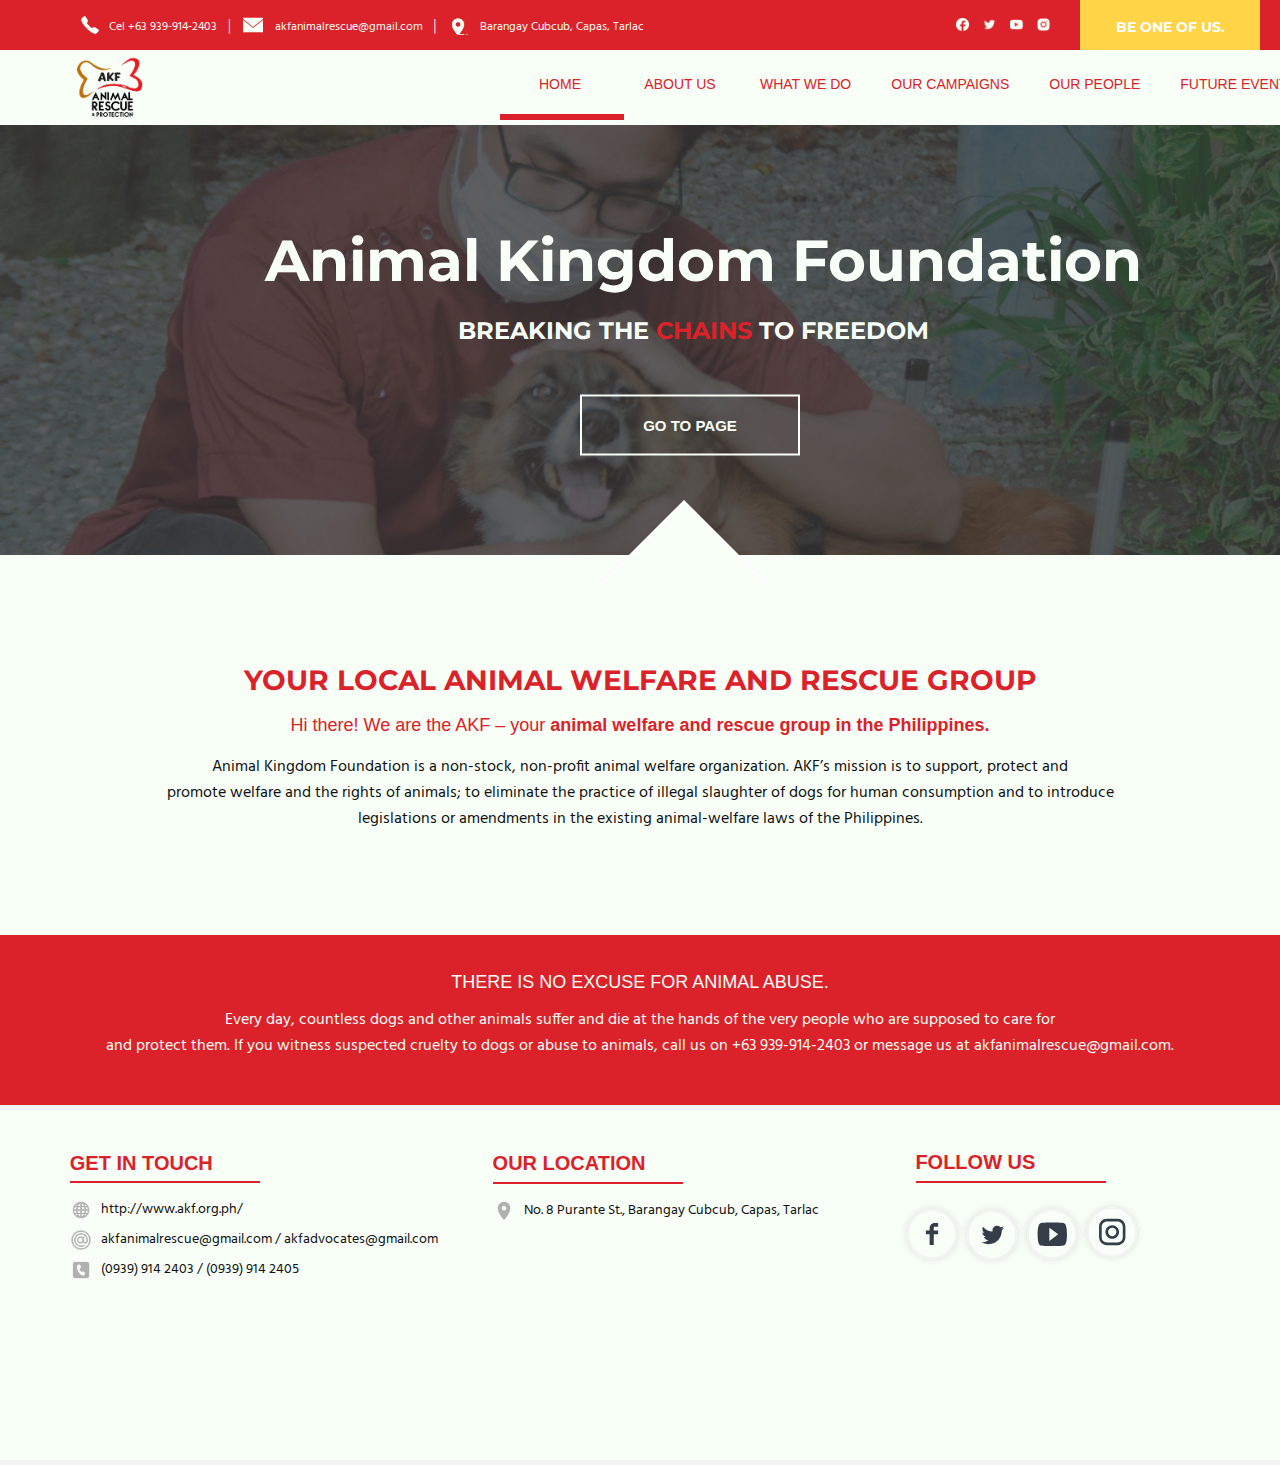
<file: Animal Kingdom Foundation - Redesigned/index.html>
<html>
    <head>
        <title>Home: Animal Kingdom Foundation! </title>
        <link rel="icon" href="imgs/afklogo.png">
        <link rel="stylesheet" href="splash-design.css">
    </head>
    
    <body>
        <div class="links-bg">
            <div class="links-txt">
                <img src="imgs/phone.png" height="20" width="20" >&ensp; Cel +63 939-914-2403 &nbsp; │ &nbsp;
                <img src="imgs/email.png" height="20" width="20"> &ensp; akfanimalrescue@gmail.com &nbsp; │ &nbsp;
                <img src="imgs/loc.png" height="20" width="20"> &ensp; Barangay Cubcub, Capas, Tarlac
            </div>

            <div class="socials">
                <a href="https://www.facebook.com/AKFanimalrescue"><img src="imgs/fb.png" height="15" width="15"></a>&ensp;
                <a href="https://twitter.com/AKFanimalrescue"><img src="imgs/twt.png" height="15" width="15"></a>&ensp;
                <a href="https://www.youtube.com/c/AnimalKingdomFoundationAKF"><img src="imgs/yt.png" height="15" width="15"></a>&ensp;
                <a href="https://www.instagram.com/akfanimalrescue/"><img src="imgs/ig.png" height="15" width="15"></a>&ensp;
            </div>
            <div class="bg-other">
                <div class="bg-text">
                    BE ONE OF US.
                </div>
            </div>
        </div>

        <div class="parent">
            <div class="nav-bar">
                <img src="imgs/afklogo.png" height="110" width="110" 
                style="position: absolute; top: 33px; left: 55px;">

                <nav>
                    <ul id="main">
                      <li><div class="menu-txt"><a href="main_page.html">Home</a></li>
                      <li><div class="menu-txt"><a href="aboutus_page.html">About Us</a></li>
                      <li><div class="menu-txt"><a href="What we do.html">What We Do</a></li>
                      <li><div class="menu-txt"><a href="">Our Campaigns</a>
                        <ul class="drop">
                          <div class="drop-txt">
                          <li><a href="Camp1.html">End The Dog Meat Trade</a></li>
                          <li><a href="Camp2.html">Cage Free, Go Cruel Free!</a></li>
                          <li><a href="Camp3.html">Better Fish, Tomorrow!</a></li>
                          </div>
                        </ul>
                      </li>
                      <li><div class="menu-txt"><a href="Members.html">Our People</a></li>
                      <li><div class="menu-txt"><a href="events_page.html">Future Events</a></li>
                      <div id="marker"></div>
                    </ul>
                  </nav>
            </div>

            <div class="banner">
                    <div class="banner-title">
                    Animal Kingdom Foundation
                    </div>

                    <div class="banner-subtitle">
                    breaking the <font color="#db222a">chains</font> to freedom
                    </div>

                    <a href="main_page.html"><div class="button">Go to page</div></a>
                </div>
            </div>
        </div>

        <div class="box-floating">
            <div class="box-desc">
            <br><br><br><br><br><br>
            <div class="desc-title">
                YOUR LOCAL ANIMAL WELFARE AND RESCUE GROUP
            </div>
                <p class="desc-subtitle">
                    Hi there! We are the AKF – your <b> animal welfare and rescue group in the Philippines. </b>
                </p>
                    <p class="desc-caption">
                        Animal Kingdom Foundation is a non-stock, non-profit animal welfare organization. AKF’s mission is to support, protect and <br> promote welfare and the rights of animals; to eliminate the practice of illegal slaughter of dogs for human consumption and to introduce <br> legislations or amendments in the existing animal-welfare laws of the Philippines.
            </div>
        </div>

        <div class="other">
            <div class="desc-subtitle">
                <font color="#f7fff7" size="4" style="position: relative; top: -5px; text-transform: uppercase;">
                    <br><br>There is no excuse for animal abuse.</font>
            </div>
            
            <div class="desc-caption">
                <font color="#f7fff7" size="3"  style="position: relative; top: 9px;">
                    Every day, countless dogs and other animals suffer and die at the hands of the very people who are supposed to care for <br>and protect them. If you witness suspected cruelty to dogs or abuse to animals, call us on +63 939-914-2403 or message us at akfanimalrescue@gmail.com. 
                  </font>
            </div>
        </div>

        <div class="footer">
            <table border="0" width="93%" cellpadding="20" align="center">
                <tr width="30%">
                    <td >
                        <div class="footer-txt-label" style="position: relative; top: -40px">
                            <h4>GET IN TOUCH</h4>
                        </div>
                        <hr style="position: relative; top: -60px">
                        <div class="footer-txt" style="position: relative; top: -60px">
                            <img src="imgs/footerwebsite.png" height="22" width="22"> &nbsp;
                            http://www.akf.org.ph/
                            <br>
                            <img src="imgs/footerlink.png" height="22" width="22"> &nbsp;
                            akfanimalrescue@gmail.com / akfadvocates@gmail.com
                            <br>
                            <img src="imgs/footercall.png" height="22" width="22"> &nbsp; (0939) 914 2403 / (0939) 914 2405
                        </div>
                    </td>
                    <td>
                        <div class="footer-txt-label">
                            <h4>OUR LOCATION</h4>
                        </div>
                        <hr>
                        <div class="footer-txt">
                            <img src="imgs/footerloc.png" height="22" width="22"> &nbsp;
                            No. 8 Purante St., Barangay Cubcub, Capas, Tarlac
                            <br><br>
                            <iframe src="https://www.google.com/maps/embed?pb=!1m18!1m12!1m3!1d3847.7744686513724!2d120.60341771432816!3d15.334486862782093!2m3!1f0!2f0!3f0!3m2!1i1024!2i768!4f13.1!3m3!1m2!1s0x3396ea74b3a4e1a9%3A0x5c335804303a41d0!2sAnimal%20Kingdom%20Foundation%20Rescue%20and%20Rehabilitation%20Center!5e0!3m2!1sen!2sph!4v1648865405333!5m2!1sen!2sph" width="370" height="156" style="border:0;" allowfullscreen="" loading="lazy" referrerpolicy="no-referrer-when-downgrade"></iframe>
                        </div>
                    </td>
                    <td>
                        <div class="footer-txt-label" style="position: relative; top: -86px">
                            <h4>FOLLOW US</h4>
                        </div>
                        <hr style="position: relative; top: -105px">
                        <div class="footer-txt">
                        
                            <svg class="svg--source" width="0" height="0" aria-hidden="true">
                                <symbol id="svg--facebook" viewbox="0 -7 16 30">
                                    <path d="M12 3.303h-2.285c-0.27 0-0.572 0.355-0.572 0.831v1.65h2.857v2.352h-2.857v7.064h-2.698v-7.063h-2.446v-2.353h2.446v-1.384c0-1.985 1.378-3.6 3.269-3.6h2.286v2.503z">
                                  <symbol>
                                
                                <symbol id="svg--twitter" viewbox="0 -7 15 30">
                                  <path d="M15.36 3.434c-0.542 0.241-1.124 0.402-1.735 0.476 0.624-0.374 1.103-0.966 1.328-1.67-0.583 0.346-1.23 0.598-1.917 0.733-0.551-0.587-1.336-0.954-2.205-0.954-1.668 0-3.020 1.352-3.020 3.019 0 0.237 0.026 0.467 0.078 0.688-2.51-0.126-4.735-1.328-6.224-3.155-0.261 0.446-0.41 0.965-0.41 1.518 0 1.048 0.534 1.972 1.344 2.514-0.495-0.016-0.961-0.151-1.368-0.378 0 0.013 0 0.025 0 0.038 0 1.463 1.042 2.683 2.422 2.962-0.253 0.069-0.52 0.106-0.796 0.106-0.194 0-0.383-0.018-0.568-0.054 0.384 1.2 1.5 2.073 2.821 2.097-1.034 0.81-2.335 1.293-3.75 1.293-0.244 0-0.484-0.014-0.72-0.042 1.336 0.857 2.923 1.357 4.63 1.357 5.554 0 8.592-4.602 8.592-8.593 0-0.13-0.002-0.261-0.009-0.39 0.59-0.426 1.102-0.958 1.507-1.563z"
                                  >
                                <symbol>

                                <symbol id="svg--youtube" viewbox="-150 -150 800 800">
                                    <path d="M459,61.2C443.7,56.1,349.35,51,255,51c-94.35,0-188.7,5.1-204,10.2C10.2,73.95,0,163.2,0,255s10.2,181.05,51,193.8
                                    C66.3,453.9,160.65,459,255,459c94.35,0,188.7-5.1,204-10.2c40.8-12.75,51-102,51-193.8S499.8,73.95,459,61.2z M204,369.75v-229.5
                                    L357,255L204,369.75z" >
                                  <symbol>

                                <symbol id="svg--instagram" viewBox="-210 0 961 551">
                                    <path class="logo" id="XMLID_17_" d="M386.878,0H164.156C73.64,0,0,73.64,0,164.156v222.722 c0,90.516,73.64,164.156,164.156,164.156h222.722c90.516,0,164.156-73.64,164.156-164.156V164.156 C551.033,73.64,477.393,0,386.878,0z M495.6,386.878c0,60.045-48.677,108.722-108.722,108.722H164.156 c-60.045,0-108.722-48.677-108.722-108.722V164.156c0-60.046,48.677-108.722,108.722-108.722h222.722 c60.045,0,108.722,48.676,108.722,108.722L495.6,386.878L495.6,386.878z"/>
	
		                            <path id="XMLID_81_"  d="M275.517,133C196.933,133,133,196.933,133,275.516 s63.933,142.517,142.517,142.517S418.034,354.1,418.034,275.516S354.101,133,275.517,133z M275.517,362.6 c-48.095,0-87.083-38.988-87.083-87.083s38.989-87.083,87.083-87.083c48.095,0,87.083,38.988,87.083,87.083 C362.6,323.611,323.611,362.6,275.517,362.6z"/>
                                <symbol>
                                </div>
                            </svg>

                                <div class="wrapper" style="position: absolute; top: 75px">
                                    <div class="connect" >

                                        <a href="https://www.facebook.com/AKFanimalrescue" rel="author" class="share facebook" style="position: relative;">
                                            <svg role="presentation" class="svg--icon">
                                              <use xlink:href="#svg--facebook" />
                                              <span class="clip">FACEBOOK</span>
                                            </svg>
                                        </a>

                                      <a href="https://twitter.com/AKFanimalrescue" class="share twitter" style="position: relative;left: 60px; top: -65px;">
                                        <svg role="presentation" class="svg--icon">
                                          <use xlink:href="#svg--twitter" />
                                        </svg>
                                        <span class="clip">TWITTER</span>
                                      </a>

                                      <a href="https://www.youtube.com/c/AnimalKingdomFoundationAKF" class="share  youtube" style="position: relative;left: 120px; top: -132px;">
                                        <svg role="presentation" class="svg--icon">
                                          <use xlink:href="#svg--youtube" />
                                          <span class="clip">YOU-TUBE</span>
                                        </svg>
                                      </a>

                                      <a href="https://www.instagram.com/akfanimalrescue/" class="share  instagram" style="position: relative;left: 180px; top: -200px;">
                                        <svg role="presentation" class="svg--icon">
                                          <use xlink:href="#svg--instagram" />
                                          <span class="clip">INSTAGRAM</span>
                                        </svg>
                                      </a>
                                </div>
                        </div>
                    </td>
                </tr>
            </table>
        </div>
    </body>
</html>
</file>
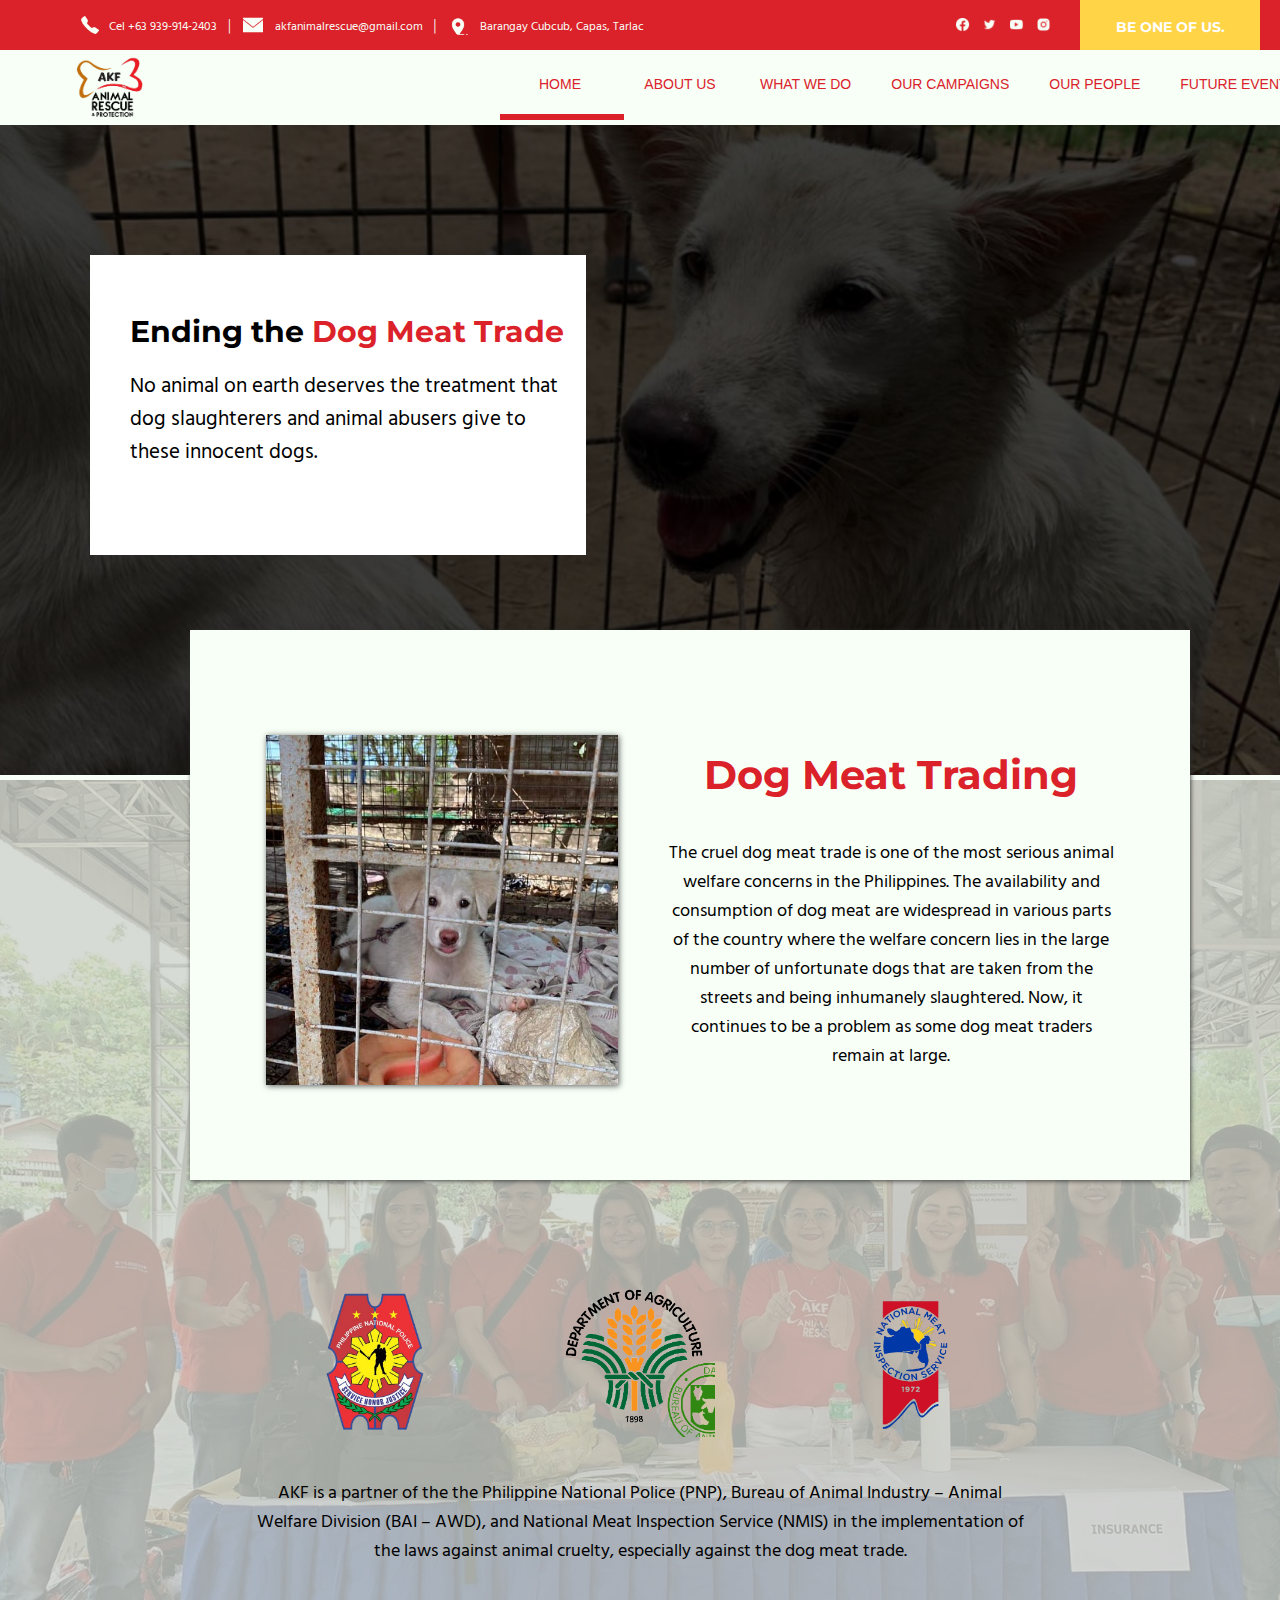
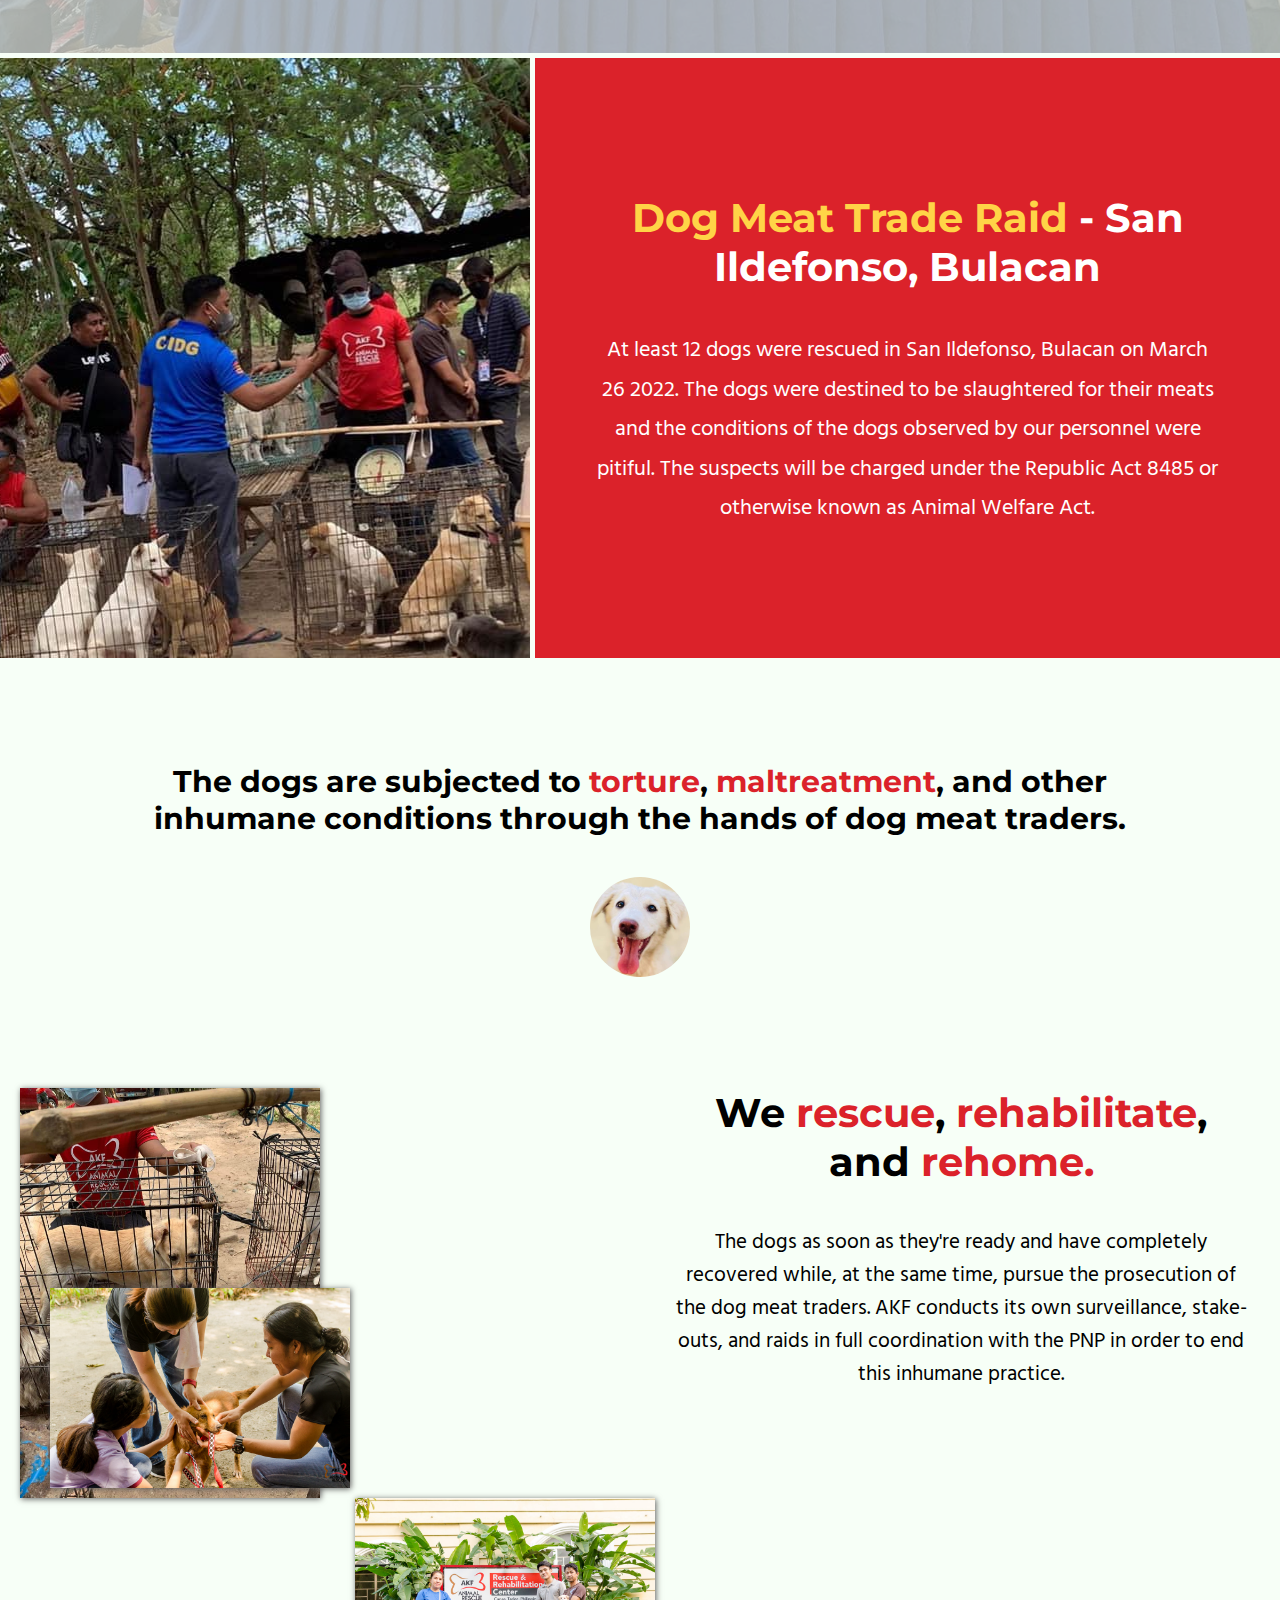
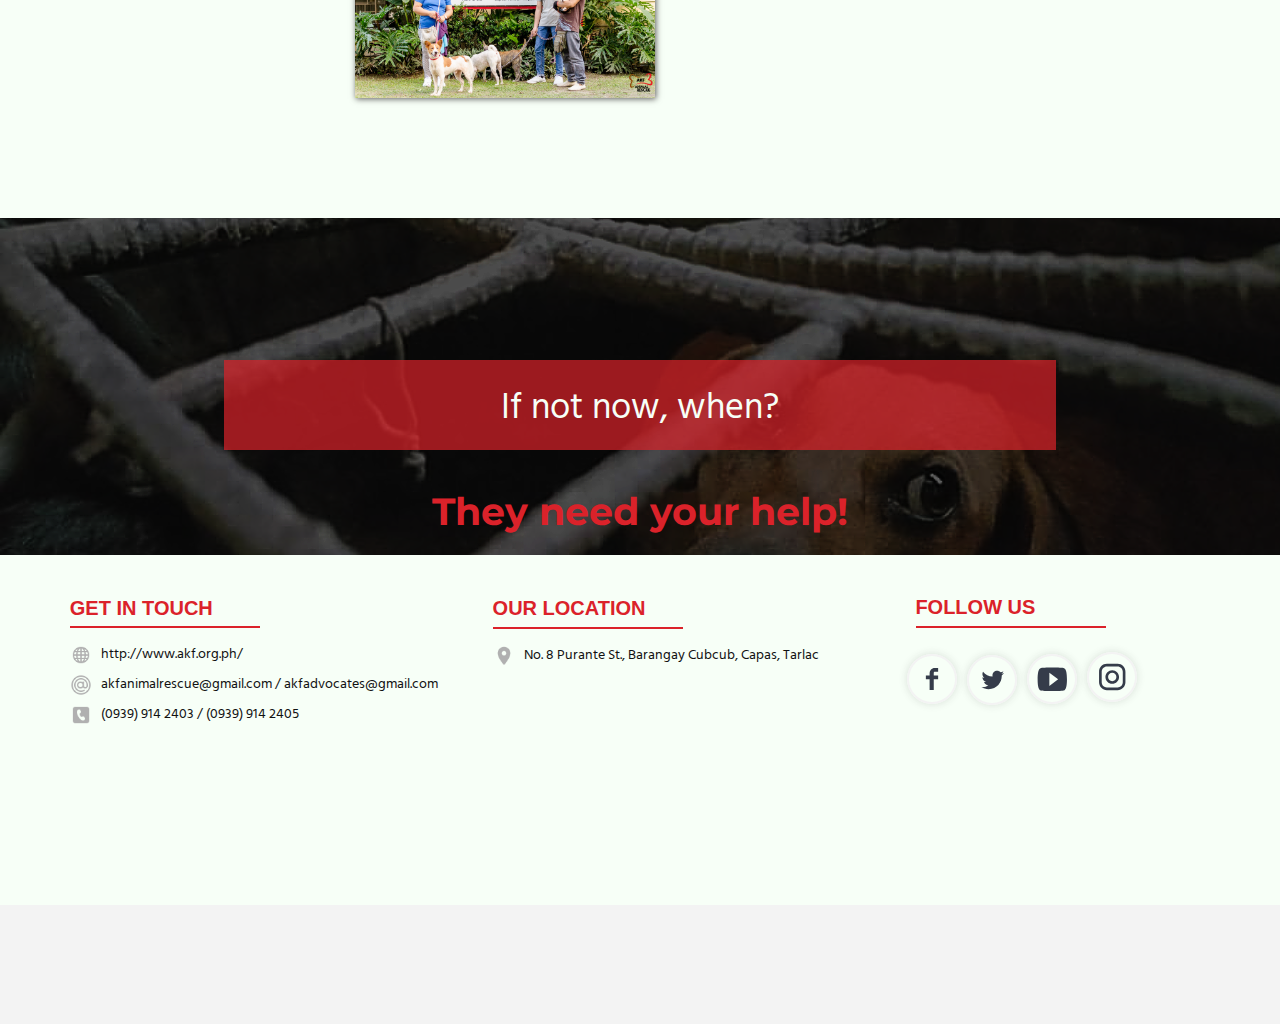
<file: Animal Kingdom Foundation - Redesigned/Camp1.html>
<html>
    <head>
        <title>End The Dog Meat Trade</title>
        <link rel="icon" href="imgs/afklogo.png">
        <link rel="stylesheet" href="Camp1css.css">
    </head>

    <body>
        <div class="links-bg">
            <!-- Header Links (not part of parent class) -->
            <div class="links-txt">
                <img src="imgs/phone.png" height="20" width="20" >&ensp; Cel +63 939-914-2403 &nbsp; │ &nbsp;
                <img src="imgs/email.png" height="20" width="20"> &ensp; akfanimalrescue@gmail.com &nbsp; │ &nbsp;
                <img src="imgs/loc.png" height="20" width="20"> &ensp; Barangay Cubcub, Capas, Tarlac
            </div>

            <div class="socials">
              <a href="https://www.facebook.com/AKFanimalrescue"><img src="imgs/fb.png" height="15" width="15"></a>&ensp;
              <a href="https://twitter.com/AKFanimalrescue"><img src="imgs/twt.png" height="15" width="15"></a>&ensp;
              <a href="https://www.youtube.com/c/AnimalKingdomFoundationAKF"><img src="imgs/yt.png" height="15" width="15"></a>&ensp;
              <a href="https://www.instagram.com/akfanimalrescue/"><img src="imgs/ig.png" height="15" width="15"></a>&ensp;
            </div>
            <div class="bg-other">
                <div class="bg-text">
                    BE ONE OF US.
                </div>
            </div>
        </div>

        <!-- Parent div class for grid 12 column -->
        <div class="parent">

            <!-- Navigation Bar/Menu Bar inside parent class  -->
            <div class="nav-bar">
                <img src="imgs/afklogo.png" height="110" width="110" 
                style="position: absolute; top: 33px; left: 55px;">

                <nav>
                  <ul id="main">
                    <li><div class="menu-txt"><a href="main_page.html">Home</a></li>
                    <li><div class="menu-txt"><a href="aboutus_page.html">About Us</a></li>
                    <li><div class="menu-txt"><a href="What we do.html">What We Do</a></li>
                    <li><div class="menu-txt"><a href="">Our Campaigns</a>
                      <ul class="drop">
                        <div class="drop-txt">
                        <li><a href="Camp1.html">End The Dog Meat Trade</a></li>
                        <li><a href="Camp2.html">Cage Free, Go Cruel Free!</a></li>
                        <li><a href="Camp3.html">Better Fish, Tomorrow!</a></li>
                        </div>
                      </ul>
                    </li>
                    <li><div class="menu-txt"><a href="Members.html">Our People</a></li>
                    <li><div class="menu-txt"><a href="events_page.html">Future Events</a></li>
                    <div id="marker"></div>
                  </ul>
                </nav>
            </div>

            
            <div class="content1">
              <div class="first-bg">
              </div>
              <br>
              <div class="first-title">Ending the <font color="#db222a">Dog Meat Trade</font></div>
              <div class="first-subtitle">No animal on earth deserves the treatment that <br>dog slaughterers and animal abusers give to <br>these innocent dogs.</div>
            </div>

            <div class="content2">
              <div class="content-1-2-bg">
                <table border="0" width="900px" height="500px" align="center" cellpadding="20px" style="position: relative; top: 30px;">
                  <tr>
                    <td width="400px">
                      <center><img src="imgs/CUTEDOGGO.png" class="imgshadow" height="350"></center>
                    </td>
                      <td>

                        <div class="title-content1-2"><font color="#db222a">Dog Meat Trading</font></div>
                        <div class="desc-content1-2">
                          The cruel dog meat trade is one of the most serious animal welfare concerns in the Philippines. The availability and consumption of dog meat are widespread in various parts of the country where the welfare concern lies in the large number of unfortunate dogs that are taken from the streets and being inhumanely slaughtered. Now, it continues to be a problem as some dog meat traders remain at large.
                      </div>
                    </td>
                  </tr>
                </table>
              </div>
              <table border="0" width="800PX" height="100PX" align="center" cellpadding="10px" style="position: relative; top: -75px;">
                <tr>
                  <td>
                    <center><img src="imgs/pnp1.png" height="150px"></center>
                  </td>
                  <td>
                    <center><img src="imgs/BAI1.png" height="150px"></center>
                  </tD>
                  <td>
                    <center><img src="imgs/NMIS1.png" height="150px"></center>
                  </td>
                </tr>
              <tr>
                <td colspan="3">
                  <div class="desc-content1-2">
                  AKF is a partner of the the Philippine National Police (PNP), Bureau of Animal Industry – Animal Welfare Division (BAI – AWD), and National Meat Inspection Service (NMIS) in the implementation of the laws against animal cruelty, especially against the dog meat trade.
                </div>
                </td>
              </tr>
              </table>
            </div>

            <div class="content3"></div>
            <div class="content3a" style="background-color: #db222a;">
                <div class="content3-title"><b><font color="#ffd447">Dog Meat Trade Raid</font> - San Ildefonso, Bulacan</b></div>
                <div class="content3-caption">At least 12 dogs were rescued in San Ildefonso, Bulacan on March 26 2022. The dogs were destined to be slaughtered for their meats and the conditions of the dogs observed by our personnel were pitiful. The suspects will be charged under the Republic Act 8485 or otherwise known as Animal Welfare Act.</div>
              </div>

            <div class="content4">
              <div class="content4-title">The dogs are subjected to <font color="#db222a">torture</font>, <font color="#db222a">maltreatment</font>, and other inhumane conditions through the hands of dog meat traders.</div>
              <center><img src="imgs/adpt7.jpg" width="100px" height="100px"style="border-radius: 50%; position: relative; top:-40px"></center>
            </div>

            <div class="content5">
              <img src="imgs/rescue1.jpg" width="300" height="410" class="imgshadow" style="position: relative; top:100px;">
              <img src="imgs/rescue2.png" width="300" height="200" class="imgshadow"  style="position: relative;  left: 30px; top:-110px;">
              <img src="imgs/home2.jpg" width="300" height="200" class="imgshadow"  style="position: relative;  left: 335px; top:-100px;">
            </div>

            <div class="content5a">
              <div class="title-Content5">We <font color="#db222a">rescue</font>, <font color="#db222a">rehabilitate</font>, and <font color="#db222a">rehome.</font> </div>
              <div class="desc-content5">The dogs as soon as they're ready and have completely <br> recovered while, at the same time, pursue the prosecution of  <br>the  dog meat traders. AKF conducts its own surveillance, stake-outs, and raids in full coordination with the PNP in order to end this inhumane practice.</div>
            </div>

        <!-- End of parent class -->
        </div>
        <div class="note" style="position: relative; top: 0;">
          <img src="imgs/note.png">
  
          <center>
              <div class="note-bg"></div>
  
              <div class="content1-subtitle" style="position: relative; font-size: 45; top: -460; color:#f7fff7;font-size: 36px; font-family: Hind;">
                  If not now, when?
              </div>
  
              <div class="content1-title" style="position: relative; font-size: 38; top: -410;">
                  <b>They need your help!</b>
              </div>
  
              <div class="content1-caption" style="position: relative; font-size: 22; top: -380; text-align: center;color: #f7fff7;">
                  Take part in our endeavors to give the  love that they deserve  and improve<br> their living conditions.
              </div>
          </center>
      </div>
  
        <div class="footer">
          <table border="0" width="93%" cellpadding="20" align="center">
              <tr width="30%">
                  <td >
                      <div class="footer-txt-label" style="position: relative; top: -40px">
                          <h4>GET IN TOUCH</h4>
                      </div>
                      <hr style="position: relative; top: -60px">
                      <div class="footer-txt" style="position: relative; top: -60px">
                          <img src="imgs/footerwebsite.png" height="22" width="22"> &nbsp;
                          http://www.akf.org.ph/
                          <br>
                          <img src="imgs/footerlink.png" height="22" width="22"> &nbsp;
                          akfanimalrescue@gmail.com / akfadvocates@gmail.com
                          <br>
                          <img src="imgs/footercall.png" height="22" width="22"> &nbsp; (0939) 914 2403 / (0939) 914 2405
                      </div>
                  </td>
                  <td>
                      <div class="footer-txt-label">
                          <h4>OUR LOCATION</h4>
                      </div>
                      <hr>
                      <div class="footer-txt">
                          <img src="imgs/footerloc.png" height="22" width="22"> &nbsp;
                          No. 8 Purante St., Barangay Cubcub, Capas, Tarlac
                          <br><br>
                          <iframe src="https://www.google.com/maps/embed?pb=!1m18!1m12!1m3!1d3847.7744686513724!2d120.60341771432816!3d15.334486862782093!2m3!1f0!2f0!3f0!3m2!1i1024!2i768!4f13.1!3m3!1m2!1s0x3396ea74b3a4e1a9%3A0x5c335804303a41d0!2sAnimal%20Kingdom%20Foundation%20Rescue%20and%20Rehabilitation%20Center!5e0!3m2!1sen!2sph!4v1648865405333!5m2!1sen!2sph" width="370" height="156" style="border:0;" allowfullscreen="" loading="lazy" referrerpolicy="no-referrer-when-downgrade"></iframe>
                      </div>
                  </td>
                  <td>
                      <div class="footer-txt-label" style="position: relative; top: -86px">
                          <h4>FOLLOW US</h4>
                      </div>
                      <hr style="position: relative; top: -105px">
                      <div class="footer-txt">
                      
                          <svg class="svg--source" width="0" height="0" aria-hidden="true">
                              <symbol id="svg--facebook" viewbox="0 -7 16 30">
                                  <path d="M12 3.303h-2.285c-0.27 0-0.572 0.355-0.572 0.831v1.65h2.857v2.352h-2.857v7.064h-2.698v-7.063h-2.446v-2.353h2.446v-1.384c0-1.985 1.378-3.6 3.269-3.6h2.286v2.503z">
                                <symbol>
                              
                              <symbol id="svg--twitter" viewbox="0 -7 15 30">
                                <path d="M15.36 3.434c-0.542 0.241-1.124 0.402-1.735 0.476 0.624-0.374 1.103-0.966 1.328-1.67-0.583 0.346-1.23 0.598-1.917 0.733-0.551-0.587-1.336-0.954-2.205-0.954-1.668 0-3.020 1.352-3.020 3.019 0 0.237 0.026 0.467 0.078 0.688-2.51-0.126-4.735-1.328-6.224-3.155-0.261 0.446-0.41 0.965-0.41 1.518 0 1.048 0.534 1.972 1.344 2.514-0.495-0.016-0.961-0.151-1.368-0.378 0 0.013 0 0.025 0 0.038 0 1.463 1.042 2.683 2.422 2.962-0.253 0.069-0.52 0.106-0.796 0.106-0.194 0-0.383-0.018-0.568-0.054 0.384 1.2 1.5 2.073 2.821 2.097-1.034 0.81-2.335 1.293-3.75 1.293-0.244 0-0.484-0.014-0.72-0.042 1.336 0.857 2.923 1.357 4.63 1.357 5.554 0 8.592-4.602 8.592-8.593 0-0.13-0.002-0.261-0.009-0.39 0.59-0.426 1.102-0.958 1.507-1.563z"
                                >
                              <symbol>
  
                              <symbol id="svg--youtube" viewbox="-150 -150 800 800">
                                  <path d="M459,61.2C443.7,56.1,349.35,51,255,51c-94.35,0-188.7,5.1-204,10.2C10.2,73.95,0,163.2,0,255s10.2,181.05,51,193.8
                                  C66.3,453.9,160.65,459,255,459c94.35,0,188.7-5.1,204-10.2c40.8-12.75,51-102,51-193.8S499.8,73.95,459,61.2z M204,369.75v-229.5
                                  L357,255L204,369.75z" >
                                <symbol>
  
                              <symbol id="svg--instagram" viewBox="-210 0 961 551">
                                  <path class="logo" id="XMLID_17_" d="M386.878,0H164.156C73.64,0,0,73.64,0,164.156v222.722 c0,90.516,73.64,164.156,164.156,164.156h222.722c90.516,0,164.156-73.64,164.156-164.156V164.156 C551.033,73.64,477.393,0,386.878,0z M495.6,386.878c0,60.045-48.677,108.722-108.722,108.722H164.156 c-60.045,0-108.722-48.677-108.722-108.722V164.156c0-60.046,48.677-108.722,108.722-108.722h222.722 c60.045,0,108.722,48.676,108.722,108.722L495.6,386.878L495.6,386.878z"/>
  
                                  <path id="XMLID_81_"  d="M275.517,133C196.933,133,133,196.933,133,275.516 s63.933,142.517,142.517,142.517S418.034,354.1,418.034,275.516S354.101,133,275.517,133z M275.517,362.6 c-48.095,0-87.083-38.988-87.083-87.083s38.989-87.083,87.083-87.083c48.095,0,87.083,38.988,87.083,87.083 C362.6,323.611,323.611,362.6,275.517,362.6z"/>
                              <symbol>
                              </div>
                          </svg>
  
                              <div class="wrapper" style="position: absolute; top: 75px">
                                  <div class="connect" >
  
                                      <a href="https://www.facebook.com/AKFanimalrescue" rel="author" class="share facebook" style="position: relative;">
                                          <svg role="presentation" class="svg--icon">
                                            <use xlink:href="#svg--facebook" />
                                            <span class="clip">FACEBOOK</span>
                                          </svg>
                                      </a>
  
                                    <a href="https://twitter.com/AKFanimalrescue" class="share twitter" style="position: relative;left: 60px; top: -65px;">
                                      <svg role="presentation" class="svg--icon">
                                        <use xlink:href="#svg--twitter" />
                                      </svg>
                                      <span class="clip">TWITTER</span>
                                    </a>
  
                                    <a href="https://www.youtube.com/c/AnimalKingdomFoundationAKF" class="share  youtube" style="position: relative;left: 120px; top: -132px;">
                                      <svg role="presentation" class="svg--icon">
                                        <use xlink:href="#svg--youtube" />
                                        <span class="clip">YOU-TUBE</span>
                                      </svg>
                                    </a>
  
                                    <a href="https://www.instagram.com/akfanimalrescue/" class="share  instagram" style="position: relative;left: 180px; top: -200px;">
                                      <svg role="presentation" class="svg--icon">
                                        <use xlink:href="#svg--instagram" />
                                        <span class="clip">INSTAGRAM</span>
                                      </svg>
                                    </a>
                              </div>
                      </div>
                  </td>
              </tr>
          </table>
      </div> 
    </body>
</html>
</file>
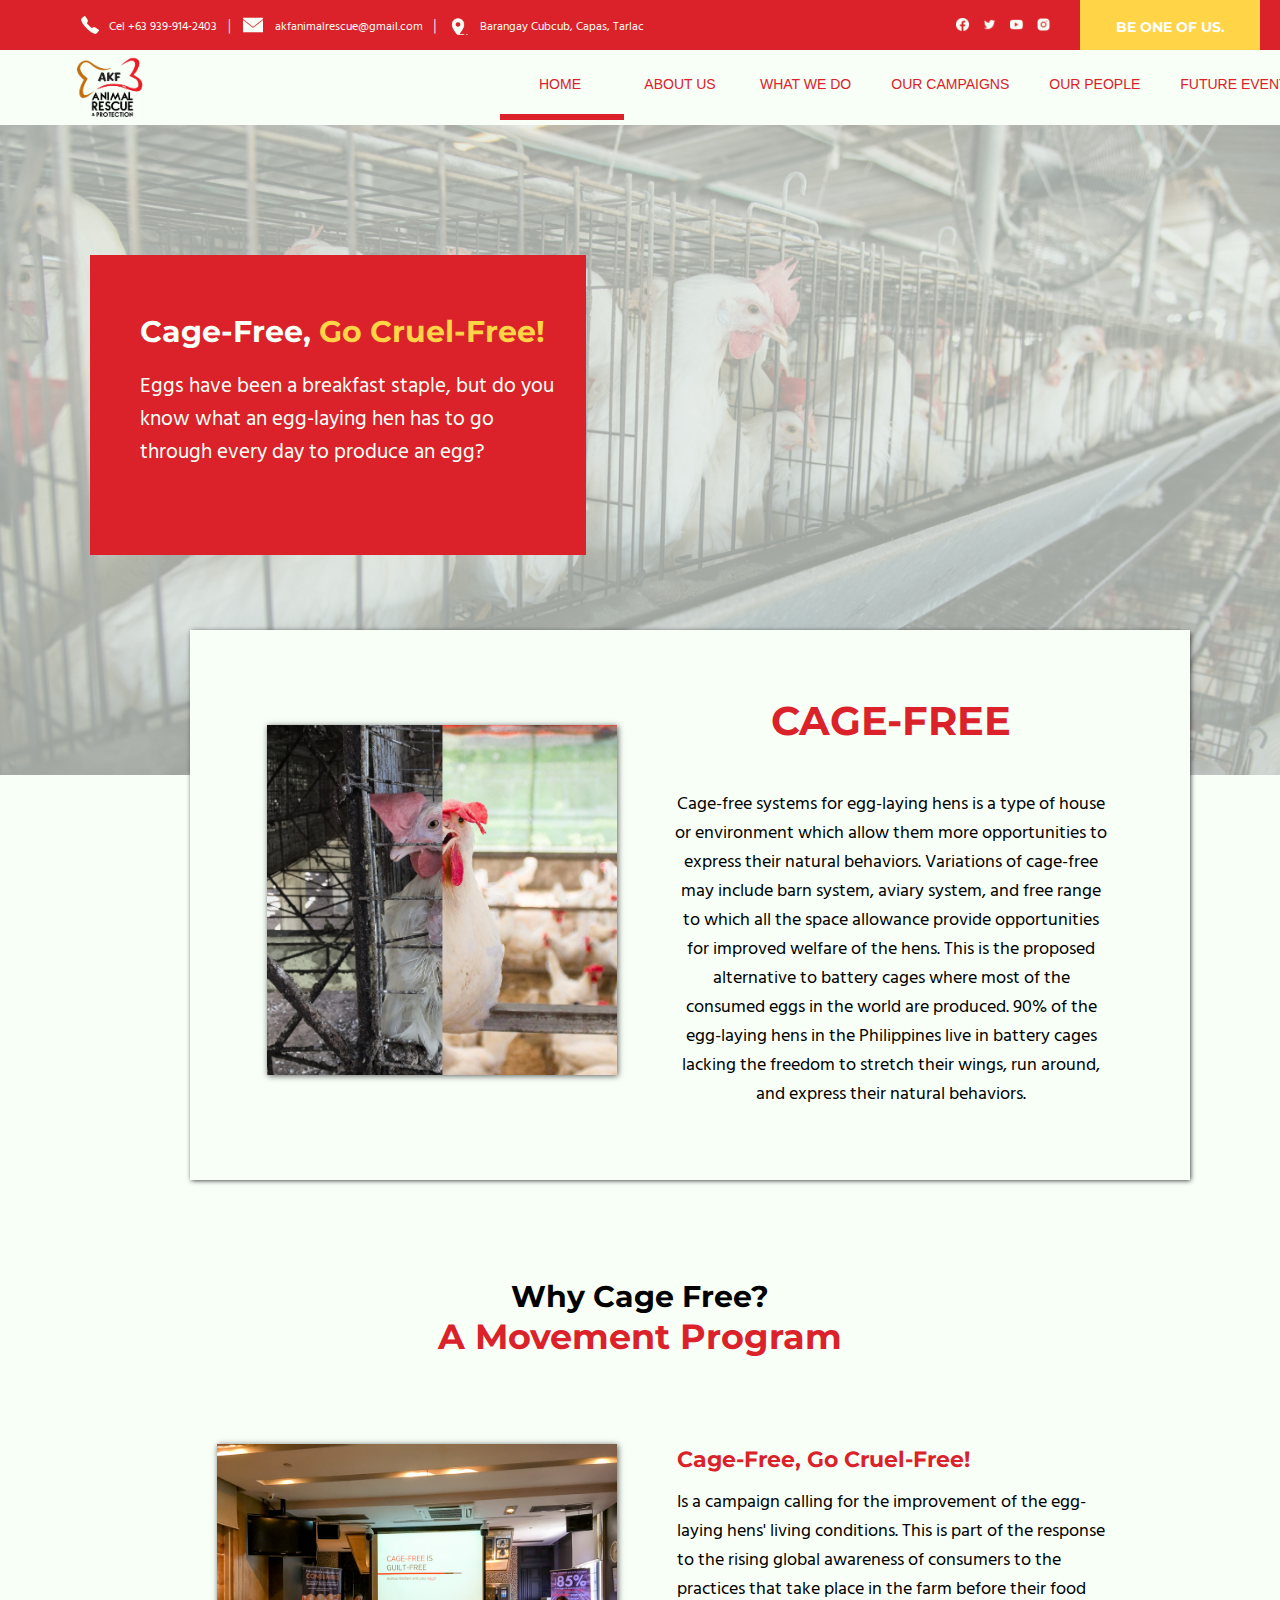
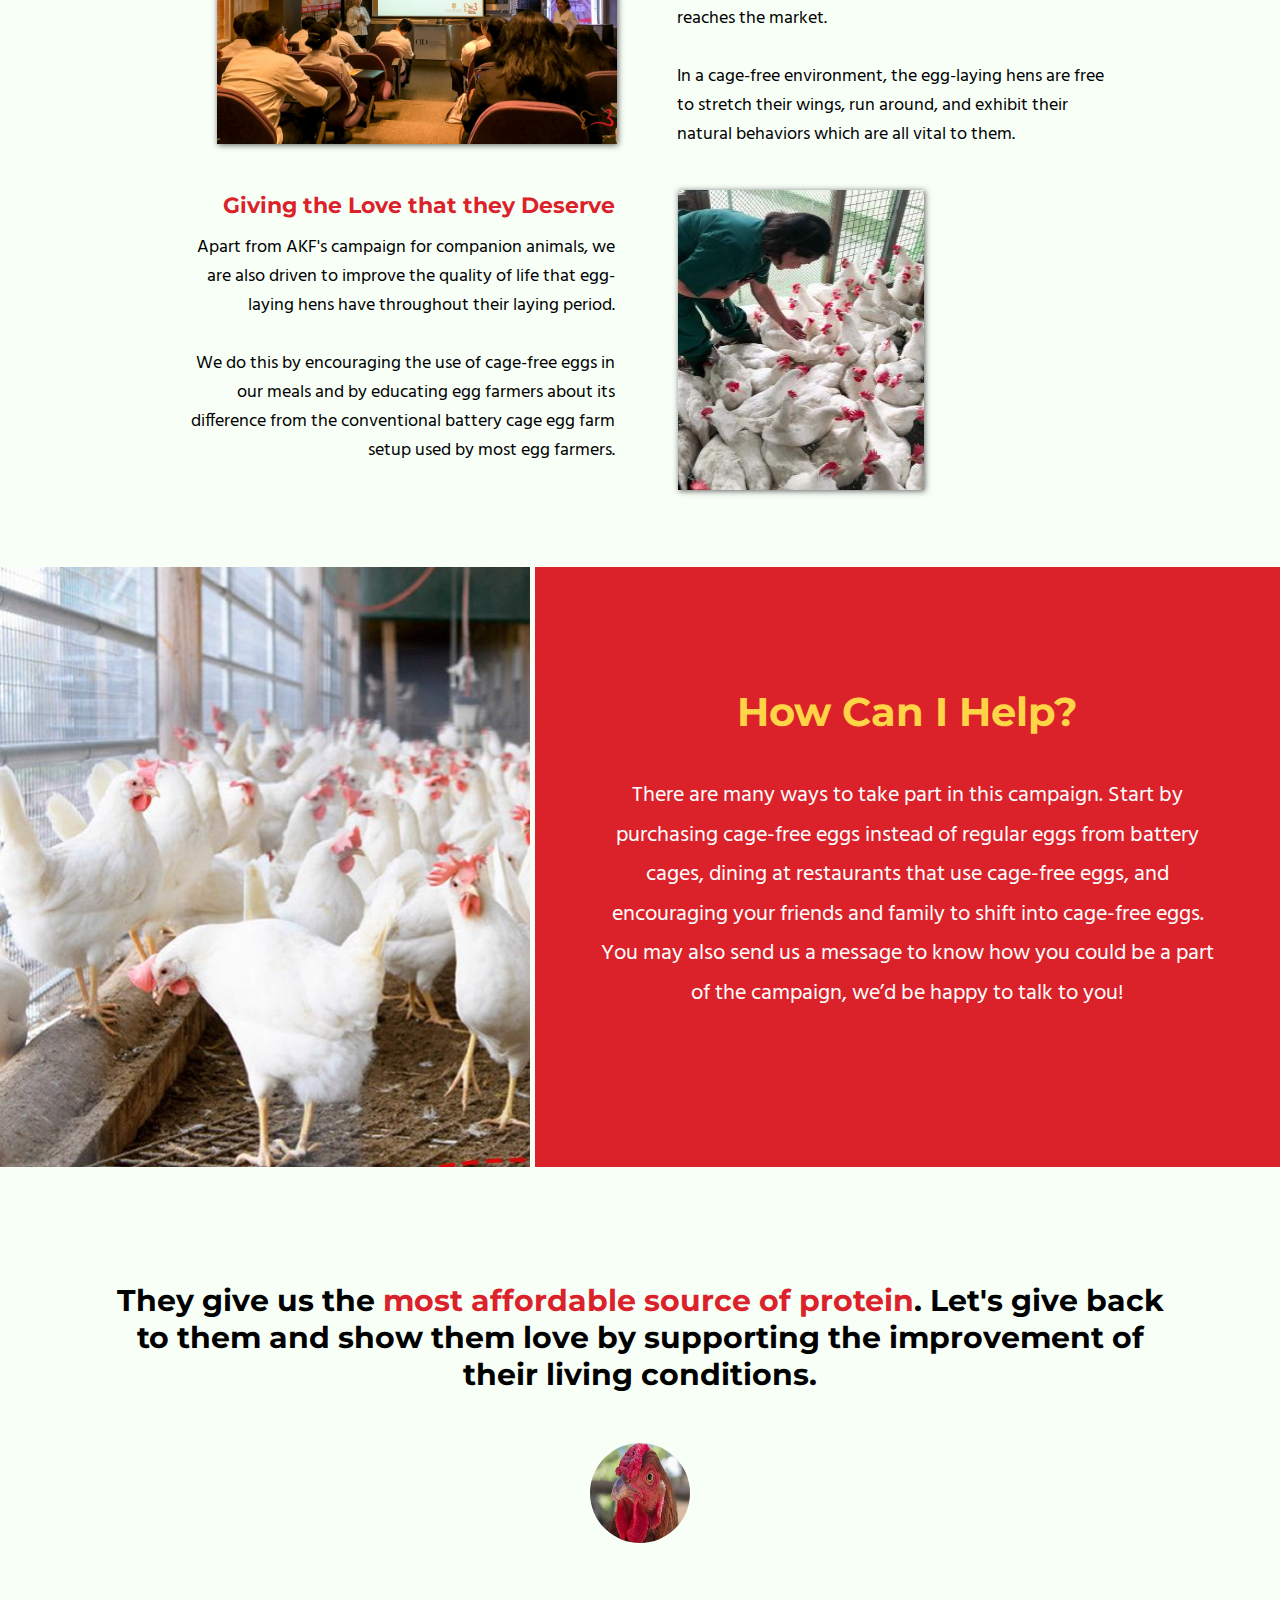
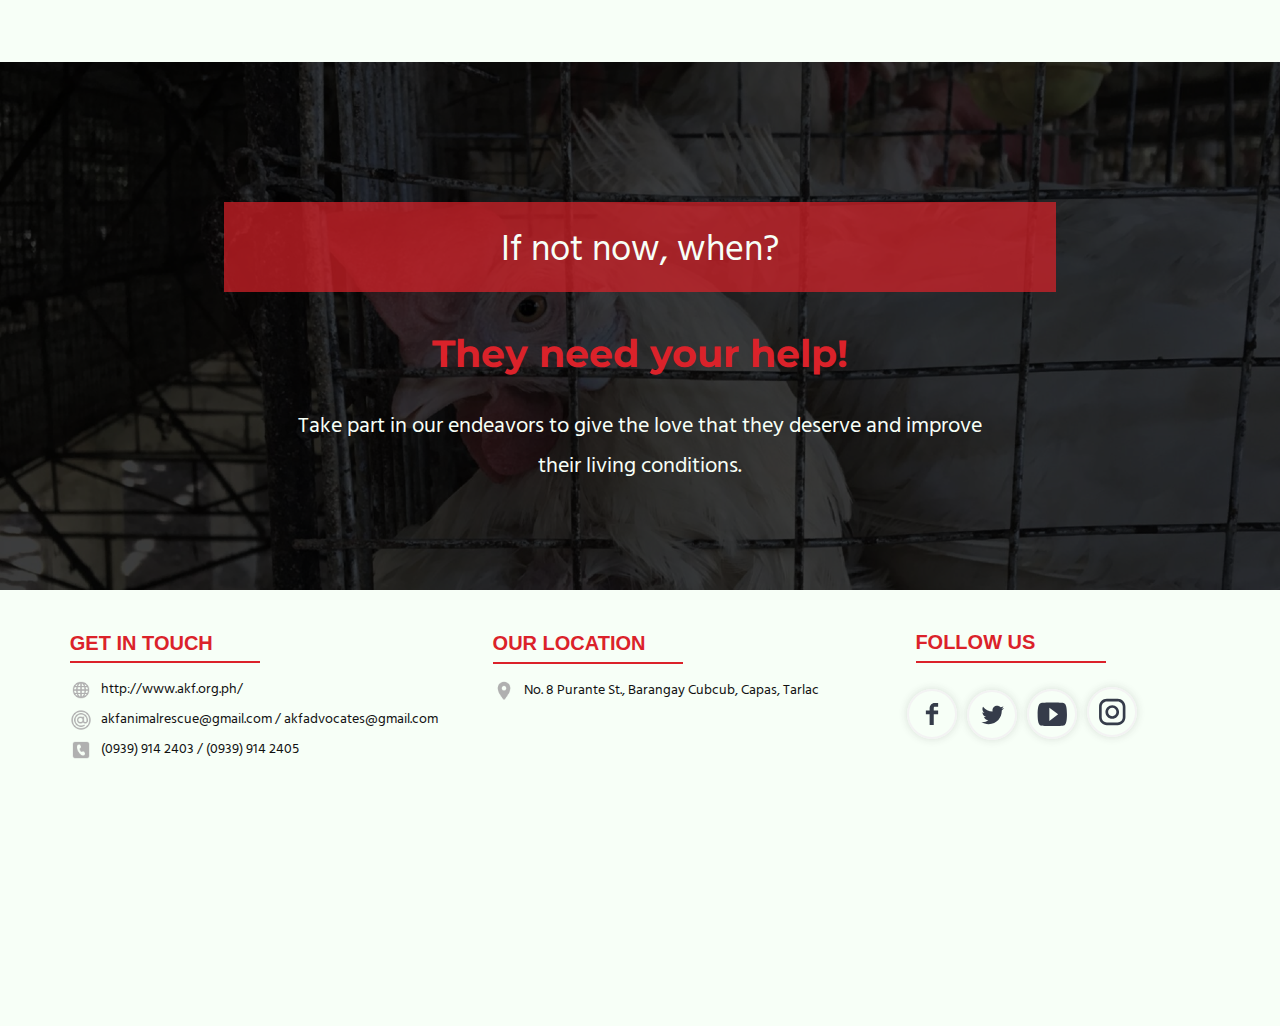
<file: Animal Kingdom Foundation - Redesigned/Camp2.html>
<html>
    <head>
        <title>Cage-Free,Go Cruel-Free!</title>
        <link rel="icon" href="imgs/afklogo.png">
        <link rel="stylesheet" href="Camp2css.css">
    </head>

    <body>
        <div class="links-bg">
            <!-- Header Links (not part of parent class) -->
            <div class="links-txt">
                <img src="imgs/phone.png" height="20" width="20" >&ensp; Cel +63 939-914-2403 &nbsp; │ &nbsp;
                <img src="imgs/email.png" height="20" width="20"> &ensp; akfanimalrescue@gmail.com &nbsp; │ &nbsp;
                <img src="imgs/loc.png" height="20" width="20"> &ensp; Barangay Cubcub, Capas, Tarlac
            </div>

            <div class="socials">
              <a href="https://www.facebook.com/AKFanimalrescue"><img src="imgs/fb.png" height="15" width="15"></a>&ensp;
              <a href="https://twitter.com/AKFanimalrescue"><img src="imgs/twt.png" height="15" width="15"></a>&ensp;
              <a href="https://www.youtube.com/c/AnimalKingdomFoundationAKF"><img src="imgs/yt.png" height="15" width="15"></a>&ensp;
              <a href="https://www.instagram.com/akfanimalrescue/"><img src="imgs/ig.png" height="15" width="15"></a>&ensp;
            </div>
            <div class="bg-other">
                <div class="bg-text">
                    BE ONE OF US.
                </div>
            </div>
        </div>

        <!-- Parent div class for grid 12 column -->
        <div class="parent">

            <!-- Navigation Bar/Menu Bar inside parent class  -->
            <div class="nav-bar">
                <img src="imgs/afklogo.png" height="110" width="110" 
                style="position: absolute; top: 33px; left: 55px;">

                <nav>
                  <ul id="main">
                    <li><div class="menu-txt"><a href="main_page.html">Home</a></li>
                    <li><div class="menu-txt"><a href="aboutus_page.html">About Us</a></li>
                    <li><div class="menu-txt"><a href="What we do.html">What We Do</a></li>
                    <li><div class="menu-txt"><a href="">Our Campaigns</a>
                      <ul class="drop">
                        <div class="drop-txt">
                        <li><a href="Camp1.html">End The Dog Meat Trade</a></li>
                        <li><a href="Camp2.html">Cage Free, Go Cruel Free!</a></li>
                        <li><a href="Camp3.html">Better Fish, Tomorrow!</a></li>
                        </div>
                      </ul>
                    </li>
                    <li><div class="menu-txt"><a href="Members.html">Our People</a></li>
                    <li><div class="menu-txt"><a href="events_page.html">Future Events</a></li>
                    <div id="marker"></div>
                  </ul>
                </nav>
            </div>

            <div class="content1">
              <div class="first-bg">
              </div>
              <br>
              <div class="first-title" style="color: #f7fff7;">Cage-Free, <font color="#ffd447">Go Cruel-Free!</font></div>
              <div class="first-subtitle" style="color:#f7fff7;">Eggs have been a breakfast staple, but do you <br> know what an egg-laying hen has to go <br>through every day to produce an egg?</div>
            </div>
            
            <div class="content2">
              <div class="content-1-2-bg">
                <table border="0" width="900px" height="500px" align="center" cellpadding="20px" style="position: relative; top: 30px;">
                  <tr>
                    <td width="400px">
                      <center><img src="imgs/chickenduality1.png" class="imgshadow" height="350" style="position: relative;top: -10px;"></center>
                    </td>
                      <td>
                        <div class="title-content1-2"><font color="#db222a">CAGE-FREE</font></div>
                        <div class="desc-content1-2">
                            Cage-free systems for egg-laying hens is a type of house or environment which allow them more opportunities to express their natural behaviors. Variations of cage-free may include barn system, aviary system, and free range to which all the space allowance provide opportunities for improved welfare of the hens. This is the proposed alternative to battery cages where most of the consumed eggs in the world are produced. 90% of the egg-laying hens in the Philippines live in battery cages lacking the freedom to stretch their wings, run around, and express their natural behaviors. 
                      </div>
                    </td>
                  </tr>
                </table>
              </div>
              <br>
              <div class="title-label-content2">Why Cage Free?</div>
              <div class="title2-label-content2">A Movement Program</div>
              <table border="0" width="1000PX" height="100PX" align="center" cellpadding="20px" style="position: relative; top: -30px; left:6px;">
                <tr>
                  <td>
                    <center><img src="imgs/chickenact2.jpg" class="imgshadow" height="300px" style="position: relative; right: -20px;"></center>
                  </td>
                  <td>
                    <div class="desc2-content1-2">
                      <div class="label-content1-2">Cage-Free, Go Cruel-Free!</div>Is a campaign calling for the improvement of the egg-laying hens' living conditions. This is part of the response to the rising global awareness of consumers to the practices that take place in the farm before their food reaches the market. <br><br>In a cage-free environment, the egg-laying hens are free to stretch their wings, run around, and exhibit their natural behaviors which are all vital to them.
                      </div>
                  </tD>
                </tr>
              <tr>
                <td>
                  <div class="desc3-content1-2">
                    <div class="label2-content1-2">Giving the Love that they Deserve</div>Apart from AKF's campaign for companion animals, we are also driven to improve the quality of life that egg-laying hens have throughout their laying period. <br><br>We do this by encouraging the use of cage-free eggs in our meals and by educating egg farmers about its difference from the conventional battery cage egg farm setup used by most egg farmers.
                    </div>
                </td>
                <td>
                  <center><img src="imgs/chickenact1.jpg" class="imgshadow" height="300px" width="246" style="position: relative; left: -95px;"></center>
                </td>
              </tr>
              </table>
            </div>

            <div class="content3"></div>
            <div class="content3a" style="background-color: #db222a;">
                <div class="content3-title"><b><font color="#ffd447">How Can I Help?</font></b></div>
                <div class="content3-caption">There are many ways to take part in this campaign. Start by purchasing cage-free eggs instead of regular eggs from battery cages, dining at restaurants that use cage-free eggs, and encouraging your friends and family to shift into cage-free eggs. You may also send us a message to know how you could be a part of the campaign, we’d be happy to talk to you!</div>
              </div>

            <div class="content4">
              <div class="content4-title">They give us the <font color="#db222a">most affordable source of protein</font>. Let's give back to them and show them love by supporting the improvement of their living conditions.</div>
              <center><img src="imgs/chickencircle2.jpg" width="100px" height="100px"style="border-radius: 50%; position: relative; top:-40px;"></center>
            </div>
        <!-- End of parent class -->
        </div>
        <div class="note" style="position: relative; top: 0;">
          <img src="imgs/note3.png">
  
          <center>
              <div class="note-bg"></div>
  
              <div class="content1-subtitle" style="position: relative; font-size: 45; top: -620; color:#f7fff7;font-size: 36px; font-family: Hind;">
                  If not now, when?
              </div>
  
              <div class="content1-title" style="position: relative; font-size: 38; top: -570;">
                  <b>They need your help!</b>
              </div>
  
              <div class="content1-caption" style="position: relative; font-size: 22; top: -540; text-align: center;color: #f7fff7;">
                  Take part in our endeavors to give the  love that they deserve  and improve<br> their living conditions.
              </div>
          </center>
      </div>
  
        <div class="footer">
          <table border="0" width="93%" cellpadding="20" align="center">
              <tr width="30%">
                  <td >
                      <div class="footer-txt-label" style="position: relative; top: -40px">
                          <h4>GET IN TOUCH</h4>
                      </div>
                      <hr style="position: relative; top: -60px">
                      <div class="footer-txt" style="position: relative; top: -60px">
                          <img src="imgs/footerwebsite.png" height="22" width="22"> &nbsp;
                          http://www.akf.org.ph/
                          <br>
                          <img src="imgs/footerlink.png" height="22" width="22"> &nbsp;
                          akfanimalrescue@gmail.com / akfadvocates@gmail.com
                          <br>
                          <img src="imgs/footercall.png" height="22" width="22"> &nbsp; (0939) 914 2403 / (0939) 914 2405
                      </div>
                  </td>
                  <td>
                      <div class="footer-txt-label">
                          <h4>OUR LOCATION</h4>
                      </div>
                      <hr>
                      <div class="footer-txt">
                          <img src="imgs/footerloc.png" height="22" width="22"> &nbsp;
                          No. 8 Purante St., Barangay Cubcub, Capas, Tarlac
                          <br><br>
                          <iframe src="https://www.google.com/maps/embed?pb=!1m18!1m12!1m3!1d3847.7744686513724!2d120.60341771432816!3d15.334486862782093!2m3!1f0!2f0!3f0!3m2!1i1024!2i768!4f13.1!3m3!1m2!1s0x3396ea74b3a4e1a9%3A0x5c335804303a41d0!2sAnimal%20Kingdom%20Foundation%20Rescue%20and%20Rehabilitation%20Center!5e0!3m2!1sen!2sph!4v1648865405333!5m2!1sen!2sph" width="370" height="156" style="border:0;" allowfullscreen="" loading="lazy" referrerpolicy="no-referrer-when-downgrade"></iframe>
                      </div>
                  </td>
                  <td>
                      <div class="footer-txt-label" style="position: relative; top: -86px">
                          <h4>FOLLOW US</h4>
                      </div>
                      <hr style="position: relative; top: -105px">
                      <div class="footer-txt">
                      
                          <svg class="svg--source" width="0" height="0" aria-hidden="true">
                              <symbol id="svg--facebook" viewbox="0 -7 16 30">
                                  <path d="M12 3.303h-2.285c-0.27 0-0.572 0.355-0.572 0.831v1.65h2.857v2.352h-2.857v7.064h-2.698v-7.063h-2.446v-2.353h2.446v-1.384c0-1.985 1.378-3.6 3.269-3.6h2.286v2.503z">
                                <symbol>
                              
                              <symbol id="svg--twitter" viewbox="0 -7 15 30">
                                <path d="M15.36 3.434c-0.542 0.241-1.124 0.402-1.735 0.476 0.624-0.374 1.103-0.966 1.328-1.67-0.583 0.346-1.23 0.598-1.917 0.733-0.551-0.587-1.336-0.954-2.205-0.954-1.668 0-3.020 1.352-3.020 3.019 0 0.237 0.026 0.467 0.078 0.688-2.51-0.126-4.735-1.328-6.224-3.155-0.261 0.446-0.41 0.965-0.41 1.518 0 1.048 0.534 1.972 1.344 2.514-0.495-0.016-0.961-0.151-1.368-0.378 0 0.013 0 0.025 0 0.038 0 1.463 1.042 2.683 2.422 2.962-0.253 0.069-0.52 0.106-0.796 0.106-0.194 0-0.383-0.018-0.568-0.054 0.384 1.2 1.5 2.073 2.821 2.097-1.034 0.81-2.335 1.293-3.75 1.293-0.244 0-0.484-0.014-0.72-0.042 1.336 0.857 2.923 1.357 4.63 1.357 5.554 0 8.592-4.602 8.592-8.593 0-0.13-0.002-0.261-0.009-0.39 0.59-0.426 1.102-0.958 1.507-1.563z"
                                >
                              <symbol>
  
                              <symbol id="svg--youtube" viewbox="-150 -150 800 800">
                                  <path d="M459,61.2C443.7,56.1,349.35,51,255,51c-94.35,0-188.7,5.1-204,10.2C10.2,73.95,0,163.2,0,255s10.2,181.05,51,193.8
                                  C66.3,453.9,160.65,459,255,459c94.35,0,188.7-5.1,204-10.2c40.8-12.75,51-102,51-193.8S499.8,73.95,459,61.2z M204,369.75v-229.5
                                  L357,255L204,369.75z" >
                                <symbol>
  
                              <symbol id="svg--instagram" viewBox="-210 0 961 551">
                                  <path class="logo" id="XMLID_17_" d="M386.878,0H164.156C73.64,0,0,73.64,0,164.156v222.722 c0,90.516,73.64,164.156,164.156,164.156h222.722c90.516,0,164.156-73.64,164.156-164.156V164.156 C551.033,73.64,477.393,0,386.878,0z M495.6,386.878c0,60.045-48.677,108.722-108.722,108.722H164.156 c-60.045,0-108.722-48.677-108.722-108.722V164.156c0-60.046,48.677-108.722,108.722-108.722h222.722 c60.045,0,108.722,48.676,108.722,108.722L495.6,386.878L495.6,386.878z"/>
  
                                  <path id="XMLID_81_"  d="M275.517,133C196.933,133,133,196.933,133,275.516 s63.933,142.517,142.517,142.517S418.034,354.1,418.034,275.516S354.101,133,275.517,133z M275.517,362.6 c-48.095,0-87.083-38.988-87.083-87.083s38.989-87.083,87.083-87.083c48.095,0,87.083,38.988,87.083,87.083 C362.6,323.611,323.611,362.6,275.517,362.6z"/>
                              <symbol>
                              </div>
                          </svg>
  
                              <div class="wrapper" style="position: absolute; top: 75px">
                                  <div class="connect" >
  
                                      <a href="https://www.facebook.com/AKFanimalrescue" rel="author" class="share facebook" style="position: relative;">
                                          <svg role="presentation" class="svg--icon">
                                            <use xlink:href="#svg--facebook" />
                                            <span class="clip">FACEBOOK</span>
                                          </svg>
                                      </a>
  
                                    <a href="https://twitter.com/AKFanimalrescue" class="share twitter" style="position: relative;left: 60px; top: -65px;">
                                      <svg role="presentation" class="svg--icon">
                                        <use xlink:href="#svg--twitter" />
                                      </svg>
                                      <span class="clip">TWITTER</span>
                                    </a>
  
                                    <a href="https://www.youtube.com/c/AnimalKingdomFoundationAKF" class="share  youtube" style="position: relative;left: 120px; top: -132px;">
                                      <svg role="presentation" class="svg--icon">
                                        <use xlink:href="#svg--youtube" />
                                        <span class="clip">YOU-TUBE</span>
                                      </svg>
                                    </a>
  
                                    <a href="https://www.instagram.com/akfanimalrescue/" class="share  instagram" style="position: relative;left: 180px; top: -200px;">
                                      <svg role="presentation" class="svg--icon">
                                        <use xlink:href="#svg--instagram" />
                                        <span class="clip">INSTAGRAM</span>
                                      </svg>
                                    </a>
                              </div>
                      </div>
                  </td>
              </tr>
          </table>
      </div> 
    </body>
</html>
</file>
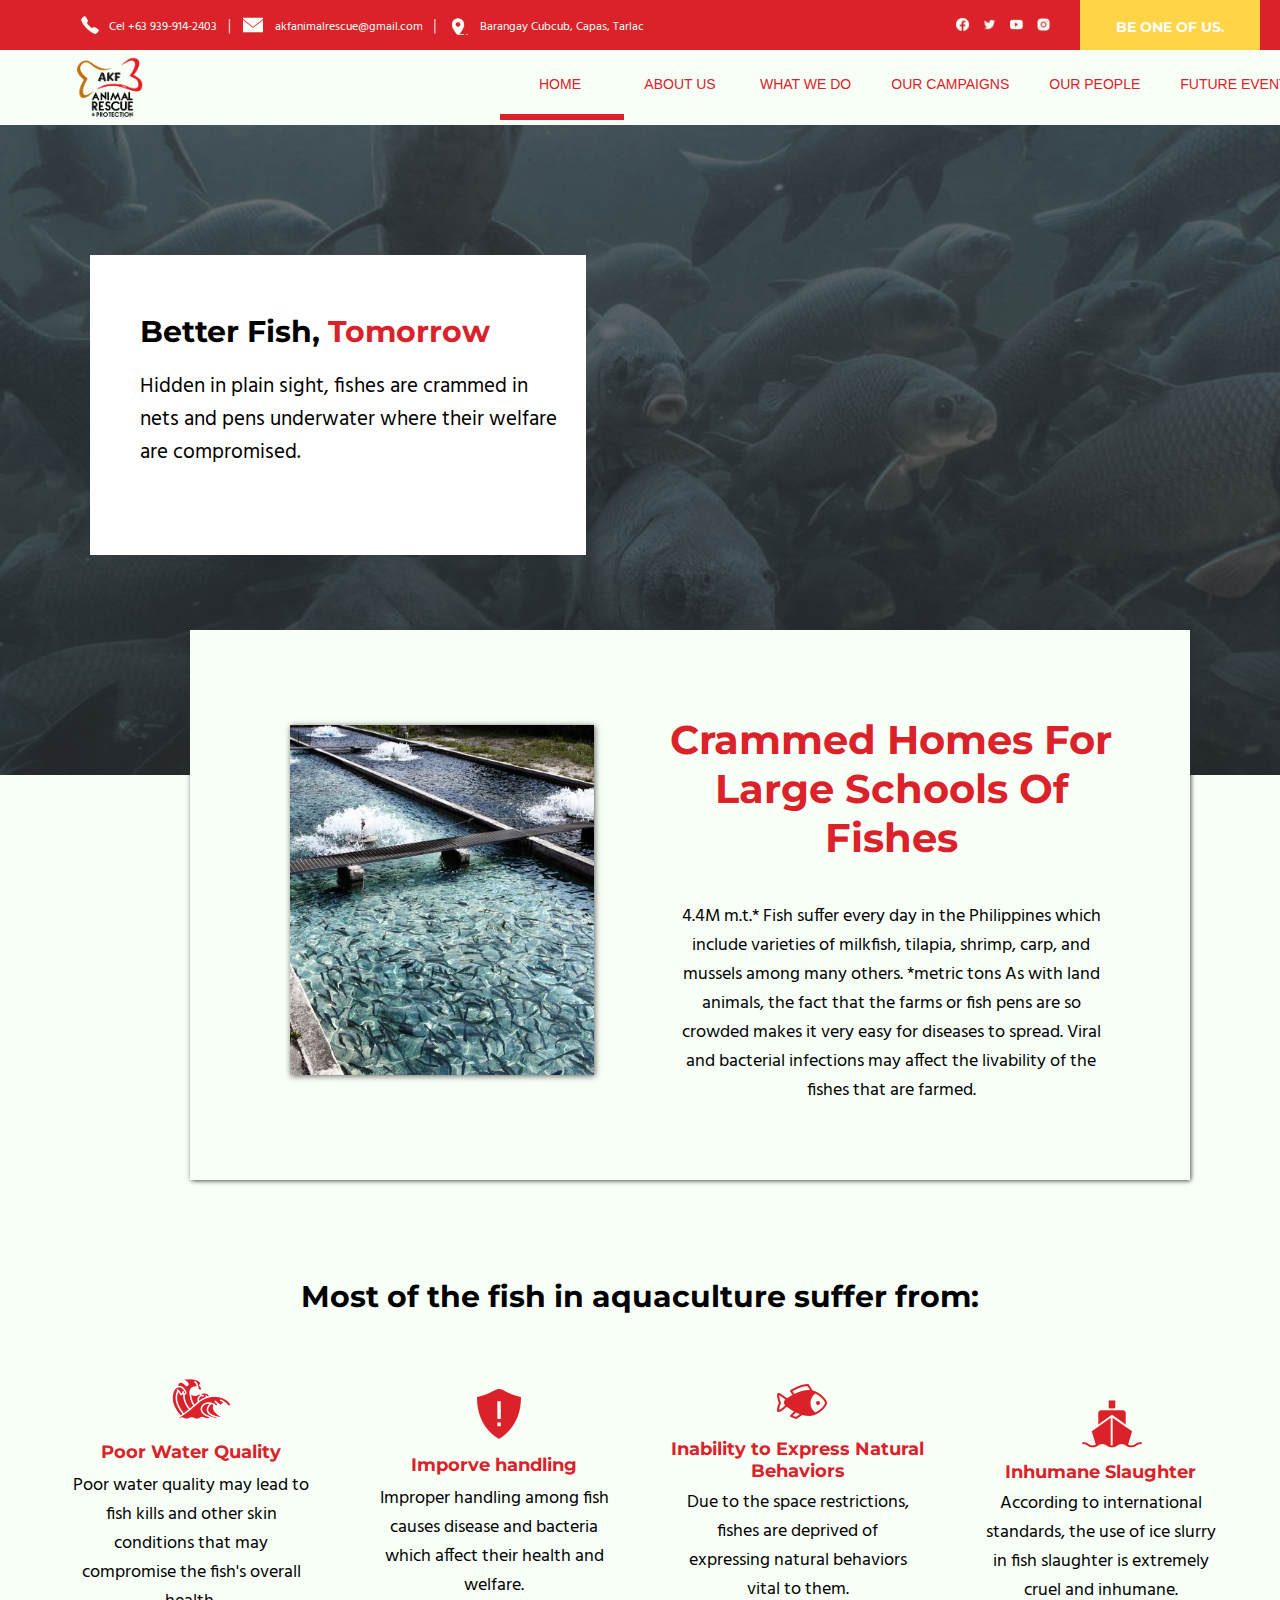
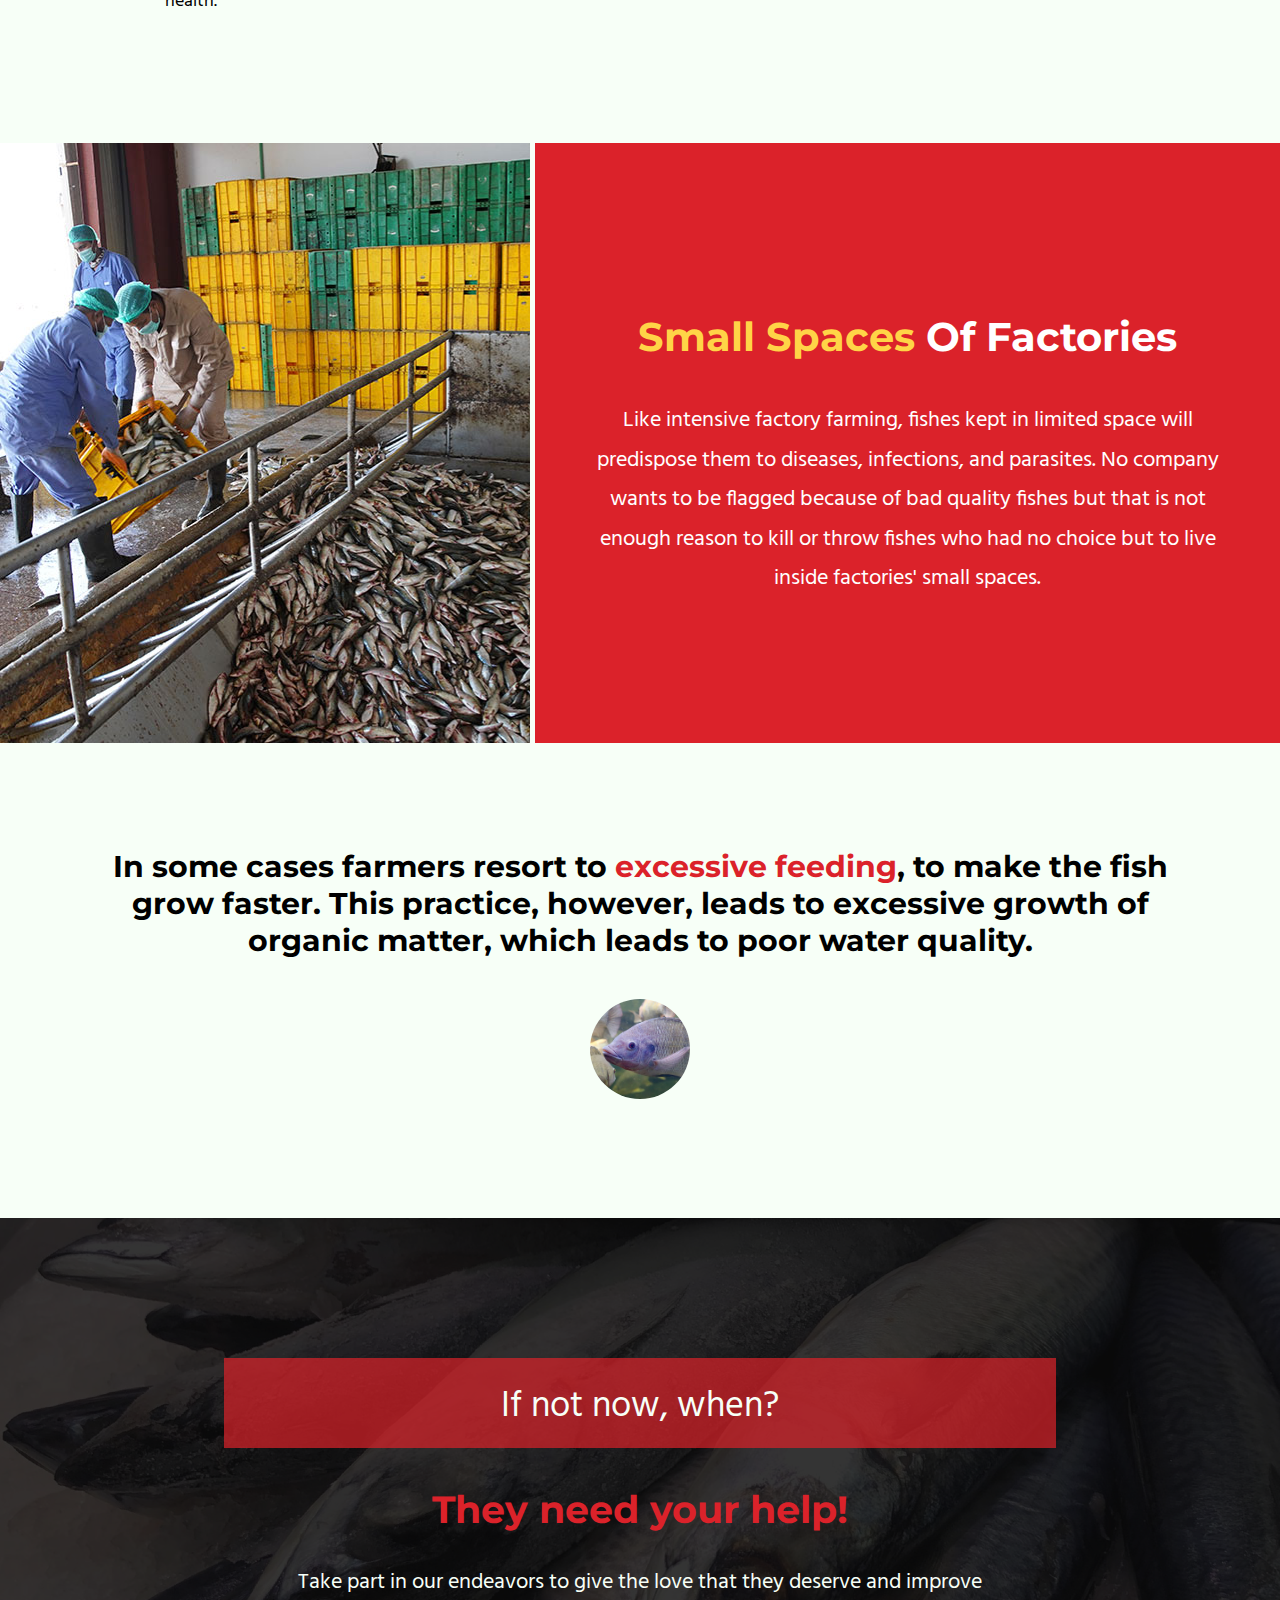
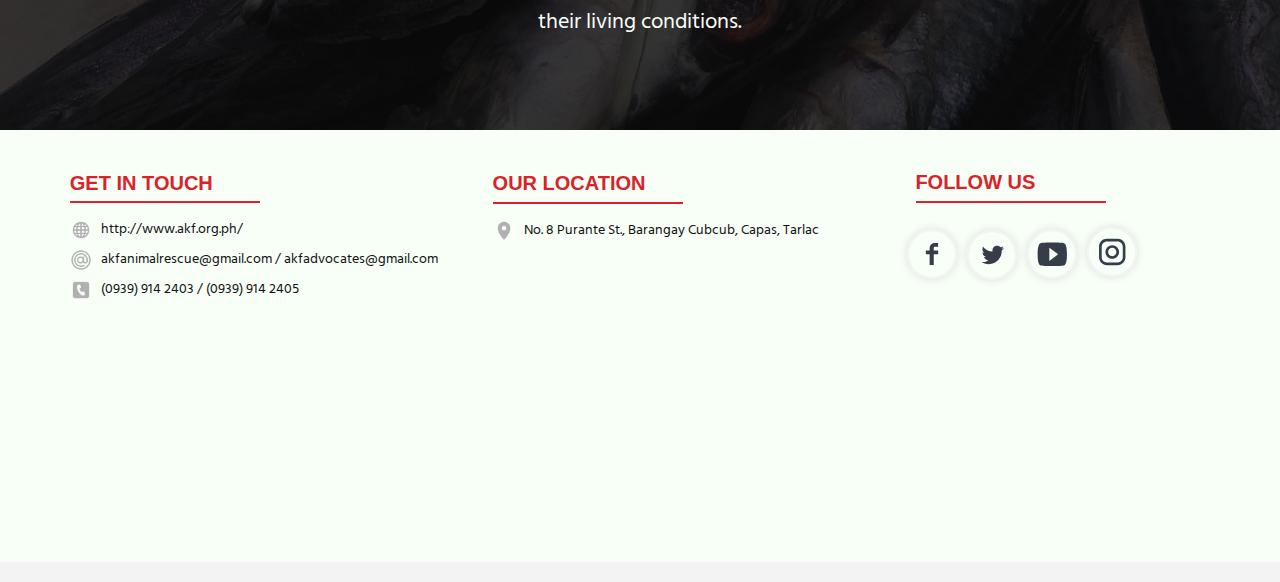
<file: Animal Kingdom Foundation - Redesigned/Camp3.html>
<html>
    <head>
        <title>Better Fish, Tomorrow</title>
        <link rel="icon" href="imgs/afklogo.png">
        <link rel="stylesheet" href="Camp3css.css">
    </head>

    <body>
        <div class="links-bg">
            <!-- Header Links (not part of parent class) -->
            <div class="links-txt">
                <img src="imgs/phone.png" height="20" width="20" >&ensp; Cel +63 939-914-2403 &nbsp; │ &nbsp;
                <img src="imgs/email.png" height="20" width="20"> &ensp; akfanimalrescue@gmail.com &nbsp; │ &nbsp;
                <img src="imgs/loc.png" height="20" width="20"> &ensp; Barangay Cubcub, Capas, Tarlac
            </div>

            <div class="socials">
              <a href="https://www.facebook.com/AKFanimalrescue"><img src="imgs/fb.png" height="15" width="15"></a>&ensp;
              <a href="https://twitter.com/AKFanimalrescue"><img src="imgs/twt.png" height="15" width="15"></a>&ensp;
              <a href="https://www.youtube.com/c/AnimalKingdomFoundationAKF"><img src="imgs/yt.png" height="15" width="15"></a>&ensp;
              <a href="https://www.instagram.com/akfanimalrescue/"><img src="imgs/ig.png" height="15" width="15"></a>&ensp;
            </div>
            <div class="bg-other">
                <div class="bg-text">
                    BE ONE OF US.
                </div>
            </div>
        </div>

        <!-- Parent div class for grid 12 column -->
        <div class="parent">

            <!-- Navigation Bar/Menu Bar inside parent class  -->
            <div class="nav-bar">
                <img src="imgs/afklogo.png" height="110" width="110" 
                style="position: absolute; top: 33px; left: 55px;">

                <nav>
                  <ul id="main">
                    <li><div class="menu-txt"><a href="main_page.html">Home</a></li>
                    <li><div class="menu-txt"><a href="aboutus_page.html">About Us</a></li>
                    <li><div class="menu-txt"><a href="What we do.html">What We Do</a></li>
                    <li><div class="menu-txt"><a href="">Our Campaigns</a>
                      <ul class="drop">
                        <div class="drop-txt">
                        <li><a href="Camp1.html">End The Dog Meat Trade</a></li>
                        <li><a href="Camp2.html">Cage Free, Go Cruel Free!</a></li>
                        <li><a href="Camp3.html">Better Fish, Tomorrow!</a></li>
                        </div>
                      </ul>
                    </li>
                    <li><div class="menu-txt"><a href="Members.html">Our People</a></li>
                    <li><div class="menu-txt"><a href="events_page.html">Future Events</a></li>
                    <div id="marker"></div>
                  </ul>
                </nav>
            </div>

            <div class="content1">
              <div class="first-bg">
              </div>
              <br>
              <div class="first-title">Better Fish, <font color="#db222a">Tomorrow</font></div>
              <div class="first-subtitle">Hidden in plain sight, fishes are crammed in<br> nets and pens underwater where their welfare <br> are compromised.</div>
            </div>

            <div class="content2">
              <div class="content-1-2-bg">
                <table border="0" width="900px" height="500px" align="center" cellpadding="20px" style="position: relative; top: 30px;">
                  <tr>
                    <td width="400px">
                      <center><img src="imgs/fishfarm1.jpg" class="imgshadow" height="350" style="position: relative; top: -10px;"></center>
                    </td>
                      <td>
                        <div class="title-content1-2"><font color="#db222a">Crammed Homes For Large Schools Of Fishes</font></div>
                        <div class="desc-content1-2">4.4M m.t.* Fish suffer every day in the Philippines which include varieties of milkfish, tilapia, shrimp, carp, and mussels among many others. *metric tons  As with land animals, the fact that the farms or fish pens are so crowded makes it very easy for diseases to spread. Viral and bacterial infections may affect the livability of the fishes that are farmed.
                      </div>
                    </td>
                  </tr>
                </table>
              </div>
              <BR>
              <div class="title-label-content2">Most of the fish in aquaculture suffer from:</div>
              <table border="0" width="98%" align="center" cellpadding="20px" style="position: relative; top: -60px; left:6px;">
                <tr>
                  <td>
                    <img src="imgs/waves.png" align="center" style="position: relative; left: 110px;"><br>
                    <div class="title2-label-content2">Poor Water Quality</div><br>
                    <div class="desc2-content1-2">Poor water quality may lead to fish kills and other skin conditions that may compromise the fish's overall health.</div>
                    </td>
                  <td>
                    <img src="imgs/caution.png" align="center" style="position: relative; left: 110px;"><br>
                    <div class="title3-label-content2">Imporve handling</div><br>
                    <div class="desc3-content1-2">Improper handling among fish causes disease and bacteria which affect their health and welfare.</div>
                  </tD>
                  <td>
                    <img src="imgs/fish.png" align="center" style="position: relative; left: 110px;"><br>
                      <div class="title4-label-content2">Inability to Express Natural Behaviors</div><br>
                      <div class="desc4-content1-2">Due to the space restrictions, fishes are deprived of expressing natural behaviors vital to them.</div>
                  </td>
                  <td>
                    <img src="imgs/boat.png" align="center" style="position: relative; left: 110px; top: 10px;"><br>
                    <div class="title5-label-content2">Inhumane Slaughter</div><br>
                    <div class="desc5-content1-2">According to international standards, the use of ice slurry in fish slaughter is extremely cruel and inhumane.</div>
                  </td>
                </tr>
              </table>
            </div>

            <div class="content3"></div>
            <div class="content3a" style="background-color: #db222a;">
                <div class="content3-title"><br><b><font color="#ffd447">Small Spaces </font>Of Factories</b></div>
                <div class="content3-caption">Like intensive factory farming, fishes kept in limited space will predispose them to diseases, infections, and parasites. No company wants to be flagged because of bad quality fishes but that is not enough reason to kill or throw fishes who had no choice but to live inside factories' small spaces.</div>
              </div>

            <div class="content4">
              <div class="content4-title">In some cases farmers resort to <font color="#db222a">excessive feeding</font>, to make the fish grow faster. This practice, however, leads to excessive growth of organic matter, which leads to poor water quality.</div>
              <center><img src="imgs/fish2.jpg" width="100px" height="100px"style="border-radius: 50%; position: relative;top:-40px"></center>
            </div>
        <!-- End of parent class -->
        </div>
    
        <!-- Footer is outside the parent class just like the header links;
        position is absolute so adjust-adjust nalang -->
        <div class="note" style="position: relative; top: 20;">
          <img src="imgs/fishfooter.png">
  
          <center>
              <div class="note-bg"></div>
  
              <div class="content1-subtitle" style="position: relative; font-size: 45; top: -620; color:#f7fff7;font-size: 36px; font-family: Hind;">
                  If not now, when?
              </div>
  
              <div class="content1-title" style="position: relative; font-size: 38; top: -570;">
                  <b>They need your help!</b>
              </div>
  
              <div class="content1-caption" style="position: relative; font-size: 22; top: -540; text-align: center;color: #f7fff7;">
                  Take part in our endeavors to give the  love that they deserve  and improve<br> their living conditions.
              </div>
          </center>
      </div>
  
        <div class="footer">
          <table border="0" width="93%" cellpadding="20" align="center">
              <tr width="30%">
                  <td >
                      <div class="footer-txt-label" style="position: relative; top: -40px">
                          <h4>GET IN TOUCH</h4>
                      </div>
                      <hr style="position: relative; top: -60px">
                      <div class="footer-txt" style="position: relative; top: -60px">
                          <img src="imgs/footerwebsite.png" height="22" width="22"> &nbsp;
                          http://www.akf.org.ph/
                          <br>
                          <img src="imgs/footerlink.png" height="22" width="22"> &nbsp;
                          akfanimalrescue@gmail.com / akfadvocates@gmail.com
                          <br>
                          <img src="imgs/footercall.png" height="22" width="22"> &nbsp; (0939) 914 2403 / (0939) 914 2405
                      </div>
                  </td>
                  <td>
                      <div class="footer-txt-label">
                          <h4>OUR LOCATION</h4>
                      </div>
                      <hr>
                      <div class="footer-txt">
                          <img src="imgs/footerloc.png" height="22" width="22"> &nbsp;
                          No. 8 Purante St., Barangay Cubcub, Capas, Tarlac
                          <br><br>
                          <iframe src="https://www.google.com/maps/embed?pb=!1m18!1m12!1m3!1d3847.7744686513724!2d120.60341771432816!3d15.334486862782093!2m3!1f0!2f0!3f0!3m2!1i1024!2i768!4f13.1!3m3!1m2!1s0x3396ea74b3a4e1a9%3A0x5c335804303a41d0!2sAnimal%20Kingdom%20Foundation%20Rescue%20and%20Rehabilitation%20Center!5e0!3m2!1sen!2sph!4v1648865405333!5m2!1sen!2sph" width="370" height="156" style="border:0;" allowfullscreen="" loading="lazy" referrerpolicy="no-referrer-when-downgrade"></iframe>
                      </div>
                  </td>
                  <td>
                      <div class="footer-txt-label" style="position: relative; top: -86px">
                          <h4>FOLLOW US</h4>
                      </div>
                      <hr style="position: relative; top: -105px">
                      <div class="footer-txt">
                      
                          <svg class="svg--source" width="0" height="0" aria-hidden="true">
                              <symbol id="svg--facebook" viewbox="0 -7 16 30">
                                  <path d="M12 3.303h-2.285c-0.27 0-0.572 0.355-0.572 0.831v1.65h2.857v2.352h-2.857v7.064h-2.698v-7.063h-2.446v-2.353h2.446v-1.384c0-1.985 1.378-3.6 3.269-3.6h2.286v2.503z">
                                <symbol>
                              
                              <symbol id="svg--twitter" viewbox="0 -7 15 30">
                                <path d="M15.36 3.434c-0.542 0.241-1.124 0.402-1.735 0.476 0.624-0.374 1.103-0.966 1.328-1.67-0.583 0.346-1.23 0.598-1.917 0.733-0.551-0.587-1.336-0.954-2.205-0.954-1.668 0-3.020 1.352-3.020 3.019 0 0.237 0.026 0.467 0.078 0.688-2.51-0.126-4.735-1.328-6.224-3.155-0.261 0.446-0.41 0.965-0.41 1.518 0 1.048 0.534 1.972 1.344 2.514-0.495-0.016-0.961-0.151-1.368-0.378 0 0.013 0 0.025 0 0.038 0 1.463 1.042 2.683 2.422 2.962-0.253 0.069-0.52 0.106-0.796 0.106-0.194 0-0.383-0.018-0.568-0.054 0.384 1.2 1.5 2.073 2.821 2.097-1.034 0.81-2.335 1.293-3.75 1.293-0.244 0-0.484-0.014-0.72-0.042 1.336 0.857 2.923 1.357 4.63 1.357 5.554 0 8.592-4.602 8.592-8.593 0-0.13-0.002-0.261-0.009-0.39 0.59-0.426 1.102-0.958 1.507-1.563z"
                                >
                              <symbol>
  
                              <symbol id="svg--youtube" viewbox="-150 -150 800 800">
                                  <path d="M459,61.2C443.7,56.1,349.35,51,255,51c-94.35,0-188.7,5.1-204,10.2C10.2,73.95,0,163.2,0,255s10.2,181.05,51,193.8
                                  C66.3,453.9,160.65,459,255,459c94.35,0,188.7-5.1,204-10.2c40.8-12.75,51-102,51-193.8S499.8,73.95,459,61.2z M204,369.75v-229.5
                                  L357,255L204,369.75z" >
                                <symbol>
  
                              <symbol id="svg--instagram" viewBox="-210 0 961 551">
                                  <path class="logo" id="XMLID_17_" d="M386.878,0H164.156C73.64,0,0,73.64,0,164.156v222.722 c0,90.516,73.64,164.156,164.156,164.156h222.722c90.516,0,164.156-73.64,164.156-164.156V164.156 C551.033,73.64,477.393,0,386.878,0z M495.6,386.878c0,60.045-48.677,108.722-108.722,108.722H164.156 c-60.045,0-108.722-48.677-108.722-108.722V164.156c0-60.046,48.677-108.722,108.722-108.722h222.722 c60.045,0,108.722,48.676,108.722,108.722L495.6,386.878L495.6,386.878z"/>
  
                                  <path id="XMLID_81_"  d="M275.517,133C196.933,133,133,196.933,133,275.516 s63.933,142.517,142.517,142.517S418.034,354.1,418.034,275.516S354.101,133,275.517,133z M275.517,362.6 c-48.095,0-87.083-38.988-87.083-87.083s38.989-87.083,87.083-87.083c48.095,0,87.083,38.988,87.083,87.083 C362.6,323.611,323.611,362.6,275.517,362.6z"/>
                              <symbol>
                              </div>
                          </svg>
  
                              <div class="wrapper" style="position: absolute; top: 75px">
                                  <div class="connect" >
  
                                      <a href="https://www.facebook.com/AKFanimalrescue" rel="author" class="share facebook" style="position: relative;">
                                          <svg role="presentation" class="svg--icon">
                                            <use xlink:href="#svg--facebook" />
                                            <span class="clip">FACEBOOK</span>
                                          </svg>
                                      </a>
  
                                    <a href="https://twitter.com/AKFanimalrescue
                                    " class="share twitter" style="position: relative;left: 60px; top: -65px;">
                                      <svg role="presentation" class="svg--icon">
                                        <use xlink:href="#svg--twitter" />
                                      </svg>
                                      <span class="clip">TWITTER</span>
                                    </a>
  
                                    <a href="https://www.youtube.com/c/AnimalKingdomFoundationAKF" class="share  youtube" style="position: relative;left: 120px; top: -132px;">
                                      <svg role="presentation" class="svg--icon">
                                        <use xlink:href="#svg--youtube" />
                                        <span class="clip">YOU-TUBE</span>
                                      </svg>
                                    </a>
  
                                    <a href="https://www.instagram.com/akfanimalrescue/" class="share  instagram" style="position: relative;left: 180px; top: -200px;">
                                      <svg role="presentation" class="svg--icon">
                                        <use xlink:href="#svg--instagram" />
                                        <span class="clip">INSTAGRAM</span>
                                      </svg>
                                    </a>
                              </div>
                      </div>
                  </td>
              </tr>
          </table>
      </div> 
    </body>
</html>
</file>
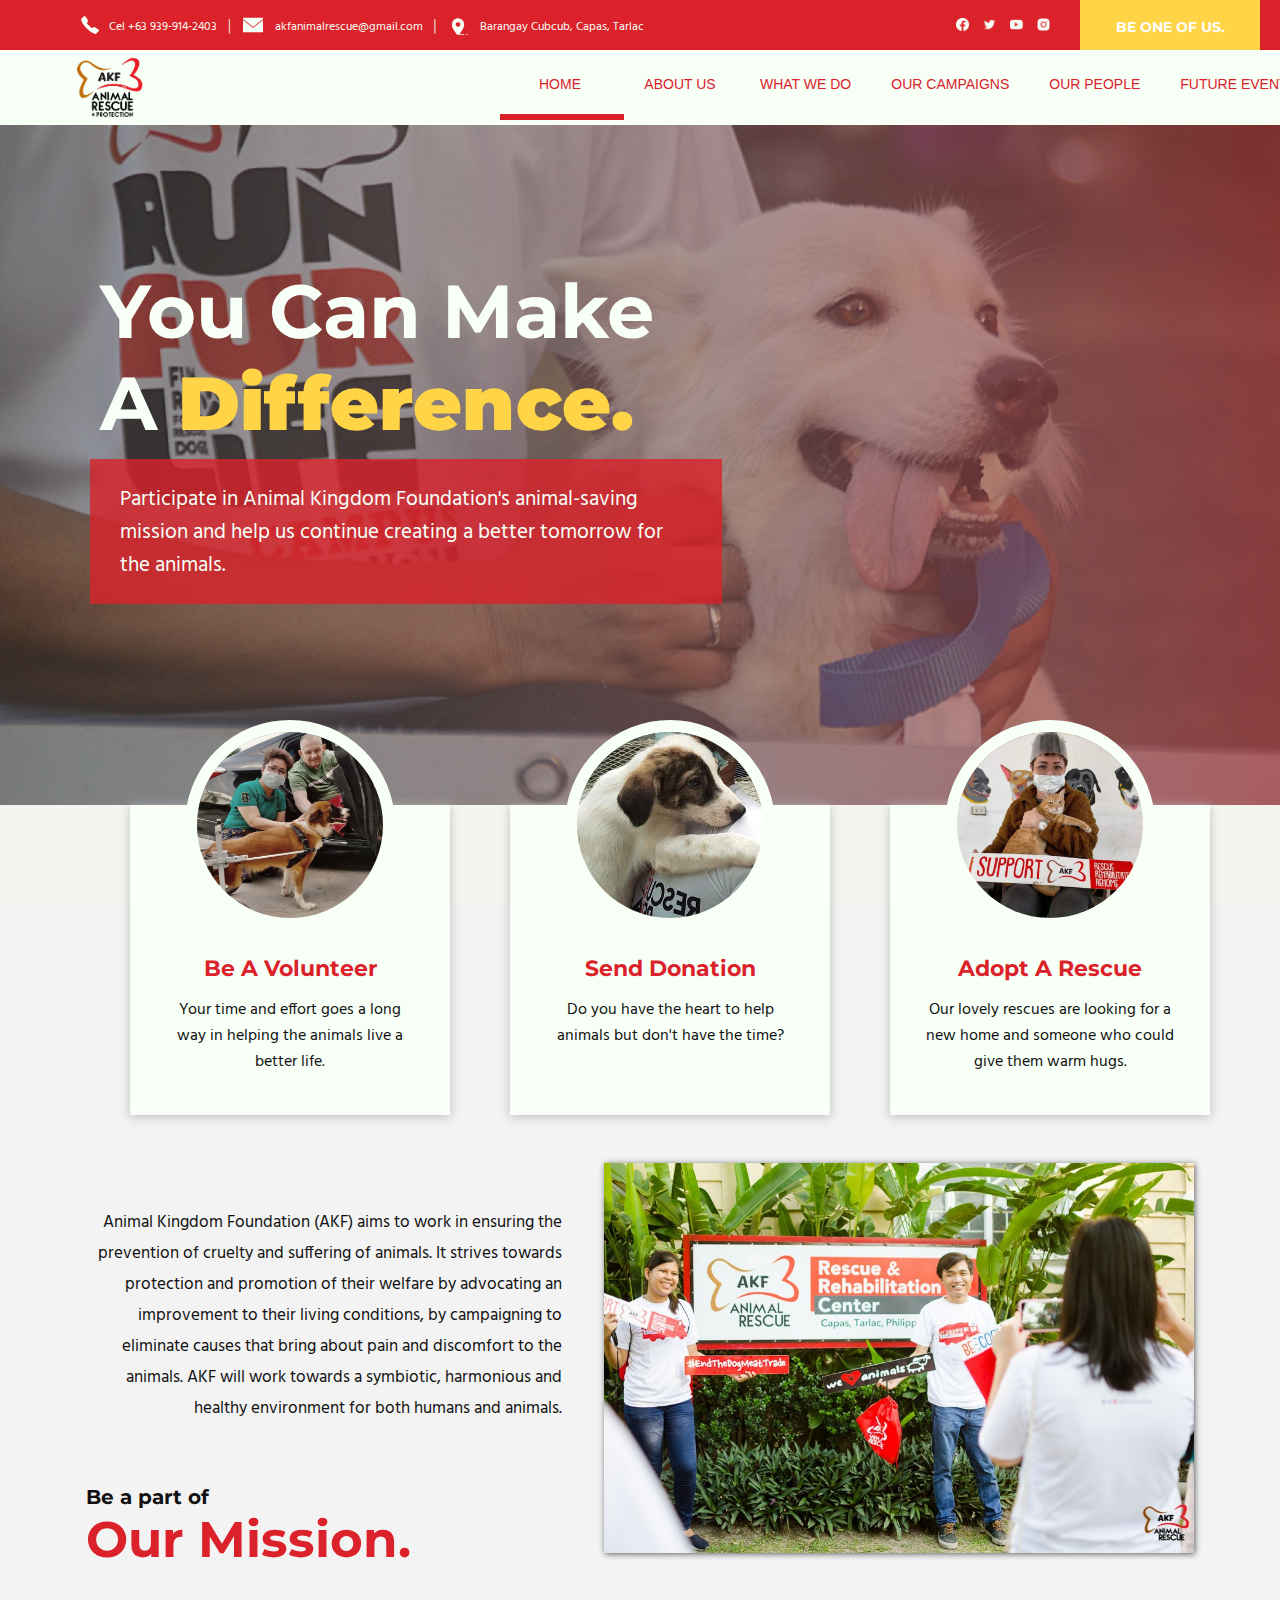
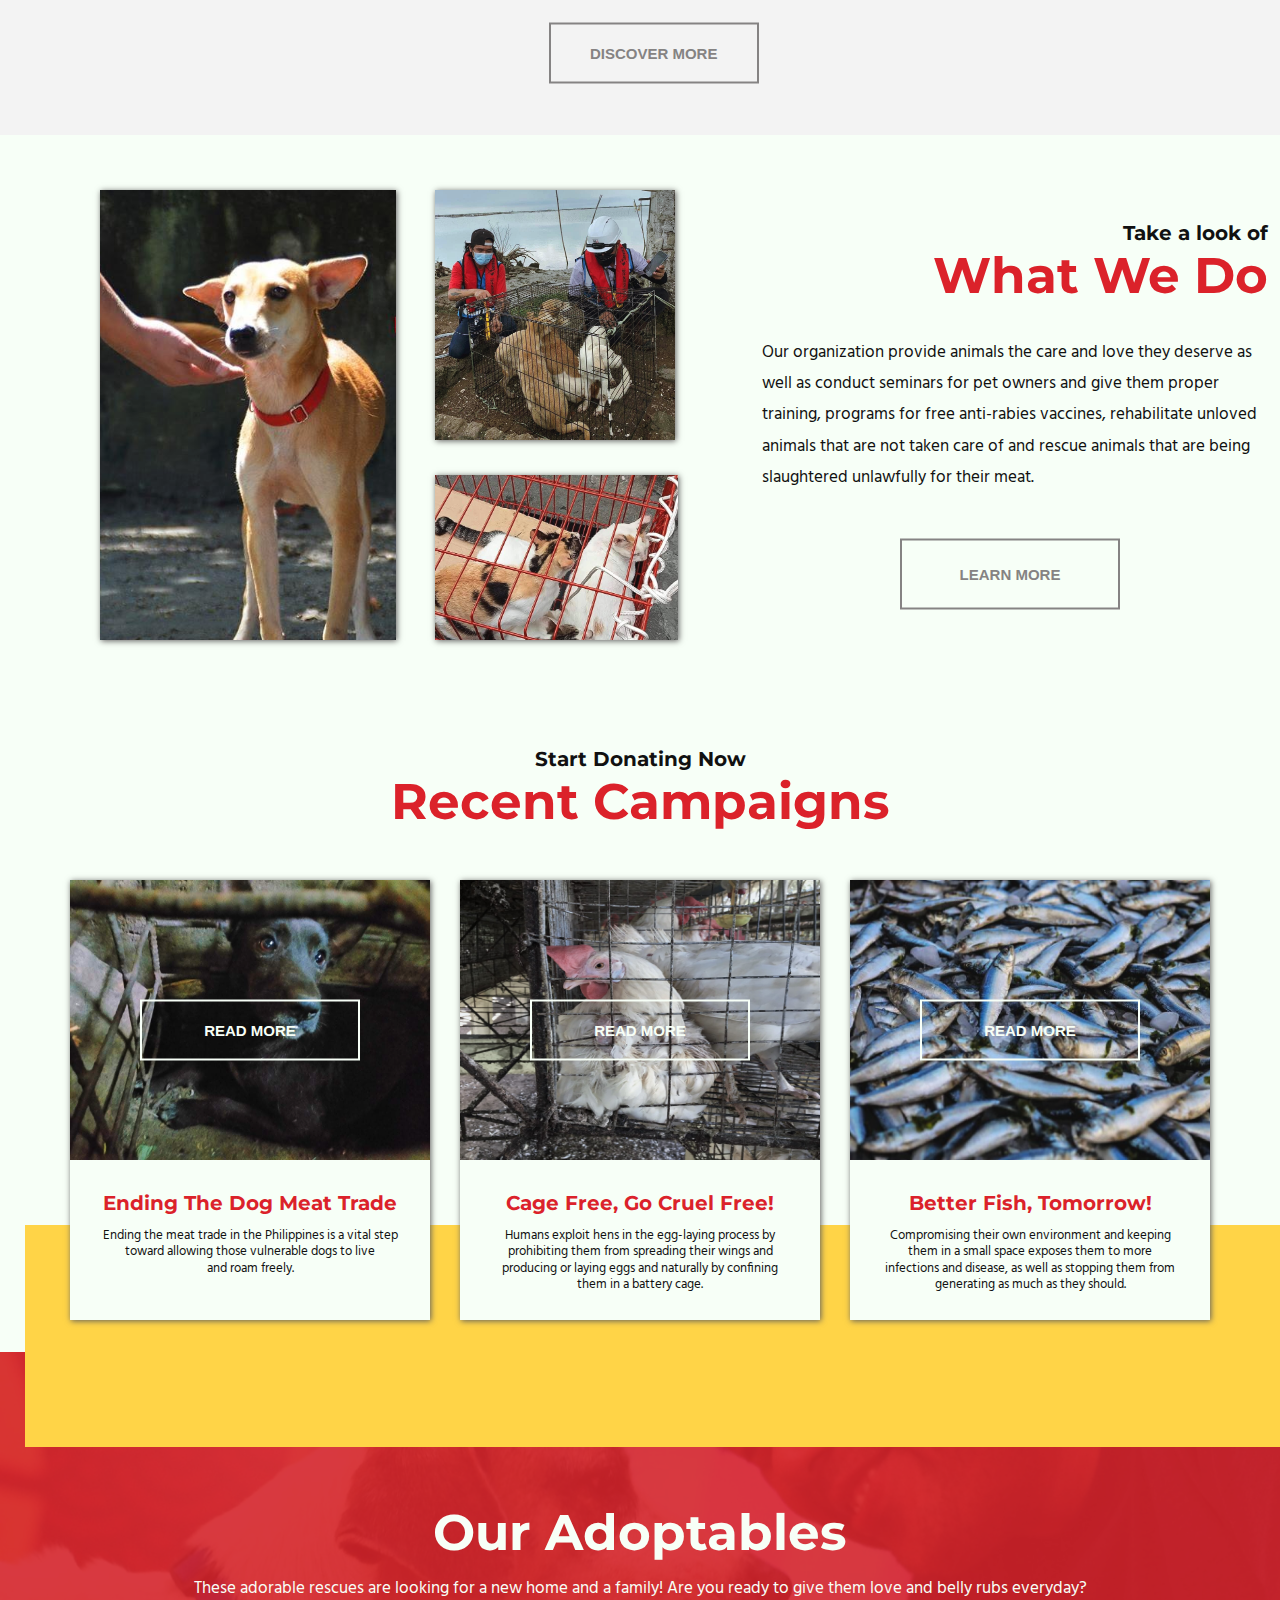
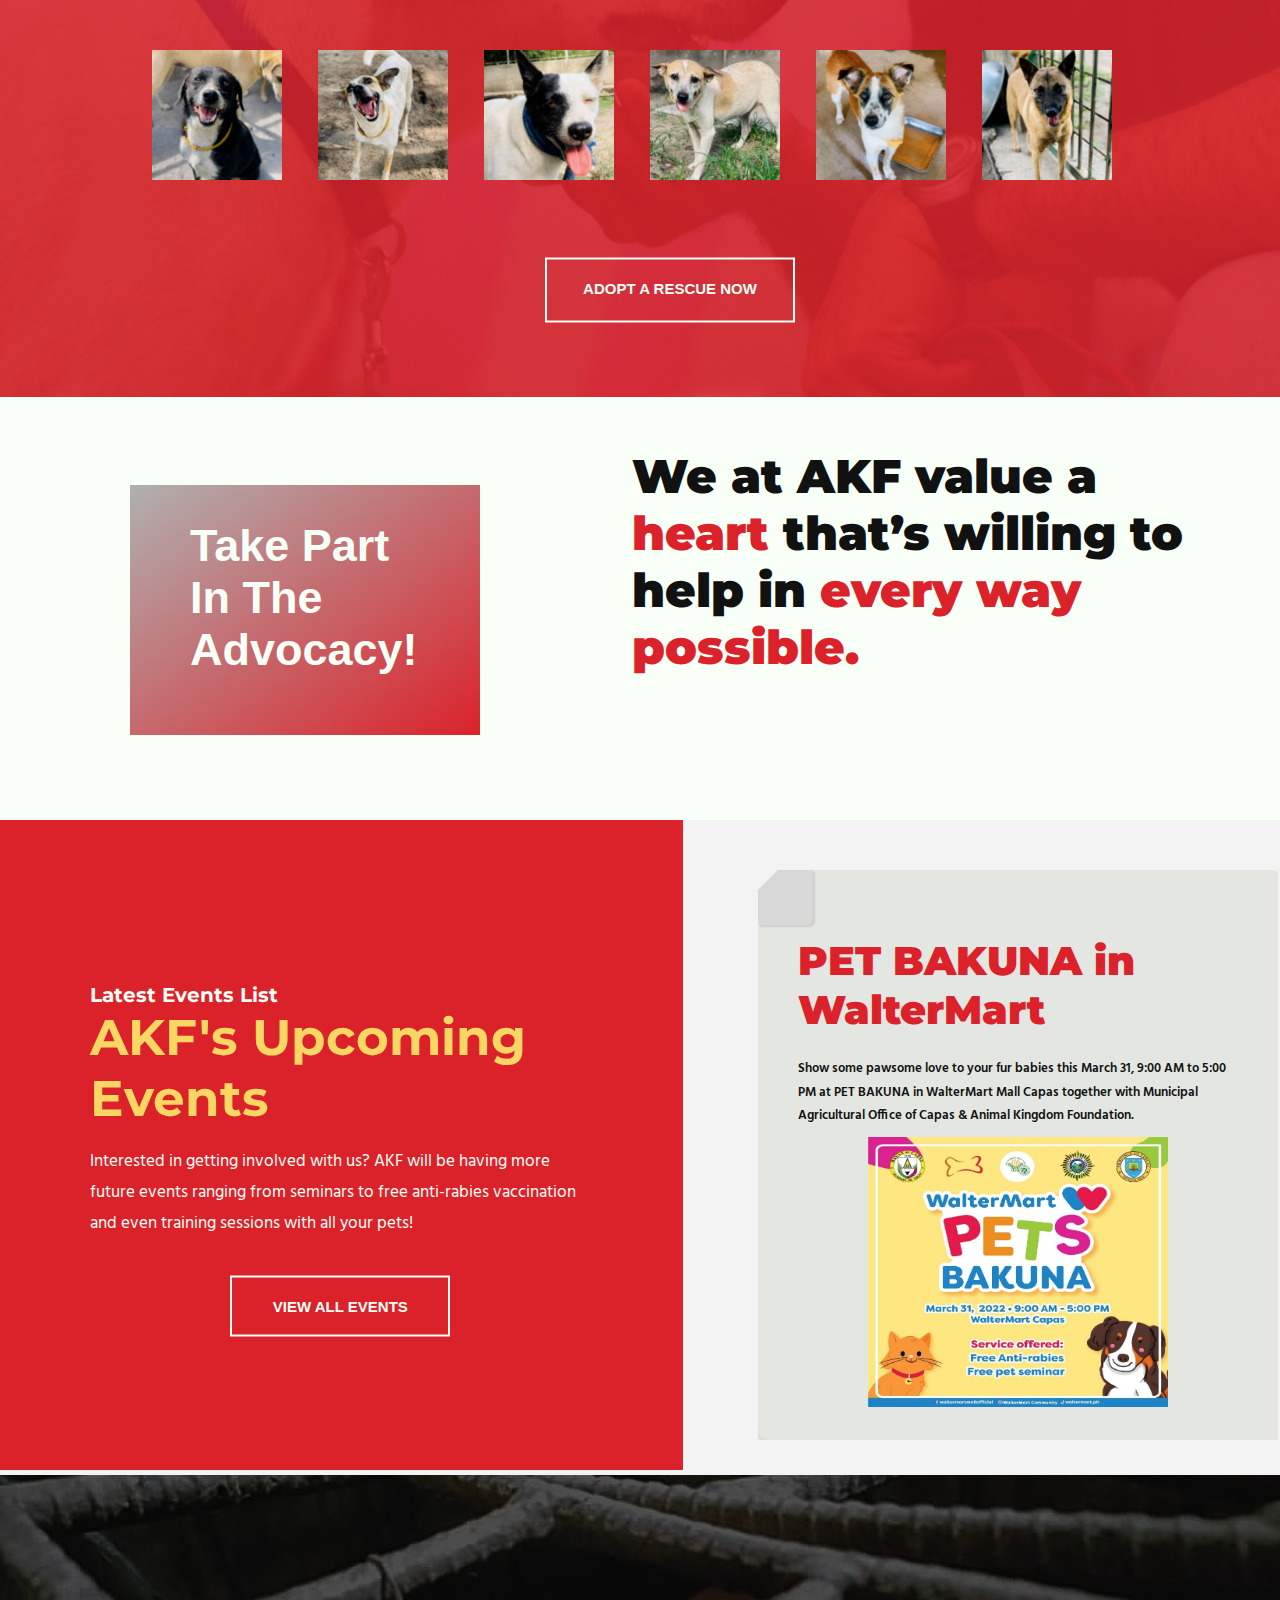
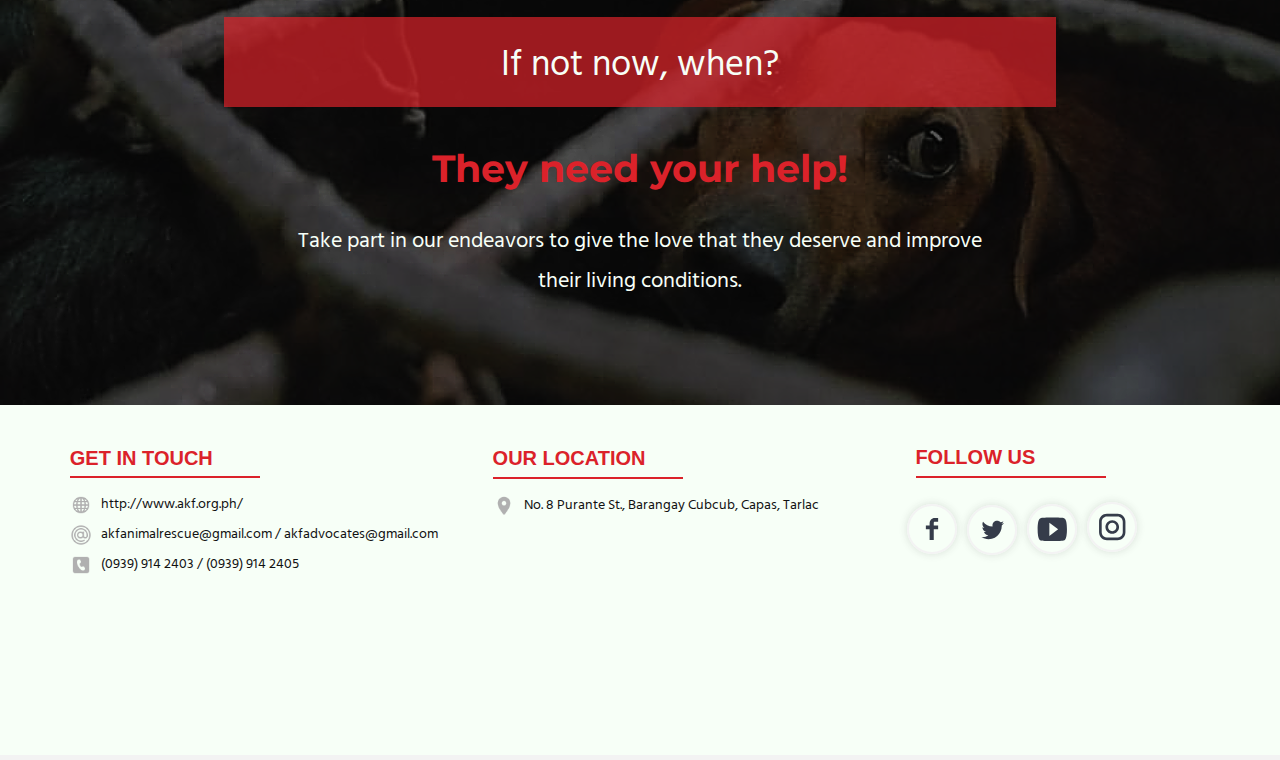
<file: Animal Kingdom Foundation - Redesigned/main_page.html>
<html>
    <head>
        <title>Animal Kingdom Foundation</title>
        <link rel="icon" href="imgs/afklogo.png">
        <link rel="stylesheet" href="main-page-design.css">
    </head>
    
    <body>
        <div class="links-bg">
            <div class="links-txt">
                <img src="imgs/phone.png" height="20" width="20" >&ensp; Cel +63 939-914-2403 &nbsp; │ &nbsp;
                <img src="imgs/email.png" height="20" width="20"> &ensp; akfanimalrescue@gmail.com &nbsp; │ &nbsp;
                <img src="imgs/loc.png" height="20" width="20"> &ensp; Barangay Cubcub, Capas, Tarlac
            </div>

            <div class="socials">
                <a href="https://www.facebook.com/AKFanimalrescue"><img src="imgs/fb.png" height="15" width="15"></a>&ensp;
                <a href="https://twitter.com/AKFanimalrescue"><img src="imgs/twt.png" height="15" width="15"></a>&ensp;
                <a href="https://www.youtube.com/c/AnimalKingdomFoundationAKF"><img src="imgs/yt.png" height="15" width="15"></a>&ensp;
                <a href="https://www.instagram.com/akfanimalrescue/"><img src="imgs/ig.png" height="15" width="15"></a>&ensp;
            </div>
            <div class="bg-other">
                <div class="bg-text">
                    BE ONE OF US.
                </div>
            </div>
        </div>
   
        <div class="parent">
            <div class="nav-bar">
                <img src="imgs/afklogo.png" height="110" width="110" 
                style="position: absolute; top: 33px; left: 55px;">

                <nav>
                    <ul id="main">
                      <li><div class="menu-txt"><a href="main_page.html">Home</a></li>
                      <li><div class="menu-txt"><a href="aboutus_page.html">About Us</a></li>
                      <li><div class="menu-txt"><a href="What we do.html">What We Do</a></li>
                      <li><div class="menu-txt"><a href="">Our Campaigns</a>
                        <ul class="drop">
                          <div class="drop-txt">
                          <li><a href="Camp1.html">End The Dog Meat Trade</a></li>
                          <li><a href="Camp2.html">Cage Free, Go Cruel Free!</a></li>
                          <li><a href="Camp3.html">Better Fish, Tomorrow!</a></li>
                          </div>
                        </ul>
                      </li>
                      <li><div class="menu-txt"><a href="Members.html">Our People</a></li>
                      <li><div class="menu-txt"><a href="events_page.html">Future Events</a></li>
                      <div id="marker"></div>
                    </ul>
                  </nav>
            </div>

                <div class="banner">
                    <div class="banner-title">
                        You Can Make<br> A <font color="#ffd447"><b>Difference.</b></font>
                    </div>

                    <div class="sub-bg"></div>
                    <div class="banner-subtitle">
                        Participate in Animal Kingdom Foundation's animal-saving <br> mission and help us continue creating a better  tomorrow for <br> the animals.   
                    </div>
                </div>
                </div>
                

                <div class="content1">
                    <div class="obj-bg">
                        <img src="imgs/obj1.png" height="210" width="210" style="border-radius: 50%; position: relative; top: -85; left: 55; border: 12px solid; border-color:  #f7fff7;">

                        <div class="obj-title">
                            Be A Volunteer
                        </div>

                        <div class="obj-sub">
                            Your time and effort goes a long way in helping the animals live a better life.
                        </div>
                    </div> 

                    <div class="obj-bg" style="position: relative;
                    left: 510; top: -310">
                        <img src="imgs/obj3.png" height="210" width="210" style="border-radius: 50%; position: relative; top: -85; left: 55; border: 12px solid; border-color: #f7fff7">

                        <div class="obj-title">
                            Send Donation
                        </div>

                        <div class="obj-sub">
                            Do you have the heart to help animals but don't have the time?
                        </div>
                    </div>

                    <div class="obj-bg" style="position: relative;
                    left: 890; top: -620">
                        <img src="imgs/obj2.png" height="210" width="210" style="border-radius: 50%; position: relative; top: -85; left: 55;
                        border: 12px solid; border-color: #f7fff7;"> 

                        <div class="obj-title">
                            Adopt A Rescue
                        </div>

                        <div class="obj-sub">
                            Our lovely rescues are looking for a new home and someone who could give them warm hugs.
                        </div>
                    </div>

                    <p class="content1-table">
                        <table border="0"width="90%" cellpadding="20" align="center" style="position: relative; top: 180;">
                            <tr>
                                <td class="content1-title" width="45%">
                                    <div class="content1-caption">
                                        Animal Kingdom Foundation (AKF) aims to work in ensuring the prevention of cruelty and suffering of animals. It strives towards protection and promotion of their welfare by advocating an improvement to their living conditions, by campaigning to eliminate causes that bring about pain and discomfort to the animals. AKF will work towards a symbiotic, harmonious and healthy environment for both humans and animals.                 
                                    </div>
                                    <br>
                                    <div class="content1-subtitle">
                                        <b>Be a part of</b>
                                    </div>
                                    <b>Our Mission.</b>
                                </td>
                                <td>
                                    <img src="imgs/home1.jpg" width="100%" height="390" style="box-shadow: 1px 1px 6px #5f5d5d;">
                                    <a href="aboutus_page.html"><div class="button2" style="position: relative; top: 100px; left: 50px; width: 210;" >DISCOVER MORE</div></a>
                                </td>
                            </tr>
                        </table>
                    </p>      
                </div>

                <div class="content2">
                    <img src="imgs/home2.png" height="450" style="position: relative; left: 45;">
                    <img src="imgs/home3.png" width="240" height="250"style="position: relative; left: -30; top: -200px;">
                    <img src="imgs/home4.png" width="243" height="165"style="position: relative; left: -384; top: 0px;">

                    <table border="0"width="550" cellpadding="20" style="position: relative; top: -500;
                    left: 740">
                        <tr>
                            <td class="content1-title" style="text-align: right;">
                                <div class="content1-subtitle" style="text-align: right;">
                                    <b>Take a look of</b>
                                </div>
                                <b>What We Do</b>
                                <div class="content1-caption" style="text-align: left;"><br>
                                    Our organization provide animals the care and love they deserve as well as conduct seminars for pet owners and give them proper training, programs for free anti-rabies vaccines, rehabilitate unloved animals that are not taken care of and rescue animals that are being slaughtered unlawfully for their meat.

                                    <br><br>

                                    <a href="What we do.html"><div class="button2" style="position: relative; top: 50;left: 248;" >
                                        LEARN MORE
                                    </div></a>
                                </div>
                                <br>
                            </td>
                        </tr>
                    </table>
                </div>

                <div class="content3">
                    <table border="0" width="95%" cellpadding="20" style="position: relative; top: -470;" align="center">
                        <tr align="center">
                            <td>
                                <div class="content1-subtitle">
                                    <b>Start Donating Now</b>
                                </div>
                                <div class="content1-title">
                                    <b>Recent Campaigns</b>
                                </div>
                                <br>

                                <div class="campaign">
                                    <img src="imgs/act1.png" width="360" height="280">                 
                                    
                                    <a href="Camp1.html"><div class="button" style="position: relative; left: 110; top: -130"> Read More</div></a>
                                    
                                    <div class="content1-subtitle" style="position:relative; top: 20px; margin: 5; color:#db222a">
                                        <b style="position: relative; top: -55">Ending The Dog Meat Trade</b>
                                    </div><br>

                                    <div class="campaign1-caption">
                                        Ending the meat trade in the Philippines is a vital step toward allowing those vulnerable dogs to live <br>and roam freely.
                                    </div>
                                </div>

                                <div class="campaign" style="position: relative; left: 0; top: -410">
                                    <img src="imgs/act2.png" width="360" height="280">

                                    <a href="Camp2.html"><div class="button" style="position: relative; left: 110; top: -130">Read More</div></a>

                                    <div class="content1-subtitle" style="position:relative; top: 25px; margin: 5; color:#db222a">
                                        <b style="position: relative; top: -60">Cage Free, Go Cruel Free!</b>
                                    </div><br>

                                    <div class="campaign1-caption">
                                        Humans exploit hens in the egg-laying process by prohibiting them from spreading their wings and producing or laying eggs and naturally by confining them in a battery cage.
                                    </div>
                                </div>

                                <div class="campaign" style="position: relative; left: 390; top: -850">
                                    <img src="imgs/act3.3.png" width="360" height="280">

                                    <a href="Camp3.html"><div class="button" style="position: relative; left: 110; top: -130">Read More</div></a>

                                    <div class="content1-subtitle" style="position:relative; top: 25px; margin: 5; color:#db222a">
                                        <b style="position: relative; top: -60">Better Fish, Tomorrow!</b>
                                    </div><br>
                                    <div class="campaign1-caption">
                                        Compromising their own environment and keeping them in a small space exposes them to more infections and disease, as well as stopping them from generating as much as they should.
                                    </div>
                                </div>
                            </td>
                        </tr>
                        <div class="content-3-4-bg"></div>
                        
                    </table>
                    <div class="content4">
                        <div class="content-3-4-bg" style="position: relative; height: 100; top: -5;"></div>

                        <div class="content1-title" style="position: relative; text-align: center; color: #f7fff7; top: 50;">
                            <b>Our Adoptables</b>
                        </div>

                        <div class="content1-caption" style="color: #f7fff7; text-align: center; position: relative; top: 60">
                            These adorable rescues are looking for a new home and a family! Are you ready to give them love and belly rubs everyday?
                        </div>

                        <p style="position: relative; text-align: center; top: 90">
                            <img src="imgs/adpt1.png" height="130" width="130">&emsp;&emsp;
                            <img src="imgs/adpt2.jpg" height="130" width="130">&emsp;&emsp;
                            <img src="imgs/adpt3.jpg" height="130" width="130">&emsp;&emsp;
                            <img src="imgs/adpt4.jpg" height="130" width="130">&emsp;&emsp;
                            <img src="imgs/adpt5.jpg" height="130" width="130">&emsp;&emsp;
                            <img src="imgs/adpt6.jpg" height="130" width="130">&emsp;
                        </p>

                        <a href="https://docs.google.com/forms/d/e/1FAIpQLSexS2Dg9byiC_-teZWNEbwi2B58gO3Wbd3oIbCKa23laTrHuQ/viewform"><div class="button3" style="width: 250; height: 65;">
                            ADOPT A RESCUE NOW
                        </div></a>
                    </div>
                </div>

                <div class="sub-content">
                    <div class="sub-content-bg">
                        <div class="sub-caption">
                            Take Part <br> In The <br> Advocacy!
                        </div>

                        <div class="sub-content2">
                            <table border="0" width="600" cellpadding="20" style="position: relative; top: -300; left: 420;" align="center">
                                <tr>
                                    <td class="sub-content2-font">
                                        <b>We at AKF value a <font color="#db222a">heart</font> that’s willing to help in <font color="#db222a"> every way possible.</font>
                                    </td>
                                </tr>
                            </table>
                        </div>
                    </div>
                </div>
                
                <div class="content5">
                    <table border="0" width="80%" cellpadding="20" style="position: relative; top: 80; left: 0; border-color: #f7fff7; border-style: ridge;" align="center" height="500">

                    <tr>
                        <td>
                            <div class="content1-subtitle" style="color: #f7fff7;">
                                <b>Latest Events List</b>
                            </div>

                            <div class="content1-title" style="color:  #fad662">
                                <b>AKF's Upcoming Events</b>
                            </div>

                            <p class="content1-caption" style="color: #f7fff7; text-align: left;">
                                Interested in getting involved with us? AKF will be having more future events ranging from seminars to free anti-rabies vaccination and even training sessions with all your pets!
                            </p>

                            <a href="events_page.html"><div class="button3" style="position: relative; left: 250; top: 50;"></a>
                                VIEW ALL EVENTS
                            </div>
                        </td>
                    </tr>
                    </table>
                </div>

                    <div class="tag">
                        <div class="content1-title" style="font-size: 40; position: relative; top: 50">
                            <b>PET BAKUNA in WalterMart</b>

                            <div class="content1-caption" style="font-size:13; text-align: left;"><br>
                                Show some pawsome love to your fur babies this March 31, 9:00 AM to 5:00 PM at PET BAKUNA in WalterMart Mall Capas together with Municipal Agricultural Office of Capas & Animal Kingdom Foundation.
                            </div><br>
                            <center>
                                <img src="imgs/event1.jpg" height="270" width="300" style="position: relative; top: -40;">
                            </center>
                    </div>
            <!-- Parent end -->
            </div>

            <!-- Two Footers -->
            <div class="note" style="position: relative; top: -565;">
                <img src="imgs/note.png">

                <center>
                    <div class="note-bg"></div>

                    <div class="content1-subtitle" style="position: relative; font-size: 45; top: -460; color:#f7fff7;font-size: 36px; font-family: Hind;">
                        If not now, when?
                    </div>

                    <div class="content1-title" style="position: relative; font-size: 38; top: -410;">
                        <b>They need your help!</b>
                    </div>

                    <div class="content1-caption" style="position: relative; font-size: 22; top: -380; text-align: center;color: #f7fff7;">
                        Take part in our endeavors to give the  love that they deserve  and improve<br> their living conditions.
                    </div>
                </center>

            </div>

            <div class="footer">
                <table border="0" width="93%" cellpadding="20" align="center">
                    <tr width="30%">
                        <td >
                            <div class="footer-txt-label" style="position: relative; top: -40px">
                                <h4>GET IN TOUCH</h4>
                            </div>
                            <hr style="position: relative; top: -60px">
                            <div class="footer-txt" style="position: relative; top: -60px">
                                <img src="imgs/footerwebsite.png" height="22" width="22"> &nbsp;
                                http://www.akf.org.ph/
                                <br>
                                <img src="imgs/footerlink.png" height="22" width="22"> &nbsp;
                                akfanimalrescue@gmail.com / akfadvocates@gmail.com
                                <br>
                                <img src="imgs/footercall.png" height="22" width="22"> &nbsp; (0939) 914 2403 / (0939) 914 2405
                            </div>
                        </td>
                        <td>
                            <div class="footer-txt-label">
                                <h4>OUR LOCATION</h4>
                            </div>
                            <hr>
                            <div class="footer-txt">
                                <img src="imgs/footerloc.png" height="22" width="22"> &nbsp;
                                No. 8 Purante St., Barangay Cubcub, Capas, Tarlac
                                <br><br>
                                <iframe src="https://www.google.com/maps/embed?pb=!1m18!1m12!1m3!1d3847.7744686513724!2d120.60341771432816!3d15.334486862782093!2m3!1f0!2f0!3f0!3m2!1i1024!2i768!4f13.1!3m3!1m2!1s0x3396ea74b3a4e1a9%3A0x5c335804303a41d0!2sAnimal%20Kingdom%20Foundation%20Rescue%20and%20Rehabilitation%20Center!5e0!3m2!1sen!2sph!4v1648865405333!5m2!1sen!2sph" width="370" height="156" style="border:0;" allowfullscreen="" loading="lazy" referrerpolicy="no-referrer-when-downgrade"></iframe>
                            </div>
                        </td>
                        <td>
                            <div class="footer-txt-label" style="position: relative; top: -86px">
                                <h4>FOLLOW US</h4>
                            </div>
                            <hr style="position: relative; top: -105px">
                            <div class="footer-txt">
                            
                                <svg class="svg--source" width="0" height="0" aria-hidden="true">
                                    <symbol id="svg--facebook" viewbox="0 -7 16 30">
                                        <path d="M12 3.303h-2.285c-0.27 0-0.572 0.355-0.572 0.831v1.65h2.857v2.352h-2.857v7.064h-2.698v-7.063h-2.446v-2.353h2.446v-1.384c0-1.985 1.378-3.6 3.269-3.6h2.286v2.503z">
                                      <symbol>
                                    
                                    <symbol id="svg--twitter" viewbox="0 -7 15 30">
                                      <path d="M15.36 3.434c-0.542 0.241-1.124 0.402-1.735 0.476 0.624-0.374 1.103-0.966 1.328-1.67-0.583 0.346-1.23 0.598-1.917 0.733-0.551-0.587-1.336-0.954-2.205-0.954-1.668 0-3.020 1.352-3.020 3.019 0 0.237 0.026 0.467 0.078 0.688-2.51-0.126-4.735-1.328-6.224-3.155-0.261 0.446-0.41 0.965-0.41 1.518 0 1.048 0.534 1.972 1.344 2.514-0.495-0.016-0.961-0.151-1.368-0.378 0 0.013 0 0.025 0 0.038 0 1.463 1.042 2.683 2.422 2.962-0.253 0.069-0.52 0.106-0.796 0.106-0.194 0-0.383-0.018-0.568-0.054 0.384 1.2 1.5 2.073 2.821 2.097-1.034 0.81-2.335 1.293-3.75 1.293-0.244 0-0.484-0.014-0.72-0.042 1.336 0.857 2.923 1.357 4.63 1.357 5.554 0 8.592-4.602 8.592-8.593 0-0.13-0.002-0.261-0.009-0.39 0.59-0.426 1.102-0.958 1.507-1.563z"
                                      >
                                    <symbol>
    
                                    <symbol id="svg--youtube" viewbox="-150 -150 800 800">
                                        <path d="M459,61.2C443.7,56.1,349.35,51,255,51c-94.35,0-188.7,5.1-204,10.2C10.2,73.95,0,163.2,0,255s10.2,181.05,51,193.8
                                        C66.3,453.9,160.65,459,255,459c94.35,0,188.7-5.1,204-10.2c40.8-12.75,51-102,51-193.8S499.8,73.95,459,61.2z M204,369.75v-229.5
                                        L357,255L204,369.75z" >
                                      <symbol>
    
                                    <symbol id="svg--instagram" viewBox="-210 0 961 551">
                                        <path class="logo" id="XMLID_17_" d="M386.878,0H164.156C73.64,0,0,73.64,0,164.156v222.722 c0,90.516,73.64,164.156,164.156,164.156h222.722c90.516,0,164.156-73.64,164.156-164.156V164.156 C551.033,73.64,477.393,0,386.878,0z M495.6,386.878c0,60.045-48.677,108.722-108.722,108.722H164.156 c-60.045,0-108.722-48.677-108.722-108.722V164.156c0-60.046,48.677-108.722,108.722-108.722h222.722 c60.045,0,108.722,48.676,108.722,108.722L495.6,386.878L495.6,386.878z"/>
        
                                        <path id="XMLID_81_"  d="M275.517,133C196.933,133,133,196.933,133,275.516 s63.933,142.517,142.517,142.517S418.034,354.1,418.034,275.516S354.101,133,275.517,133z M275.517,362.6 c-48.095,0-87.083-38.988-87.083-87.083s38.989-87.083,87.083-87.083c48.095,0,87.083,38.988,87.083,87.083 C362.6,323.611,323.611,362.6,275.517,362.6z"/>
                                    <symbol>
                                    </div>
                                </svg>
    
                                    <div class="wrapper" style="position: absolute; top: 75px">
                                        <div class="connect" >
    
                                            <a href="https://www.facebook.com/AKFanimalrescue" rel="author" class="share facebook" style="position: relative;">
                                                <svg role="presentation" class="svg--icon">
                                                  <use xlink:href="#svg--facebook" />
                                                  <span class="clip">FACEBOOK</span>
                                                </svg>
                                            </a>
    
                                          <a href="https://twitter.com/AKFanimalrescue" class="share twitter" style="position: relative;left: 60px; top: -65px;">
                                            <svg role="presentation" class="svg--icon">
                                              <use xlink:href="#svg--twitter" />
                                            </svg>
                                            <span class="clip">TWITTER</span>
                                          </a>
    
                                          <a href="https://www.youtube.com/c/AnimalKingdomFoundationAKF" class="share  youtube" style="position: relative;left: 120px; top: -132px;">
                                            <svg role="presentation" class="svg--icon">
                                              <use xlink:href="#svg--youtube" />
                                              <span class="clip">YOU-TUBE</span>
                                            </svg>
                                          </a>
    
                                          <a href="https://www.instagram.com/akfanimalrescue/" class="share  instagram" style="position: relative;left: 180px; top: -200px;">
                                            <svg role="presentation" class="svg--icon">
                                              <use xlink:href="#svg--instagram" />
                                              <span class="clip">INSTAGRAM</span>
                                            </svg>
                                          </a>
                                    </div>
                            </div>
                        </td>
                    </tr>
                </table>
            </div> 
    </body>
</html>
</file>
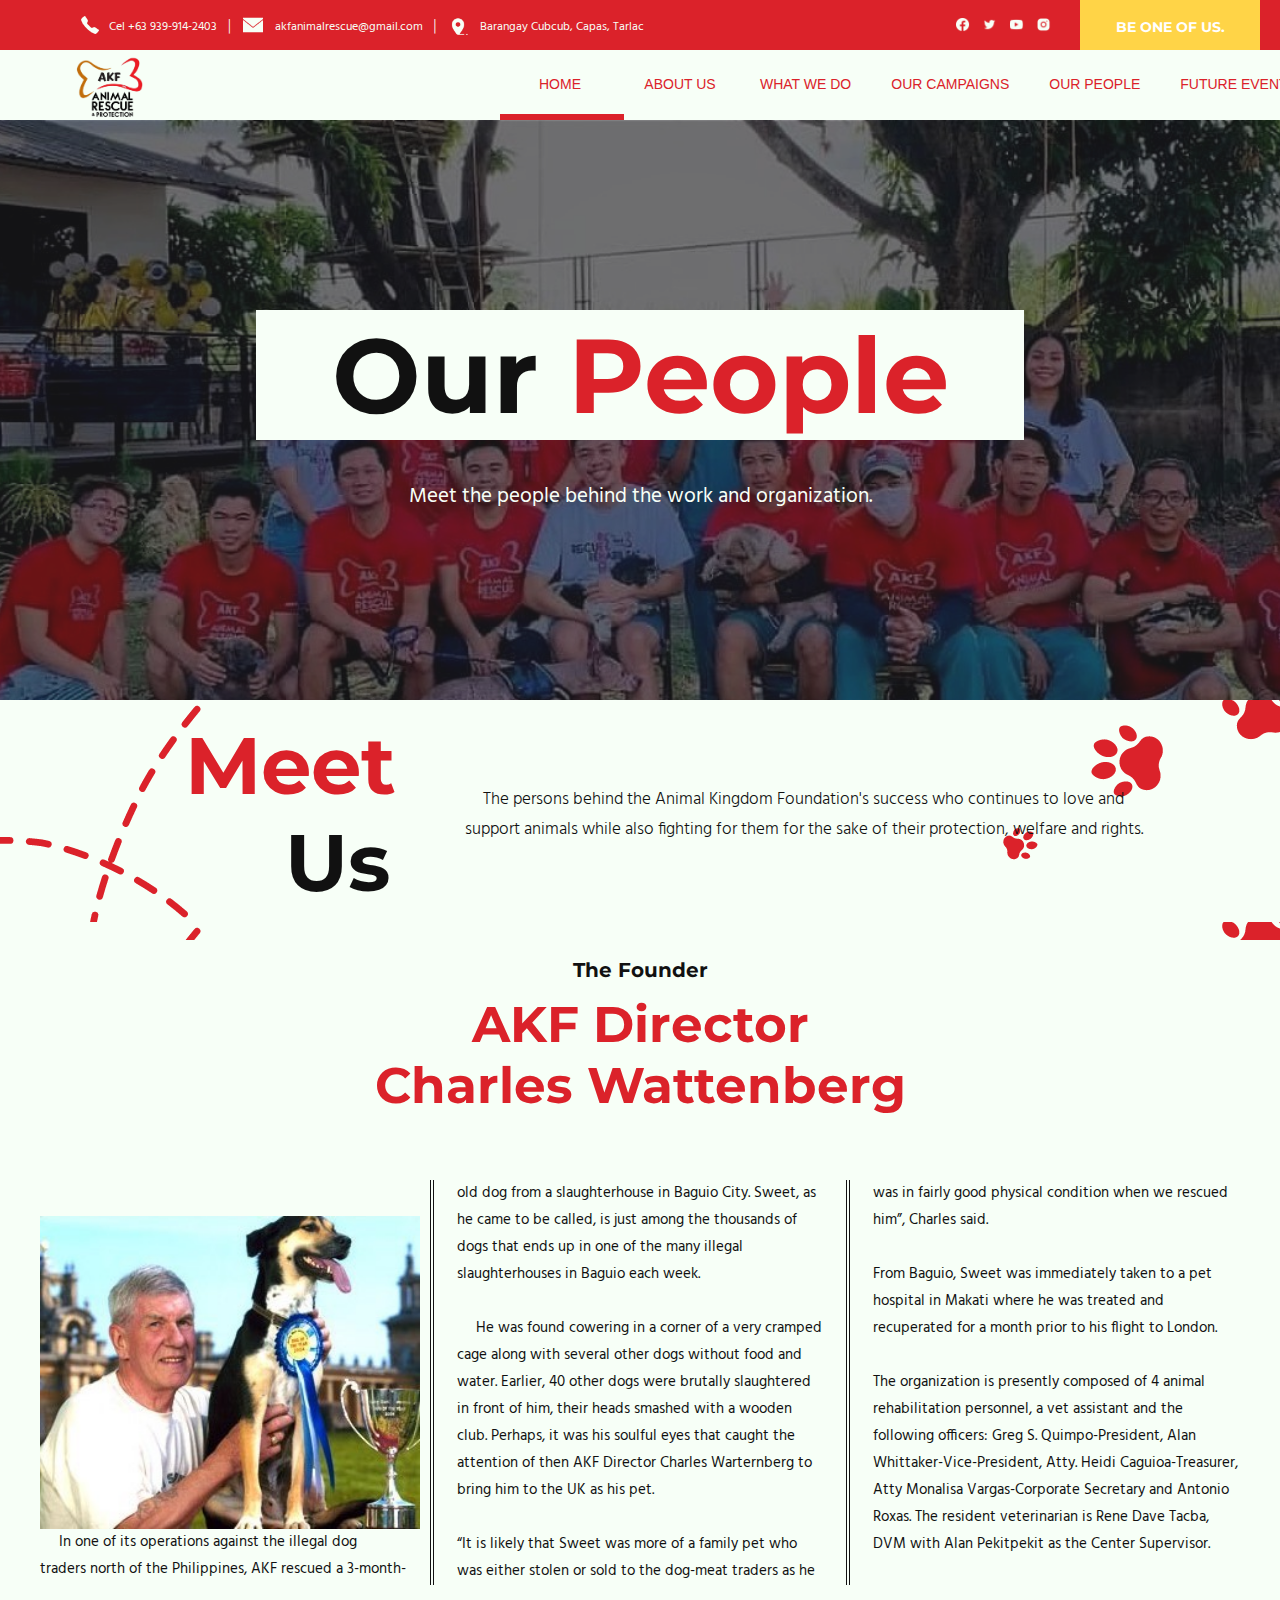
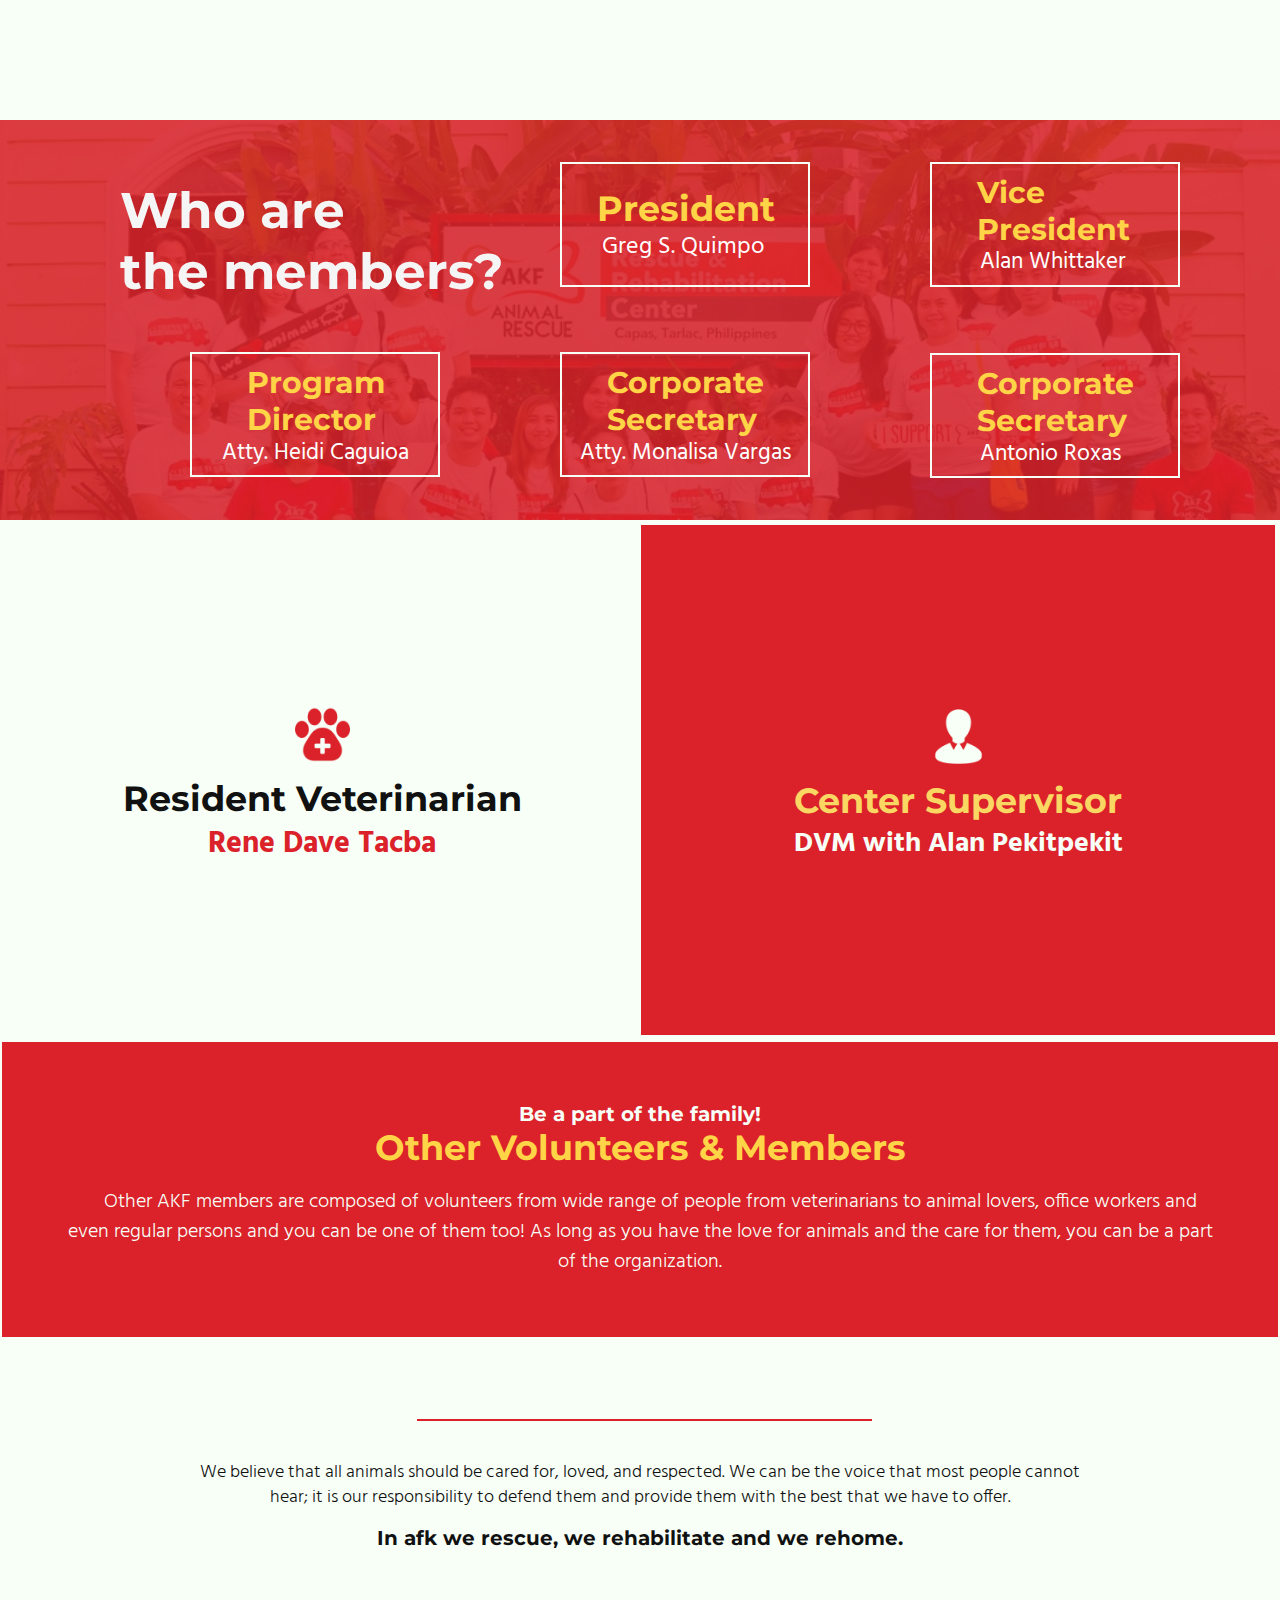
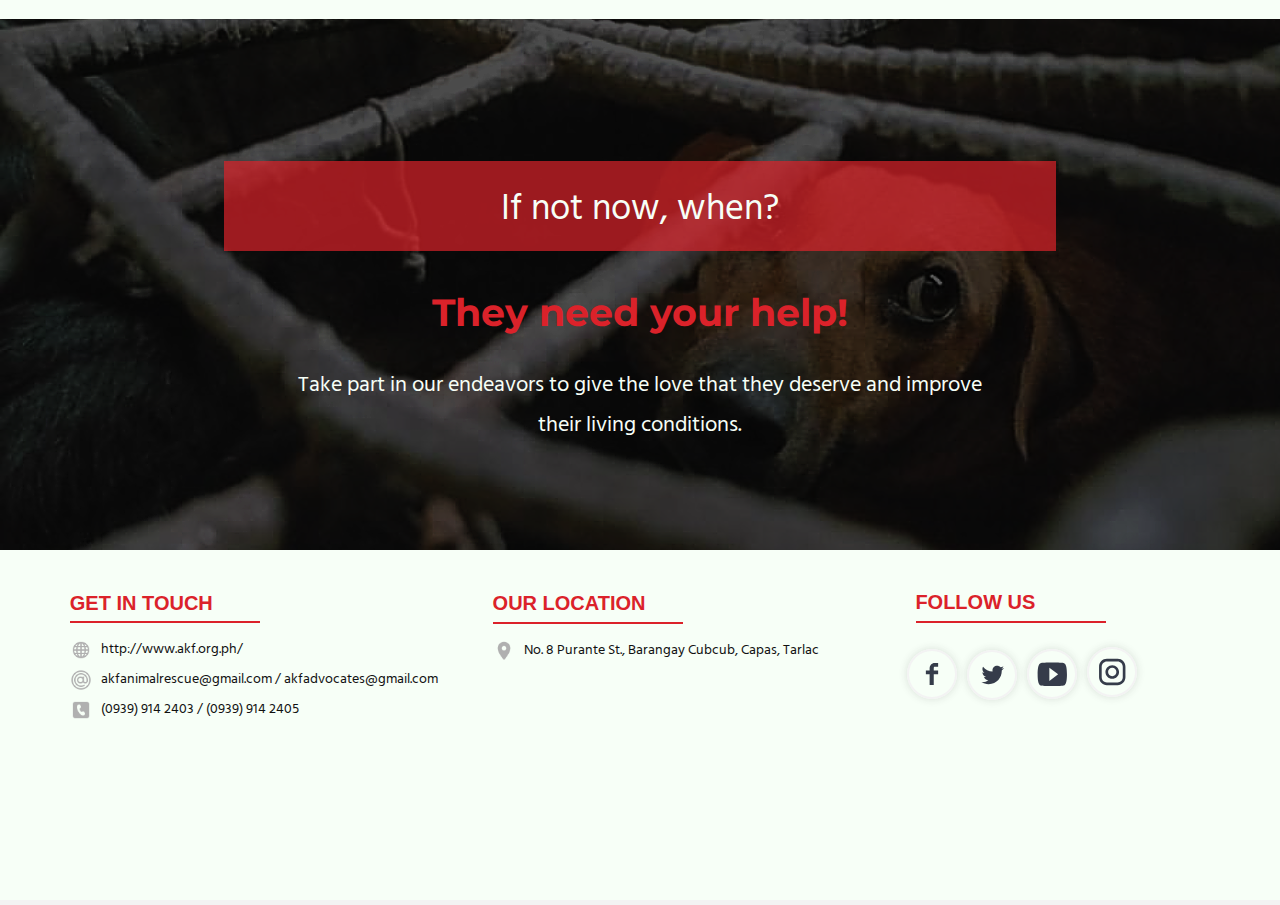
<file: Animal Kingdom Foundation - Redesigned/Members.html>
<html>
    <head>
        <title>Our People</title>
                <link rel="icon" href="imgs/afklogo.png">
        <link rel="stylesheet" href="memberdesign.css">
    </head>

    <body>
        <div class="links-bg">
            <!-- Header Links (not part of parent class) -->
            <div class="links-txt">
                <img src="imgs/phone.png" height="20" width="20" >&ensp; Cel +63 939-914-2403 &nbsp; │ &nbsp;
                <img src="imgs/email.png" height="20" width="20"> &ensp; akfanimalrescue@gmail.com &nbsp; │ &nbsp;
                <img src="imgs/loc.png" height="20" width="20"> &ensp; Barangay Cubcub, Capas, Tarlac
            </div>

            <div class="socials">
                <a href="https://www.facebook.com/AKFanimalrescue"><img src="imgs/fb.png" height="15" width="15"></a>&ensp;
                <a href="https://twitter.com/AKFanimalrescue"><img src="imgs/twt.png" height="15" width="15"></a>&ensp;
                <a href="https://www.youtube.com/c/AnimalKingdomFoundationAKF"><img src="imgs/yt.png" height="15" width="15"></a>&ensp;
                <a href="https://www.instagram.com/akfanimalrescue/"><img src="imgs/ig.png" height="15" width="15"></a>&ensp;
            </div>
            <div class="bg-other">
                <div class="bg-text">
                    BE ONE OF US.
                </div>
            </div>
        </div>

        <!-- Parent div class for grid 12 column -->
        <div class="parent">

            <!-- Navigation Bar/Menu Bar inside parent class  -->
            <div class="nav-bar">
                <img src="imgs/afklogo.png" height="110" width="110" 
                style="position: absolute; top: 33px; left: 55px;">

                <nav>
                    <ul id="main">
                      <li><div class="menu-txt"><a href="main_page.html">Home</a></li>
                      <li><div class="menu-txt"><a href="aboutus_page.html">About Us</a></li>
                      <li><div class="menu-txt"><a href="What we do.html">What We Do</a></li>
                      <li><div class="menu-txt"><a href="">Our Campaigns</a>
                        <ul class="drop">
                          <div class="drop-txt">
                          <li><a href="Camp1.html">End The Dog Meat Trade</a></li>
                          <li><a href="Camp2.html">Cage Free, Go Cruel Free!</a></li>
                          <li><a href="Camp3.html">Better Fish, Tomorrow!</a></li>
                          </div>
                        </ul>
                      </li>
                      <li><div class="menu-txt"><a href="Members.html">Our People</a></li>
                      <li><div class="menu-txt"><a href="events_page.html">Future Events</a></li>
                      <div id="marker"></div>
                    </ul>
                  </nav>
            </div>

        <!-- End of parent class -->
        </div>
        <div class="first-grid">
            <center>
                <div class="banner-title"style="border: 1px solid #f7fff7 
                ; background-color: #f7fff7; color: #111111; width: 60%;">
                    Our <font color="#db222a">People</font>
                </center>
                    <div class="banner-subtitle">
                        Meet the people behind the work and organization.
                    </div>
                </div>
        </div>

        <div class="second-grid">
            <center>
            <div class="banner-second-grid">
                <div class="table1-position">
                     <table border="0" width="80%" cellpadding="5">
                        <tr>
                            <td>
                                <div class="title-text" style="font-size: 80; text-align: left;">
                                Meet <br><font color="#111111" style="position: relative; left: 100;">Us</font>
                                </div>
                            </td>
                            <td width="68%" style="position: relative; top: -43;">
                                <div class="sub-text">
                                    The persons behind the Animal Kingdom Foundation's success who continues to love and support animals while also fighting for them for the sake of their protection, welfare and rights.
                                </div>
                            </td>
                        </tr>
                    </table>
                </div>   
            </div>
        </center>
        </div>

        <div class="third-grid">
            <br>

            <div class="content1-subtitle" style="text-align: center;">
                <b>The Founder</b>

                <div class="content1-title" style="position: relative; top: 12;">
                    <b>AKF Director <br> Charles Wattenberg</b>
                </div>
            </div>
            
            <br><br>
            <div class="test">
                <br><br>
                <img src="imgs/founder.jpg" width="380" height="50%">

                <div class="founder-sub-text">
                
                &emsp; In one of its operations against the illegal dog traders north of the Philippines, AKF rescued a 3-month-old dog from a slaughterhouse in Baguio City. Sweet, as he came to be  called, is just among the thousands of dogs that ends up in one of the many illegal slaughterhouses in Baguio each week.

                <br><br>

                &emsp; He was found cowering in a corner of a very cramped cage along with several other dogs without food and water.  Earlier, 40 other dogs were brutally slaughtered in front of him, their heads smashed with a wooden club. Perhaps, it was his soulful eyes that caught the attention of then AKF Director Charles Warternberg to bring him to the UK as his pet.

                <br><br>
                “It is likely that Sweet was more of a family pet who was either stolen or sold to the dog-meat traders as he was in fairly good physical condition when we rescued him”, Charles said.


                <br><br>
                From Baguio, Sweet was immediately taken to a pet hospital in Makati where he was treated and recuperated for a month prior to his flight to London.

                <br><br>
                The organization is presently composed of 4 animal rehabilitation personnel, a vet assistant and the following officers: Greg S. Quimpo-President, Alan Whittaker-Vice-President, Atty. Heidi Caguioa-Treasurer, Atty Monalisa Vargas-Corporate Secretary and Antonio Roxas. The resident veterinarian is Rene Dave Tacba, DVM with Alan Pekitpekit as the Center Supervisor.
                </div>
            </div>  
        </div>

        <div class="fourth-grid" style="position: relative; top:0">
                <div class="members-title-text">
                    <b>Who are <br>the members?</b>
                </div>

                    <div class="member1-box">
                        <br>
                        <div class="member1-title-text">
                            President
                        </div>

                        <div class="member1-name-text">
                            Greg S. Quimpo 
                        </div>
                    </div>

                    <div class="member2-box">
                        <div class="member2-title-text">
                            Vice <br> President
                        </div>

                        <div class="member2-name-text">
                            Alan Whittaker  
                        </div>
                    </div>


                    <div class="member3-box">
                        <div class="member3-title-text">
                            Program Director
                        </div>

                        <div class="member3-name-text">
                            Atty. Heidi Caguioa   
                        </div>
                    </div>

                    <div class="member4-box">
                        <div class="member4-title-text">
                            Corporate Secretary
                        </div>

                        <div class="member4-name-text">
                           Atty. Monalisa Vargas   
                        </div>
                    </div>

                    <div class="member5-box">
                        <div class="member5-title-text">
                            Corporate Secretary
                        </div>

                        <div class="member5-name-text">
                            Antonio Roxas    
                        </div>
                    </div>
        </div>


        <div class="fifth-grid">
            <table border="4" width="100%" cellpadding="20" cellspacing="0" bordercolor=" #f7fff7" align="center" height="102%">
            <tr>
                    <td>
                        <center>
                            <img src="imgs/vet.png" width="55" height="55">
                        </center>
                        <div class="member6-title" style="position: relative; top: 15">
                            Resident Veterinarian 

                            <div class="member6-name-text">
                                Rene Dave Tacba
                            </div>
                        </div>
                    </td>

                    <td bgcolor="#db222a">
                        <center>
                            <img src="imgs/supervisor.png" width="55" height="55">
                        </center>
                        <div class="member7-title" style="position: relative; top: 15">
                            Center Supervisor 

                            <div class="member7-name-text">
                                DVM with Alan Pekitpekit 
                            </div>
                        </div>
                    </td>
                        </tr>
                     </table>
                 </div>
            </div>
        </div>

        <div class="six-grid">
            <div class="banner-six-grid">
                <div class="table3-position">
                    <table border="0" width="100%" cellpadding="60">
                        <tr>
                            <td bgcolor="#db222a">
                                <div class="content1-subtitle" style="text-align: center; font-weight: bold; color: #f7fff7;">
                                    Be a part of the family!
                                </div>
                                <div class="member-title">
                                    Other Volunteers & Members
                                </div>

                                <br>
                                <div class="member-des">
                                   &emsp;Other AKF members are composed of volunteers from wide range of people  from veterinarians to animal lovers, office workers and even regular persons and you can be one of them too! As long as you have the love for animals and the care for them, you can be a part of the organization.
                                </div>
                            </td>                            
                        </tr>
                    </table> 
                </div>
            </div>
        </div>

        <div class="seventh-grid">
                <div class="text-text">
                    <br><br><br><br>
                    <hr style="position: relative; width: 455; left: 4; top: -30;">
                    We believe that all animals should be cared for, loved, and respected. We can be the voice that most people cannot <br> hear; it is our responsibility to defend them and provide them with the best that we have to offer. 
                </div>
                
                    <br><br>
                    <div class="content1-subtitle" style="text-align: center; position: relative; top: -80;">
                        <b>In afk we rescue, we rehabilitate and we rehome.</b>
                    </div>            
        </div>

        <!-- Footer is outside the parent class just like the header links;
        position is absolute so adjust-adjust nalang -->

        <div class="note" style="position: relative; top: -50;">
            <img src="imgs/note.png">

            <center>
                <div class="note-bg"></div>

                <div class="content1-subtitle" style="position: relative; font-size: 45; top: -460; color:#f7fff7;font-size: 36px; font-family: Hind;">
                    If not now, when?
                </div>

                <div class="content1-title" style="position: relative; font-size: 38; top: -410;">
                    <b>They need your help!</b>
                </div>

                <div class="content1-caption" style="position: relative; font-size: 22; top: -380; text-align: center;color: #f7fff7;">
                    Take part in our endeavors to give the  love that they deserve  and improve<br> their living conditions.
                </div>
            </center>

        </div>
        <div class="footer">
            <table border="0" width="93%" cellpadding="20" align="center">
                <tr width="30%">
                    <td >
                        <div class="footer-txt-label" style="position: relative; top: -40px">
                            <h4>GET IN TOUCH</h4>
                        </div>
                        <hr style="position: relative; top: -60px">
                        <div class="footer-txt" style="position: relative; top: -60px">
                            <img src="imgs/footerwebsite.png" height="22" width="22"> &nbsp;
                            http://www.akf.org.ph/
                            <br>
                            <img src="imgs/footerlink.png" height="22" width="22"> &nbsp;
                            akfanimalrescue@gmail.com / akfadvocates@gmail.com
                            <br>
                            <img src="imgs/footercall.png" height="22" width="22"> &nbsp; (0939) 914 2403 / (0939) 914 2405
                        </div>
                    </td>
                    <td>
                        <div class="footer-txt-label">
                            <h4>OUR LOCATION</h4>
                        </div>
                        <hr>
                        <div class="footer-txt">
                            <img src="imgs/footerloc.png" height="22" width="22"> &nbsp;
                            No. 8 Purante St., Barangay Cubcub, Capas, Tarlac
                            <br><br>
                            <iframe src="https://www.google.com/maps/embed?pb=!1m18!1m12!1m3!1d3847.7744686513724!2d120.60341771432816!3d15.334486862782093!2m3!1f0!2f0!3f0!3m2!1i1024!2i768!4f13.1!3m3!1m2!1s0x3396ea74b3a4e1a9%3A0x5c335804303a41d0!2sAnimal%20Kingdom%20Foundation%20Rescue%20and%20Rehabilitation%20Center!5e0!3m2!1sen!2sph!4v1648865405333!5m2!1sen!2sph" width="370" height="156" style="border:0;" allowfullscreen="" loading="lazy" referrerpolicy="no-referrer-when-downgrade"></iframe>
                        </div>
                    </td>
                    <td>
                        <div class="footer-txt-label" style="position: relative; top: -86px">
                            <h4>FOLLOW US</h4>
                        </div>
                        <hr style="position: relative; top: -105px">
                        <div class="footer-txt">
                        
                            <svg class="svg--source" width="0" height="0" aria-hidden="true">
                                <symbol id="svg--facebook" viewbox="0 -7 16 30">
                                    <path d="M12 3.303h-2.285c-0.27 0-0.572 0.355-0.572 0.831v1.65h2.857v2.352h-2.857v7.064h-2.698v-7.063h-2.446v-2.353h2.446v-1.384c0-1.985 1.378-3.6 3.269-3.6h2.286v2.503z">
                                  <symbol>
                                
                                <symbol id="svg--twitter" viewbox="0 -7 15 30">
                                  <path d="M15.36 3.434c-0.542 0.241-1.124 0.402-1.735 0.476 0.624-0.374 1.103-0.966 1.328-1.67-0.583 0.346-1.23 0.598-1.917 0.733-0.551-0.587-1.336-0.954-2.205-0.954-1.668 0-3.020 1.352-3.020 3.019 0 0.237 0.026 0.467 0.078 0.688-2.51-0.126-4.735-1.328-6.224-3.155-0.261 0.446-0.41 0.965-0.41 1.518 0 1.048 0.534 1.972 1.344 2.514-0.495-0.016-0.961-0.151-1.368-0.378 0 0.013 0 0.025 0 0.038 0 1.463 1.042 2.683 2.422 2.962-0.253 0.069-0.52 0.106-0.796 0.106-0.194 0-0.383-0.018-0.568-0.054 0.384 1.2 1.5 2.073 2.821 2.097-1.034 0.81-2.335 1.293-3.75 1.293-0.244 0-0.484-0.014-0.72-0.042 1.336 0.857 2.923 1.357 4.63 1.357 5.554 0 8.592-4.602 8.592-8.593 0-0.13-0.002-0.261-0.009-0.39 0.59-0.426 1.102-0.958 1.507-1.563z"
                                  >
                                <symbol>
    
                                <symbol id="svg--youtube" viewbox="-150 -150 800 800">
                                    <path d="M459,61.2C443.7,56.1,349.35,51,255,51c-94.35,0-188.7,5.1-204,10.2C10.2,73.95,0,163.2,0,255s10.2,181.05,51,193.8
                                    C66.3,453.9,160.65,459,255,459c94.35,0,188.7-5.1,204-10.2c40.8-12.75,51-102,51-193.8S499.8,73.95,459,61.2z M204,369.75v-229.5
                                    L357,255L204,369.75z" >
                                  <symbol>
    
                                <symbol id="svg--instagram" viewBox="-210 0 961 551">
                                    <path class="logo" id="XMLID_17_" d="M386.878,0H164.156C73.64,0,0,73.64,0,164.156v222.722 c0,90.516,73.64,164.156,164.156,164.156h222.722c90.516,0,164.156-73.64,164.156-164.156V164.156 C551.033,73.64,477.393,0,386.878,0z M495.6,386.878c0,60.045-48.677,108.722-108.722,108.722H164.156 c-60.045,0-108.722-48.677-108.722-108.722V164.156c0-60.046,48.677-108.722,108.722-108.722h222.722 c60.045,0,108.722,48.676,108.722,108.722L495.6,386.878L495.6,386.878z"/>
    
                                    <path id="XMLID_81_"  d="M275.517,133C196.933,133,133,196.933,133,275.516 s63.933,142.517,142.517,142.517S418.034,354.1,418.034,275.516S354.101,133,275.517,133z M275.517,362.6 c-48.095,0-87.083-38.988-87.083-87.083s38.989-87.083,87.083-87.083c48.095,0,87.083,38.988,87.083,87.083 C362.6,323.611,323.611,362.6,275.517,362.6z"/>
                                <symbol>
                                </div>
                            </svg>
    
                                <div class="wrapper" style="position: absolute; top: 75px">
                                    <div class="connect" >
    
                                        <a href="https://www.facebook.com/AKFanimalrescue" rel="author" class="share facebook" style="position: relative;">
                                            <svg role="presentation" class="svg--icon">
                                              <use xlink:href="#svg--facebook" />
                                              <span class="clip">FACEBOOK</span>
                                            </svg>
                                        </a>
    
                                      <a href="https://twitter.com/AKFanimalrescue
                                      " class="share twitter" style="position: relative;left: 60px; top: -65px;">
                                        <svg role="presentation" class="svg--icon">
                                          <use xlink:href="#svg--twitter" />
                                        </svg>
                                        <span class="clip">TWITTER</span>
                                      </a>
    
                                      <a href="https://www.youtube.com/c/AnimalKingdomFoundationAKF" class="share  youtube" style="position: relative;left: 120px; top: -132px;">
                                        <svg role="presentation" class="svg--icon">
                                          <use xlink:href="#svg--youtube" />
                                          <span class="clip">YOU-TUBE</span>
                                        </svg>
                                      </a>
    
                                      <a href="https://www.instagram.com/akfanimalrescue/" class="share  instagram" style="position: relative;left: 180px; top: -200px;">
                                        <svg role="presentation" class="svg--icon">
                                          <use xlink:href="#svg--instagram" />
                                          <span class="clip">INSTAGRAM</span>
                                        </svg>
                                      </a>
                                </div>
                        </div>
                    </td>
                </tr>
            </table>
        </div> 
    </body>
</html>
</file>
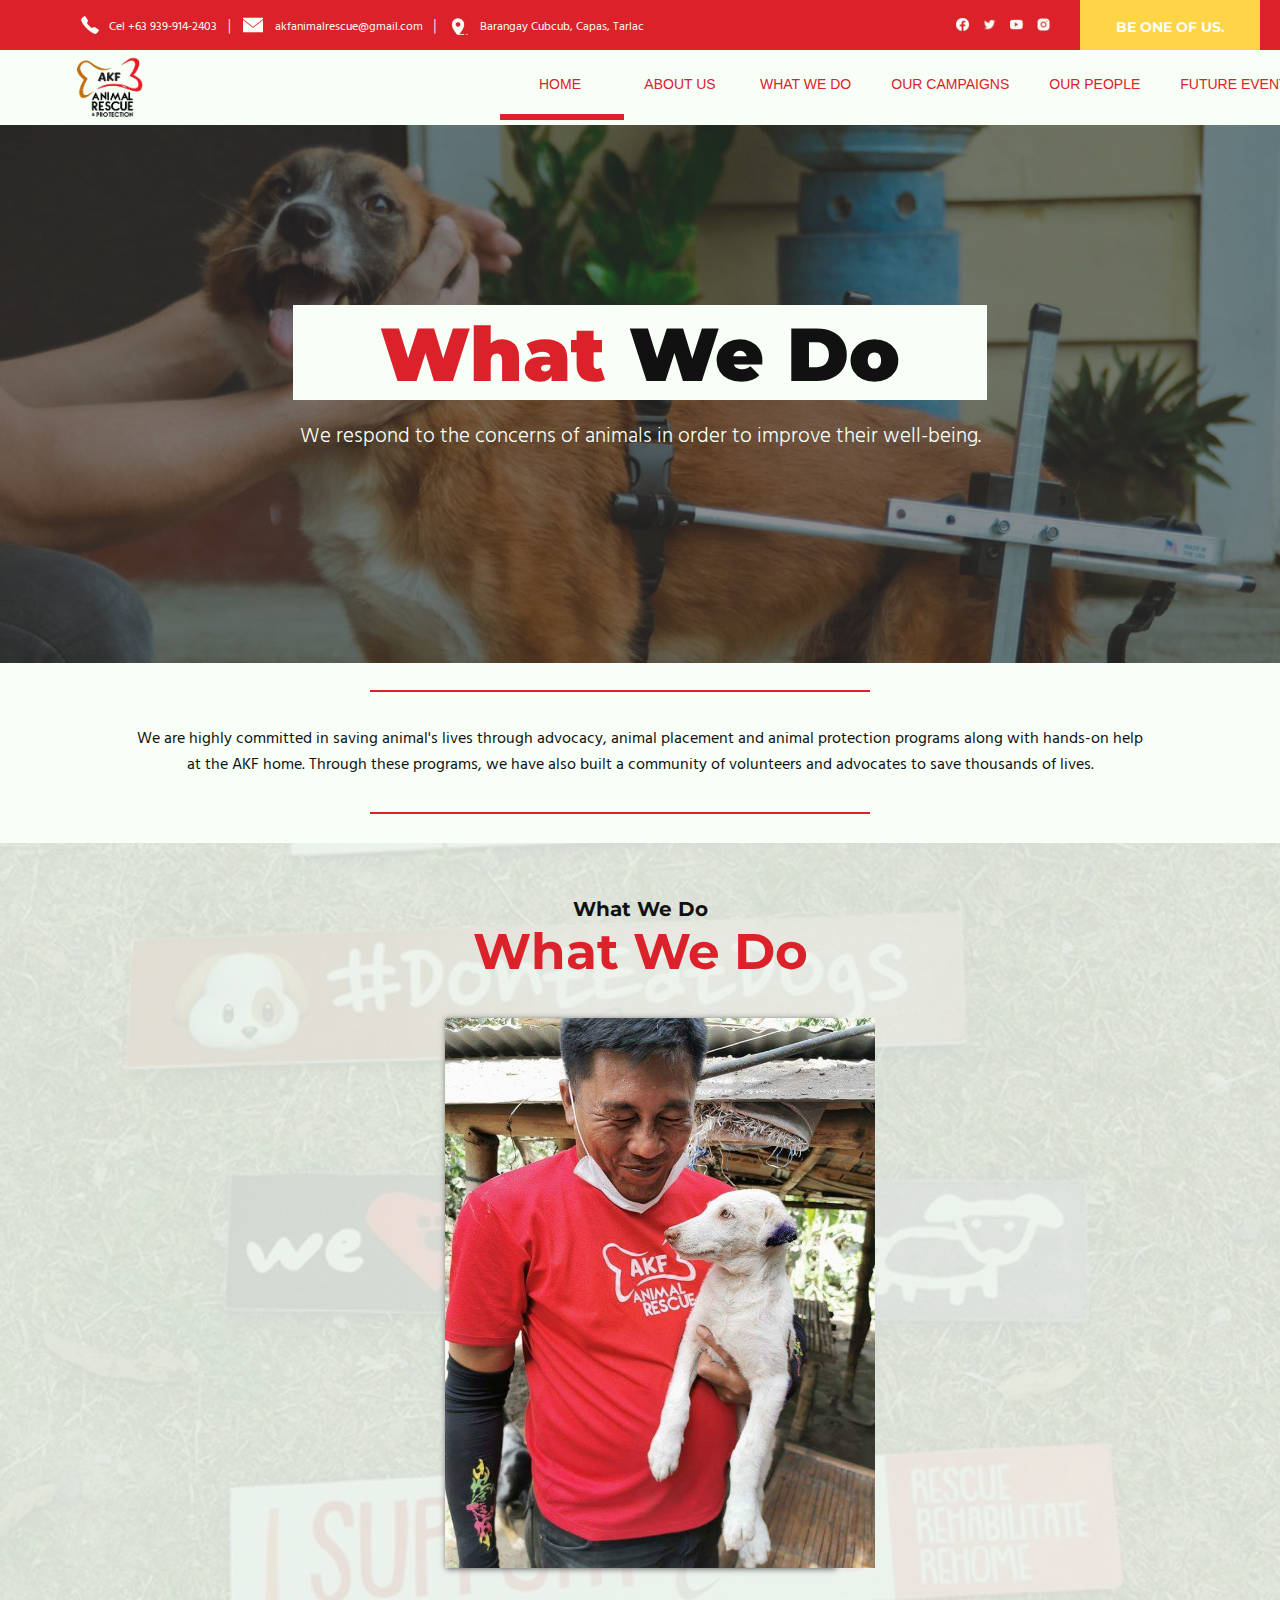
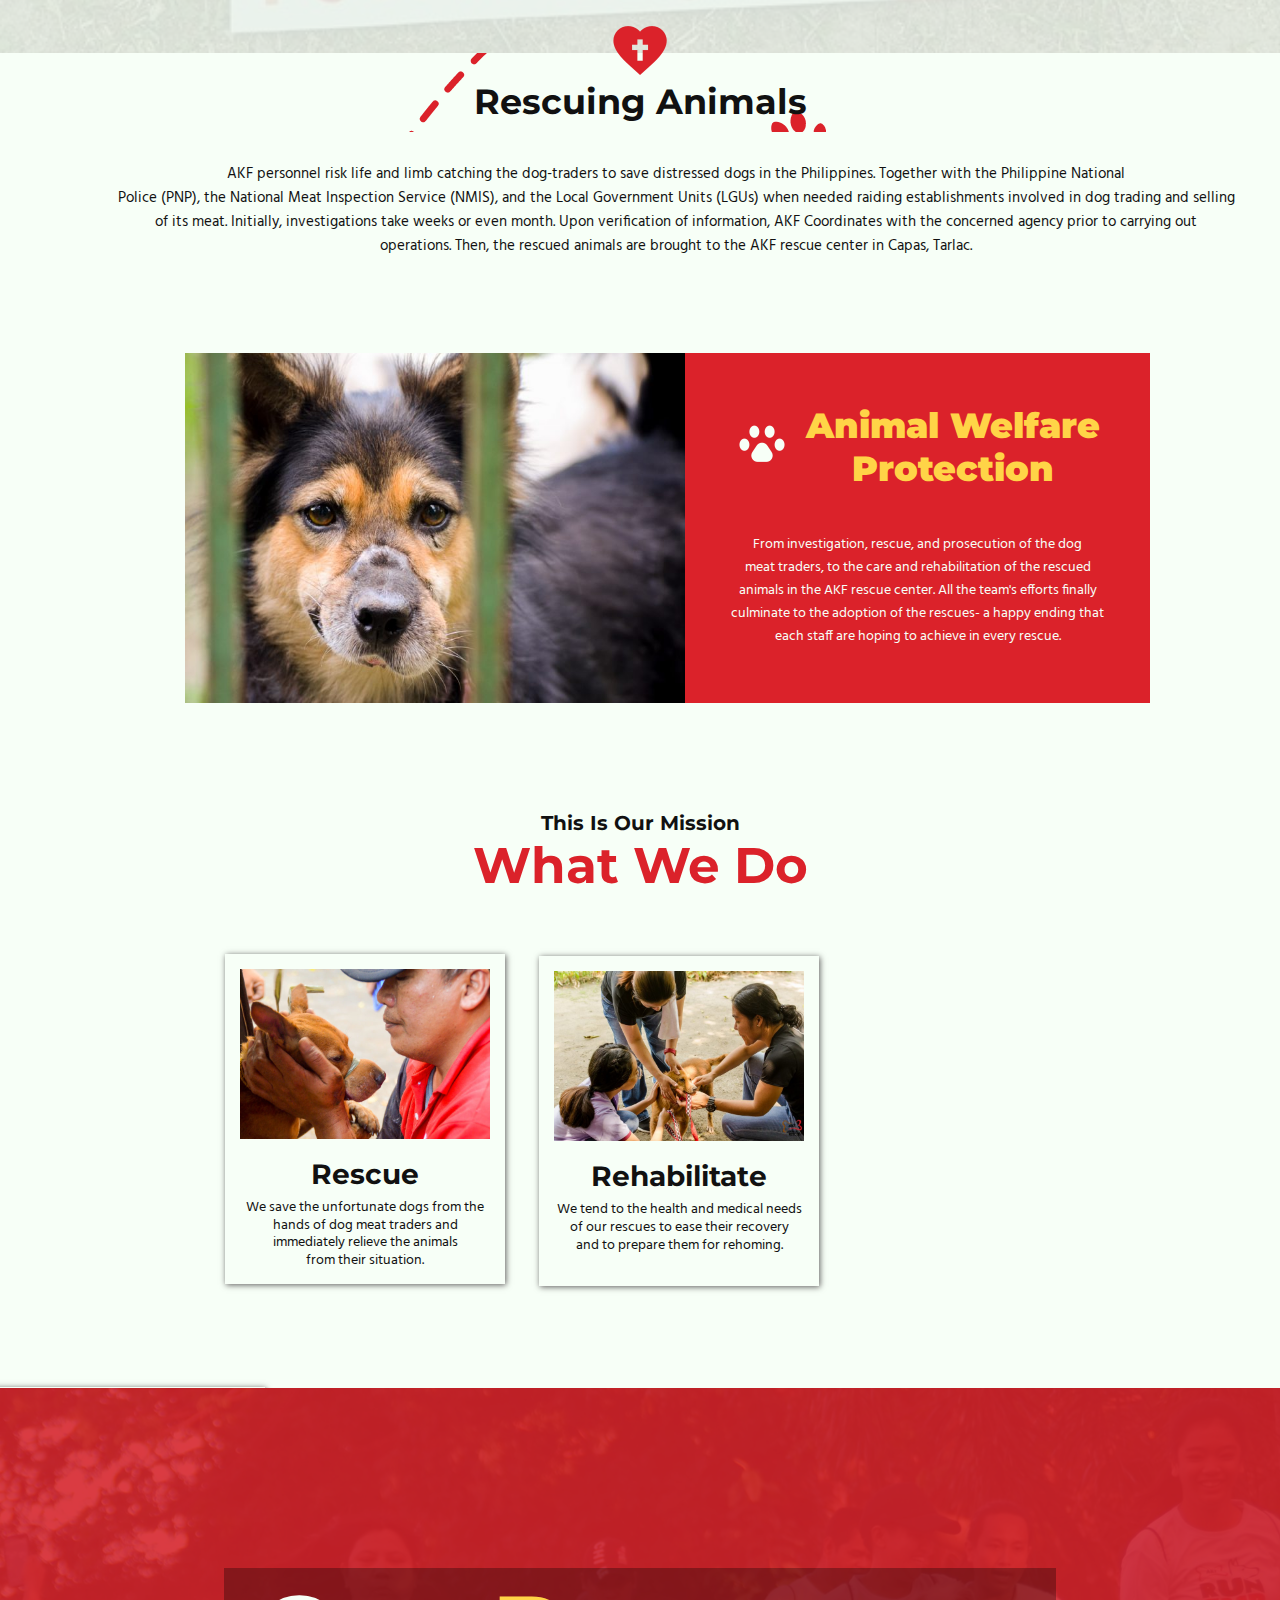
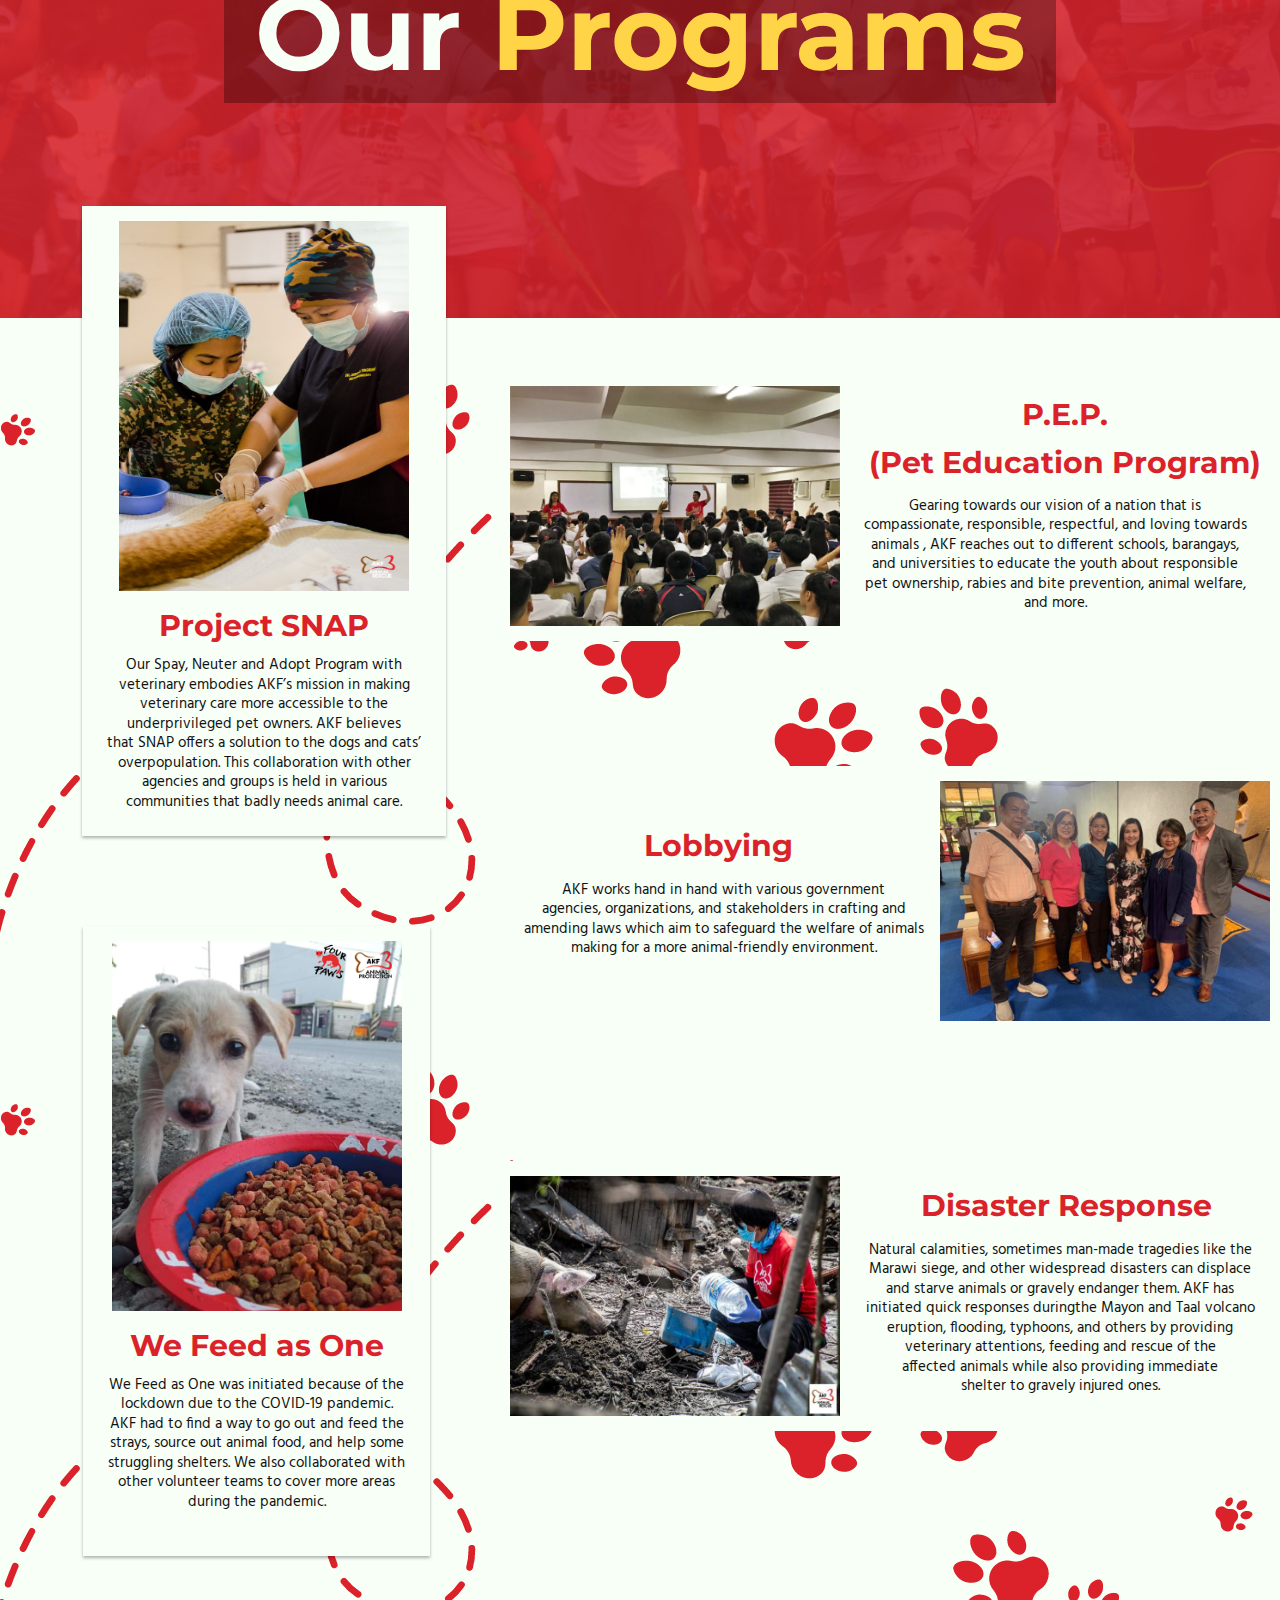
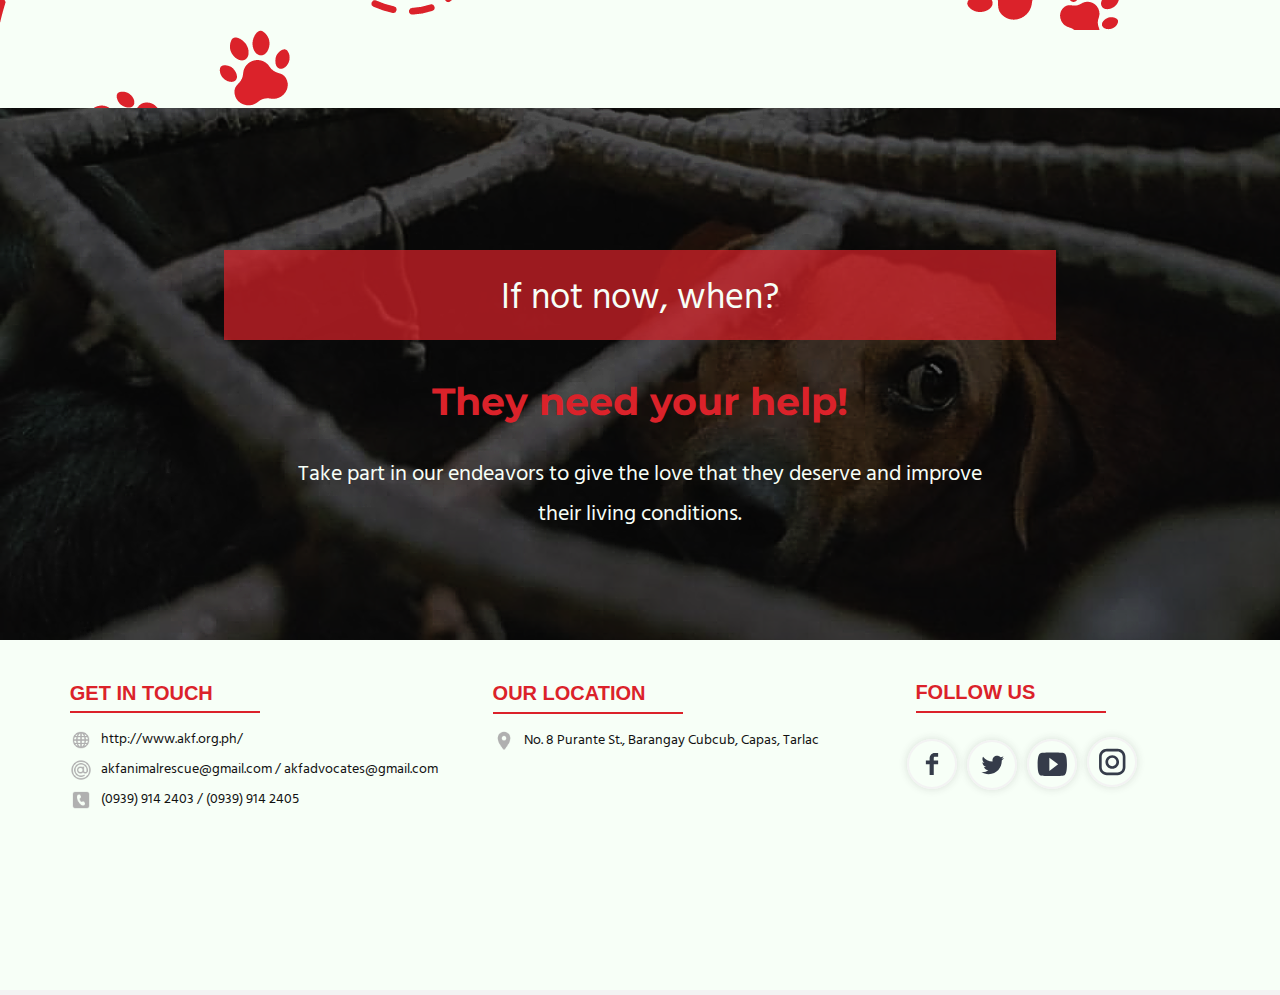
<file: Animal Kingdom Foundation - Redesigned/What we do.html>
<html>
    <head>
        <title>What We Do</title>
        <link rel="stylesheet" href="what-we-do-design.css">
        <link rel="icon" href="imgs/afklogo.png">
    </head>

    <body>
        <div class="links-bg">
            <!-- Header Links (not part of parent class) -->
            <div class="links-txt">
                <img src="imgs/phone.png" height="20" width="20" >&ensp; Cel +63 939-914-2403 &nbsp; │ &nbsp;
                <img src="imgs/email.png" height="20" width="20"> &ensp; akfanimalrescue@gmail.com &nbsp; │ &nbsp;
                <img src="imgs/loc.png" height="20" width="20"> &ensp; Barangay Cubcub, Capas, Tarlac
            </div>

            <div class="socials">
                <a href="https://www.facebook.com/AKFanimalrescue"><img src="imgs/fb.png" height="15" width="15"></a>&ensp;
                <a href="https://twitter.com/AKFanimalrescue"><img src="imgs/twt.png" height="15" width="15"></a>&ensp;
                <a href="https://www.youtube.com/c/AnimalKingdomFoundationAKF"><img src="imgs/yt.png" height="15" width="15"></a>&ensp;
                <a href="https://www.instagram.com/akfanimalrescue/"><img src="imgs/ig.png" height="15" width="15"></a>&ensp;
            </div>
            <div class="bg-other">
                <div class="bg-text">
                    BE ONE OF US.
                </div>
            </div>
        </div>


        <!-- Parent div class for grid 12 column -->
        <div class="parent">

            <!-- Navigation Bar/Menu Bar inside parent class  -->
            <div class="nav-bar">
                <img src="imgs/afklogo.png" height="110" width="110" 
                style="position: absolute; top: 33px; left: 55px;">

                <nav>
                    <ul id="main">
                      <li><div class="menu-txt"><a href="main_page.html">Home</a></li>
                      <li><div class="menu-txt"><a href="aboutus_page.html">About Us</a></li>
                      <li><div class="menu-txt"><a href="What we do.html">What We Do</a></li>
                      <li><div class="menu-txt"><a href="">Our Campaigns</a>
                        <ul class="drop">
                          <div class="drop-txt">
                          <li><a href="Camp1.html">End The Dog Meat Trade</a></li>
                          <li><a href="Camp2.html">Cage Free, Go Cruel Free!</a></li>
                          <li><a href="Camp3.html">Better Fish, Tomorrow!</a></li>
                          </div>
                        </ul>
                      </li>
                      <li><div class="menu-txt"><a href="Members.html">Our People</a></li>
                      <li><div class="menu-txt"><a href="events_page.html">Future Events</a></li>
                      <div id="marker"></div>
                    </ul>
                  </nav>
            </div>

        <!-- End of parent class -->

        <div class="banner">       
            <center>    
                <div class="sub-bg">
                    <div class="banner-title" style="text-align: center;">
                        <b>What <font color="#111111">We Do</b></font>
                    </div>
                </div>
                    <div class="banner-subtitle" style="text-align: center;">
                        We respond to the concerns of animals in order to improve their well-being.
                    </div>
                </div>
            </center> 
        </div>

        <div class="sub-banner-bg">
                <div class="sub-banner-text" style="position: relative; top: 27;">
                    <hr style="position: relative; left: -20; width: 500;">
                    <br>
                    We are highly committed in saving animal's lives through advocacy, animal placement and animal protection programs along with hands-on help<br> at the AKF home. Through these programs, we have also built a community of volunteers and advocates to save thousands of lives.
                    <br><br>
                    <hr style="position: relative; left: -20; width: 500;">
                </div>   
        </div>
    
        <div class="first-contentgrid">
            <br><br><br>
            <div class="content1-subtitle">
                <b>What We Do</b>

                <div class="content1-title">
                    <b>What We Do</b>
                </div>
            </div><br><br>

            <center>
            <div class="first-content">                    
                    <img src="imgs/whatwedo-content.jpeg" width="430px" height="550px">           
            </div>
            </center>
            
            <center>
            <div class="first-content-icon">
                <img src="imgs/rescue-icon.png">    
                <br><br>
            </div>
            <div class="first-content-title">
                Rescuing Animals 
            </div>
            
        </center>

        <center>
            <div class="first-contentbg">
                <div class="first-content-text">
                        AKF personnel risk life and limb catching the dog-traders to save distressed dogs in the Philippines. Together with the Philippine National <br> Police (PNP), the National Meat Inspection Service (NMIS), and the Local Government Units (LGUs) when needed raiding establishments involved in dog trading and selling <br>of its meat. Initially, investigations take weeks or even month. Upon verification of information, AKF Coordinates with the concerned agency prior to carrying out <br> operations. Then, the rescued animals are brought to the AKF rescue center in Capas, Tarlac.
                </div>
            </div>
        </div>
        </center>

        <div class="second-contentgrid">           
            <div class="second-contentbg">
                    <div class="second-content">
                            <img src="imgs/second-contentimg.jpg"  width="500px" height="350">
                    </div>

                    <div class="second-content-text">
                        From investigation, rescue, and prosecution of the dog<br> meat traders, to the care and rehabilitation of the rescued <br>animals in the AKF rescue center. All the team's efforts finally <br> culminate to the adoption of the rescues- a happy ending that <br>each staff are hoping to achieve in every rescue.
                    </div>

                    <div class="second-content-icon">
                        <img src="imgs/protection-icon.png">
                    </div>

                    <div class="second-content-title">
                        <b><font color="#ffd447">Animal Welfare<br> Protection</b></font>
                    </div>
            </div>                       
        </div>

<!--Yung nahohover na ano program nila-->

        <div class="third-contentgrid" style="position: relative; top: 230;">
            <br>
            <div class="content1-subtitle">
                <b>This Is Our Mission</b>

                <div class="content1-title">
                    <b>What We Do</b>
                </div>
            </div><br>

                <div class="program-1" style="position: relative; left: 150; top: -15">  
                    <img height="170" src="imgs/whatwedo1.jpg"/>
                    <div class="progam-caption-1">
                        <div class="content1-subtitle" style="color:   #111111; font-weight: bold; font-size: 28;">Rescue</div>
                    </div>

                    <div class="program-caption-text-1 content1-caption">
                        We save the unfortunate dogs from the <br> hands of dog meat traders and <br>immediately relieve the animals <br>from their situation.
                    </div>

                </div>

                <div class="program-2" style="position: relative; left: 30">  
                    <img height="170" src="imgs/whatwedo2.jpg"/>
                     <div class="progam-caption-2 content1-subtitle" style="color: #111111; font-weight: bold; font-size: 28;">
                        Rehabilitate
                     </div>

                    <div class="program-caption-text-2 content1-caption"">
                        We tend to the health and medical needs <br> of our rescues to ease their recovery <br>and to prepare them for rehoming.
                    </div>
                </div>

                 <div class="program-3">  

                    <img height="170" src="imgs/whatwedo3.jpg"/>
                    <div class="program-caption-3">
                        <div class="content1-subtitle" style="color:   #111111; font-weight: bold; font-size: 28;">Rehome</div>
                    </div>

                    <div class="program-caption-text-3 content1-caption">
                        Upon their full recovery, we look for a<br> home and family for our rescues <br>to give them belly rubs and love<br> them everyday.
                    </div>
                </div>       
        </div>
            
        

<!--Start of Program-->

        <div class="fourth-contentgrid" style="position: relative; top: 225">
            
            <center>
            <div class="secondsub-bg">
            </div>
        
            <div class="secondbanner-title">
                Our <font color="#ffd447">Programs</font>
            </div>
        </center>

        <!-- <hr style="position: relative; height: 20; left: 300; top: 700; width: auto;">
        
        <hr style="position: relative; height: 20; left: -155; top: 1060; width: 1105;"> -->

            <div class="program-4">  
            <center>
                <img height="370" src="imgs/prog1.jpg"/>
            </center>
                <div class="program-caption-4 content1-title" style="font-size: 30;">
                    <b>Project SNAP</b>
                    
                </div>
        
                <div class="program-caption-text-4 content1-caption" style="line-height: 1.3; margin: 10; position: relative; top: 5">
                    Our Spay, Neuter and Adopt Program with <br> veterinary embodies AKF’s mission in making <br>veterinary care more accessible to the <br>underprivileged pet owners. AKF believes <br>that SNAP offers a solution to the dogs and cats’ <br> overpopulation. This collaboration with other <br>agencies and groups is held in various <br> communities that badly needs animal care.
                </div>
            </div>

           <div class="program-5" style="position: relative; left: -510;">  
            <center>
                <img height="370" src="imgs/prog2.jpg"/>
            </center>
                <div class="program-caption-5  content1-title" style="font-size: 30;">
                    <b>We Feed as One</b>
                </div>

                <div class="program-caption-text-5 content1-caption" style="line-height: 1.3; margin: 10; position: relative; top: 5">
                    We Feed as One was initiated because of the <br> lockdown due to the COVID-19 pandemic.<br>AKF had to find a way to go out and feed the<br>strays, source out animal food, and help some <br>struggling shelters. We also collaborated with<br>other volunteer teams to cover more areas<br>during the pandemic.
                </div>
            </div>

            <div class="program-6">
                <img height="240" src="imgs/prog3.jpg"/>
                <div class="program-caption-6 content1-title" style="font-size: 30; line-height: 1.6; position: relative; top: -235">
                    <b>P.E.P. <br>(Pet Education Program)</b>
                </div>

                <div class="program-caption-text-6 content1-caption" style="line-height: 1.3; margin: 10; position: relative; top: -235">
                    Gearing towards our vision of a nation that is <br> compassionate, responsible, respectful, and loving towards <br>animals , AKF reaches out to different schools, barangays,<br> and universities to educate the youth about responsible <br>pet ownership, rabies and bite prevention, animal welfare,<br> and more.
                </div>

            </div>

            <div class="program-7">

                <img height="240" src="imgs/prog4.jpg"/ align="right">
                <div class="program-caption-7 content1-title" style="font-size: 30; position: relative; top: 40">
                    <b>Lobbying</b>
                </div>

                <div class="program-caption-text-7 content1-caption" style="line-height: 1.3; margin: 10; position: relative; top: 40">
                    AKF works hand in hand with various government <br> agencies, organizations, and stakeholders in crafting and amending laws which aim to safeguard the welfare of animals making for a more animal-friendly environment.
                </div>

            </div>


            <div class="program-8"> 

                <img height="240" src="imgs/prog5.jpg"/>
                <div class="program-caption-8 content1-title" style="font-size: 30;">
                    <b>Disaster Response</b>
                </div>

                <div class="program-caption-text-8 content1-caption" style="line-height: 1.3; margin: 10; position: relative; top: -235">
                    Natural calamities, sometimes man-made tragedies like the <br>Marawi siege, and other widespread disasters can displace <br> and starve animals or gravely endanger them. AKF has <br>initiated quick responses duringthe Mayon and Taal volcano<br> eruption, flooding, typhoons, and others by providing <br>veterinary attentions, feeding and rescue of the <br>affected animals while also  providing immediate <br> shelter to gravely injured ones.
                </div>
            </div>
            
        </div>

 <!-- Footer is outside the parent class just like the header links;
        position is absolute so adjust-adjust nalang -->
        <div class="note" style="position: relative; top: 1615;">
            <img src="imgs/note.png">

            <center>
                <div class="note-bg"></div>

                <div class="content1-subtitle" style="position: relative; font-size: 45; top: -460; color:#f7fff7;font-size: 36px; font-family: Hind;">
                    If not now, when?
                </div>

                <div class="content1-title" style="position: relative; font-size: 38; top: -410;">
                    <b>They need your help!</b>
                </div>

                <div class="content1-caption" style="position: relative; font-size: 22; top: -380; text-align: center;color: #f7fff7;">
                    Take part in our endeavors to give the  love that they deserve  and improve<br> their living conditions.
                </div>
            </center>

        </div>

        <div class="footer">
            <table border="0" width="93%" cellpadding="20" align="center">
                <tr width="30%">
                    <td >
                        <div class="footer-txt-label" style="position: relative; top: -40px">
                            <h4>GET IN TOUCH</h4>
                        </div>
                        <hr style="position: relative; top: -60px">
                        <div class="footer-txt" style="position: relative; top: -60px">
                            <img src="imgs/footerwebsite.png" height="22" width="22"> &nbsp;
                            http://www.akf.org.ph/
                            <br>
                            <img src="imgs/footerlink.png" height="22" width="22"> &nbsp;
                            akfanimalrescue@gmail.com / akfadvocates@gmail.com
                            <br>
                            <img src="imgs/footercall.png" height="22" width="22"> &nbsp; (0939) 914 2403 / (0939) 914 2405
                        </div>
                    </td>
                    <td>
                        <div class="footer-txt-label">
                            <h4>OUR LOCATION</h4>
                        </div>
                        <hr>
                        <div class="footer-txt">
                            <img src="imgs/footerloc.png" height="22" width="22"> &nbsp;
                            No. 8 Purante St., Barangay Cubcub, Capas, Tarlac
                            <br><br>
                            <iframe src="https://www.google.com/maps/embed?pb=!1m18!1m12!1m3!1d3847.7744686513724!2d120.60341771432816!3d15.334486862782093!2m3!1f0!2f0!3f0!3m2!1i1024!2i768!4f13.1!3m3!1m2!1s0x3396ea74b3a4e1a9%3A0x5c335804303a41d0!2sAnimal%20Kingdom%20Foundation%20Rescue%20and%20Rehabilitation%20Center!5e0!3m2!1sen!2sph!4v1648865405333!5m2!1sen!2sph" width="370" height="156" style="border:0;" allowfullscreen="" loading="lazy" referrerpolicy="no-referrer-when-downgrade"></iframe>
                        </div>
                    </td>
                    <td>
                        <div class="footer-txt-label" style="position: relative; top: -86px">
                            <h4>FOLLOW US</h4>
                        </div>
                        <hr style="position: relative; top: -105px">
                        <div class="footer-txt">
                        
                            <svg class="svg--source" width="0" height="0" aria-hidden="true">
                                <symbol id="svg--facebook" viewbox="0 -7 16 30">
                                    <path d="M12 3.303h-2.285c-0.27 0-0.572 0.355-0.572 0.831v1.65h2.857v2.352h-2.857v7.064h-2.698v-7.063h-2.446v-2.353h2.446v-1.384c0-1.985 1.378-3.6 3.269-3.6h2.286v2.503z">
                                  <symbol>
                                
                                <symbol id="svg--twitter" viewbox="0 -7 15 30">
                                  <path d="M15.36 3.434c-0.542 0.241-1.124 0.402-1.735 0.476 0.624-0.374 1.103-0.966 1.328-1.67-0.583 0.346-1.23 0.598-1.917 0.733-0.551-0.587-1.336-0.954-2.205-0.954-1.668 0-3.020 1.352-3.020 3.019 0 0.237 0.026 0.467 0.078 0.688-2.51-0.126-4.735-1.328-6.224-3.155-0.261 0.446-0.41 0.965-0.41 1.518 0 1.048 0.534 1.972 1.344 2.514-0.495-0.016-0.961-0.151-1.368-0.378 0 0.013 0 0.025 0 0.038 0 1.463 1.042 2.683 2.422 2.962-0.253 0.069-0.52 0.106-0.796 0.106-0.194 0-0.383-0.018-0.568-0.054 0.384 1.2 1.5 2.073 2.821 2.097-1.034 0.81-2.335 1.293-3.75 1.293-0.244 0-0.484-0.014-0.72-0.042 1.336 0.857 2.923 1.357 4.63 1.357 5.554 0 8.592-4.602 8.592-8.593 0-0.13-0.002-0.261-0.009-0.39 0.59-0.426 1.102-0.958 1.507-1.563z"
                                  >
                                <symbol>

                                <symbol id="svg--youtube" viewbox="-150 -150 800 800">
                                    <path d="M459,61.2C443.7,56.1,349.35,51,255,51c-94.35,0-188.7,5.1-204,10.2C10.2,73.95,0,163.2,0,255s10.2,181.05,51,193.8
                                    C66.3,453.9,160.65,459,255,459c94.35,0,188.7-5.1,204-10.2c40.8-12.75,51-102,51-193.8S499.8,73.95,459,61.2z M204,369.75v-229.5
                                    L357,255L204,369.75z" >
                                  <symbol>

                                <symbol id="svg--instagram" viewBox="-210 0 961 551">
                                    <path class="logo" id="XMLID_17_" d="M386.878,0H164.156C73.64,0,0,73.64,0,164.156v222.722 c0,90.516,73.64,164.156,164.156,164.156h222.722c90.516,0,164.156-73.64,164.156-164.156V164.156 C551.033,73.64,477.393,0,386.878,0z M495.6,386.878c0,60.045-48.677,108.722-108.722,108.722H164.156 c-60.045,0-108.722-48.677-108.722-108.722V164.156c0-60.046,48.677-108.722,108.722-108.722h222.722 c60.045,0,108.722,48.676,108.722,108.722L495.6,386.878L495.6,386.878z"/>
    
                                    <path id="XMLID_81_"  d="M275.517,133C196.933,133,133,196.933,133,275.516 s63.933,142.517,142.517,142.517S418.034,354.1,418.034,275.516S354.101,133,275.517,133z M275.517,362.6 c-48.095,0-87.083-38.988-87.083-87.083s38.989-87.083,87.083-87.083c48.095,0,87.083,38.988,87.083,87.083 C362.6,323.611,323.611,362.6,275.517,362.6z"/>
                                <symbol>
                                </div>
                            </svg>

                                <div class="wrapper" style="position: absolute; top: 75px">
                                    <div class="connect" >

                                        <a href="https://www.facebook.com/AKFanimalrescue" rel="author" class="share facebook" style="position: relative;">
                                            <svg role="presentation" class="svg--icon">
                                              <use xlink:href="#svg--facebook" />
                                              <span class="clip">FACEBOOK</span>
                                            </svg>
                                        </a>

                                      <a href="https://twitter.com/AKFanimalrescue" class="share twitter" style="position: relative;left: 60px; top: -65px;">
                                        <svg role="presentation" class="svg--icon">
                                          <use xlink:href="#svg--twitter" />
                                        </svg>
                                        <span class="clip">TWITTER</span>
                                      </a>

                                      <a href="https://www.youtube.com/c/AnimalKingdomFoundationAKF" class="share  youtube" style="position: relative;left: 120px; top: -132px;">
                                        <svg role="presentation" class="svg--icon">
                                          <use xlink:href="#svg--youtube" />
                                          <span class="clip">YOU-TUBE</span>
                                        </svg>
                                      </a>

                                      <a href="https://www.instagram.com/akfanimalrescue/" class="share  instagram" style="position: relative;left: 180px; top: -200px;">
                                        <svg role="presentation" class="svg--icon">
                                          <use xlink:href="#svg--instagram" />
                                          <span class="clip">INSTAGRAM</span>
                                        </svg>
                                      </a>
                                </div>
                        </div>
                    </td>
                </tr>
            </table>
        </div> 
    </body>
</html>
</file>
<file: Animal Kingdom Foundation - Redesigned/splash-design.css>
@import url('https://fonts.googleapis.com/css2?family=Hind&family=Montserrat:wght@400;700&display=swap');

.parent{
    margin: 0 auto;
    max-width: 1366px;
    display: grid;
    grid-gap: 5px;
    grid-template-columns: repeat(12, 1fr);
    grid-auto-rows: minmax(50px, auto);
    background-color: #f7fff7;

}

.parent>div{
    background-color: #f7fff7;
    padding: 20px;
}

body{
    /* margin: 0; */
    overflow-x: hidden;
    margin: 0;

}

.links-bg{
    /* grid-column: 1/13; */
    background-color: #db222a;
    height: 50px;
    position: relative;
}

.links-txt{
    font-family: 'Hind', sans-serif;
    font-size: 12;
    color: #f7fff7;
    position: relative;
    left: 80px;
    top: 10px;
}
.links-txt img{
    position: relative;
    top: 5px;
}
.nav-bar{
    grid-column: 1/13;
    grid-row: 1/2;
    height: 70px;
}

.bg-other{
    background-color: #ffd447;
    position: relative;
    left: 1080px;
    height: 54px;
    width: 180px;
    top: -50;
}

.bg-text{
    font-family: 'Montserrat', sans-serif;
    font-size: 14;
    color: #ffffff;
    font-weight: 700;
    text-align: center;
    position: relative;
    top: 22px;
}

.socials a{
    text-decoration: none;
}

.socials{
    position: relative;
    left: 955px;
    top: -10px;
}

.box-floating{
    background-color: #f7fff7;
    position: relative;
    height: 380px;
    top: -150px;
} 

.box-desc{
    text-align: center;
    margin: 150px;
    position: relative;
}

.desc-title{
    font-family: 'Montserrat', sans-serif;
    font-size: 28;
    font-weight: 700;
    color: #db222a;
}

.desc-caption{
    font-family: 'Hind', sans-serif;
    font-size: 16;
    color: #111111;
}

.desc-subtitle{
    font-family: "Open Sans", sans-serif;
    font-size: 18;
    color: #db222a;
}

.banner{
    grid-column: 1/13;
    grid-row: 2/3;
    width: 1366;
    height: 430;
    background: url(imgs/splashbg.png);
    animation: slide 20s infinite;
}

/* .slider{
  width: 1366;
  height: 430;
  background-image: url(imgs/splashbg.png);
  animation: slide 20s infitnite;
} */

@keyframes slide{
  25%{
    background: url(imgs/10.png);
  }

  50%{
    background: url(imgs/12.png);
  }

  75%{
    background: url(imgs/13.png);
  }

  100%{
    background: url(imgs/14.png);
  }
}

.banner-title{
    font-family: 'Montserrat', sans-serif;
    color: #f7fff7;
    text-align: center;
    position: relative;
    font-weight: bold;
    font-size: 58px;
    top: 80px;
    left: 20;
}

.banner-subtitle{
    font-family: 'Montserrat', sans-serif;
    color: #f7fff7;
    text-align: center;
    position: relative;
    font-weight: bold;
    font-size: 24px;
    top: 100px;
    text-transform: uppercase;
    left: 10;
}

.box-floating:before{
    content: '';
    background: #f7fff7;
    height: 120px;
    width: 120px;
    position: absolute;
    top: -30px;
    left: 684px;
    transform: translateX(-50%) rotate(45deg);
    border-left: 2px solid white;
    border-top: 2px solid white;
    
}

.other{
    background-color: #db222a;
    position: relative;
    top: -200px;
    margin: 50;
    text-align: center;
    width: 100%;
    left: -50;
    height: 170;
}

.footer{
    background-color: #f7fff7 ;
    position: absolute;
    top: 1110px;
    width: 1366px;
    height: 350;
}

.footer-txt{
    position: relative;
    font-family: 'Hind', sans-serif;
    color: #111111;
    font-size: 14;
}

.footer-txt img{
    position: relative;
    top: 8px;
}

.footer-txt-label{
    font-family: "Open Sans", sans-serif;
    color:#db222a;
    font-size: 20px;
    top: 20px;
    position: relative;
}

table{
    table-layout: fixed;
}

hr{
    background-color: #db222a;
    border: none;
    height: 2;
    width: 50%;
    position: relative;
    left: -95px;
}

/* Nav Bar or Menu */
* {
    box-sizing: border-box;
  }
  
  
  #main {
    position: relative;
    list-style: none;
    background: #f7fff7;
    font-weight: 400;
    font-size: 0;
    text-transform: uppercase;
    display: inline-block;
    padding: 0;
    margin: 50px auto;
    text-align: center;
    top: -69px;
    left: 480px;
    height: 69px;
  }
  #main li {
    font-size: 0.8rem;
    display: inline-block;
    position: relative;
    padding: 15px 20px;
    cursor: pointer;
    z-index: 5;
    min-width: 120px;
    top:0px;
  }
  
  .menu-txt a{
    font-family: "Open Sans", sans-serif;
    color: #db222a;
    position: relative;
    top: 10px;
    font-size: 14;
    font-weight: 500;
    text-decoration: none;
  }

  li {
    margin: 0;
  }
  
  .drop {
    overflow: hidden;
    list-style: none;
    position: absolute;
    padding: 0;
    width: 220px;
    left: 18;
    top: 71px;
    text-align: left;
  }

  .drop-txt a{
    font-family: "Open Sans", sans-serif;
    color: #f7fff7;
    position: relative;
    top: 0px;
    font-size: 14;
    font-weight: 500;
    text-decoration: none;
  }

  .drop div {
    -webkit-transform: translate(0, -100%);
    -moz-transform: translate(0, -100%);
    -ms-transform: translate(0, -100%);
    transform: translate(0, -100%);
    -webkit-transition: all 0.5s 0.1s;
    -moz-transition: all 0.5s 0.1s;
    -ms-transition: all 0.5s 0.1s;
    transition: all 0.5s 0.1s;
    position: relative;
  }
  .drop li {
    display: block;
    padding: 0;
    width: 100%;
    background: #db222a !important;
  }
 
/* 
  a:hover{
      background-color: #fff;
      color: #db222a;
  } */
  
  #marker {
    height: 6px;
    background: #db222a !important;
    position: absolute;
    bottom: 0;
    width: 124px;
    z-index: 2;
    -webkit-transition: all 0.35s;
    -moz-transition: all 0.35s;
    -ms-transition: all 0.35s;
    transition: all 0.35s;
  }
  
  #main li:nth-child(1):hover ul div {
    -webkit-transform: translate(0, 0);
    -moz-transform: translate(0, 0);
    -ms-transform: translate(0, 0);
    transform: translate(0, 0);
  }
  #main li:nth-child(1):hover ~ #marker {
    -webkit-transform: translate(0px, 0);
    -moz-transform: translate(0px, 0);
    -ms-transform: translate(0px, 0);
    transform: translate(0px, 0);
  }
  
  #main li:nth-child(2):hover ul div {
    -webkit-transform: translate(0, 0);
    -moz-transform: translate(0, 0);
    -ms-transform: translate(0, 0);
    transform: translate(0, 0);
  }
  #main li:nth-child(2):hover ~ #marker {
    -webkit-transform: translate(118px, 0);
    -moz-transform: translate(118px, 0);
    -ms-transform: translate(118px, 0);
    transform: translate(118px, 0);
  }
  
  #main li:nth-child(3):hover ul div {
    -webkit-transform: translate(0, 0);
    -moz-transform: translate(0, 0);
    -ms-transform: translate(0, 0);
    transform: translate(0, 0);
  }
  #main li:nth-child(3):hover ~ #marker {
    -webkit-transform: translate(245px, 0);
    -moz-transform: translate(245px, 0);
    -ms-transform: translate(245px, 0);
    transform: translate(245px, 0);
  }
  
  #main li:nth-child(4):hover ul div {
    -webkit-transform: translate(0, 0);
    -moz-transform: translate(0, 0);
    -ms-transform: translate(0, 0);
    transform: translate(0, 0);
  }
  #main li:nth-child(4):hover ~ #marker {
    -webkit-transform: translate(388px, 0);
    -moz-transform: translate(388px, 0);
    -ms-transform: translate(388px, 0);
    transform: translate(388px, 0);
  }

  #main li:nth-child(5):hover ul div {
    -webkit-transform: translate(0, 0);
    -moz-transform: translate(0, 0);
    -ms-transform: translate(0, 0);
    transform: translate(0, 0);
  }
  #main li:nth-child(5):hover ~ #marker {
    -webkit-transform: translate(525px, 0);
    -moz-transform: translate(525px, 0);
    -ms-transform: translate(525px, 0);
    transform: translate(525px, 0);
  }

  #main li:nth-child(6):hover ul div {
    -webkit-transform: translate(0, 0);
    -moz-transform: translate(0, 0);
    -ms-transform: translate(0, 0);
    transform: translate(0, 0);
  }
  #main li:nth-child(6):hover ~ #marker {
    -webkit-transform: translate(660px, 0);
    -moz-transform: translate(660px, 0);
    -ms-transform: translate(660px, 0);
    transform: translate(660px, 0);
  }

  /* Button */
  .button {
    display: inline-block;
    font-size: 15;
    text-align: center;
    font-family: "Open Sans", sans-serif;
    font-weight: bold;
    position: relative;
    top: 180px;
    width: 220;
    left: 670px;
    z-index: 2;
    border: 2px solid #f7fff7;
    padding: 20px 32px;
    transform: translate(-50%, -50%);
    font-family: sans-serif;
    text-transform: uppercase;
    color: #f7fff7;
    cursor: pointer;
    transition: border-color 0.5s, background-color 0.5s, color 0.5s;
  }
  .button:hover {
    background-color: #db222a;
    border-color: transparent;
    color: #f7fff7 ;
  }

/* Social Media Animation */
html {
    box-sizing: border-box;
    background: #f3f3f3;
  }
  
  *,
  *:after,
  *:before {
    box-sizing: inherit;
  }
  
  .clip {
    border: 0;
    clip: rect(0 0 0 0);
    height: 1px;
    margin: -1px;
    overflow: hidden;
    padding: 0;
    position: absolute;
    width: 1px;
  }
  
  .svg--source {
    display: none;
  }
  
  .svg--icon {
    width: 100%;
    max-width: 5rem;
    height: 100%;
    max-height: 5rem;
    display: block;
    margin: 0 auto;
    fill: currentColor;
  }
  
  .wrapper {
    width: 50px;
    height: 50px;
    display: flex;
    flex-wrap: wrap;
    align-items: center;
    justify-content: center;
    padding: 1rem;
  }
  
  .share {
    width: 50;
    height: 50;
    float: left;
    margin: 0.5rem 1rem 0.5rem 0;
    color: #353c4a;
    border: 0.125rem solid #f3f3f3;
    box-shadow: 0 0 8px 0 rgba(50, 50, 50, 0.15);
    border-radius: 50%;
    transition: 250ms;
  }
  .share:last-child {
    margin-right: 0;
  }
  .share:focus {
    outline-color: inherit;
  }
  
  .twitter:hover, .twitter:focus {
    color: #00ACED;
    box-shadow: 0 0 24px 0 #00ACED;
  }
  
  .youtube:hover, .youtube:focus {
    color: #cd201f;
    box-shadow: 0 0 24px 0 #cd201f;
  }
  
  .facebook:hover, .facebook:focus {
    color: #3b5998;
    box-shadow: 0 0 24px 0 #3b5998;
  }

  .instagram:hover, .instagram:focus {
    color: #fd2d73;
    box-shadow: 0 0 24px 0 #fd2d73;
  }
</file>
<file: Animal Kingdom Foundation - Redesigned/Camp1css.css>
@import url('https://fonts.googleapis.com/css2?family=Hind&family=Montserrat:wght@400;700&display=swap');

.parent{
    margin: 0 auto;
    max-width: 1366px;
    display: grid;
    grid-gap: 5px;
    grid-template-columns: repeat(12, 1fr);
    grid-auto-rows: minmax(50px, auto);
    background-color:  #f7fff7;

}

.parent>div{
    background-color:  #f7fff7 ;
    padding: 20px;
}

body{
    /* margin: 0; */
    overflow-x: hidden;
    margin: 0;
}
/* Links Header */
.links-bg{
    /* grid-column: 1/13; */
    background-color: #db222a;
    height: 50px;
    position: relative;
}

.links-txt{
    font-family: 'Hind', sans-serif;
    font-size: 12;
    color: #f7fff7;
    position: relative;
    left: 80px;
    top: 10px;
}
.links-txt img{
    position: relative;
    top: 5px;
}

/*BEFORE FOOTER CLASS*/
.note-bg{
  background: #db222a;
  height: 90;
  width: 65%;
  position: relative;
  top: -390px;
  text-align: center;
  opacity: 0.7;
}
.content1-subtitle{
  font-family: 'Montserrat', sans-serif;
  font-size: 20;
  color: #111111;
}
.content1-title{
  font-family: 'Montserrat', sans-serif;
  font-size: 50;
  color: #db222a;
}
.content1-caption{
  font-family: 'Hind', sans-serif;
  font-size: 17.3;
  color: #111111;
  text-align: right;
  line-height: 1.8;
}

/* First content elements */
.first-bg{
  top: 110px;
  position: relative; 
  left: 70px; 
  height: 300px;
  background-color: #ffffff;
  width: 40%;
  opacity: 1;
}
.first-title{
  font-family: 'Montserrat', sans-serif;
  color: #000000;
  font-size: 30px;
  top: -150px;
  position: relative;
  font-weight: bold;
  left: 110px;
}
.first-subtitle{
  font-family: 'Hind', sans-serif;
  color: #000000;
  font-size: 21px;
  top: -130px;
  position: relative; 
  left: 110px; 
}

/* Content between 1-2 grid */
.content-1-2-bg{
  background-color: #f7fff7;
  width: 1000;
  height: 550;
  text-align: center;
  position: relative;
  top: -170px;
  left: 170px;
  box-shadow: 0.5px 0.5px 5px #2d2d2d;
}

.title-content1-2{
  font-family: 'Montserrat', sans-serif;
  color: #000000;
  font-size: 40px;
  top: -20px;
  text-align: center;
  position: relative;
  font-weight: bold;
}

.desc-content1-2{
  font-family: 'Hind', sans-serif;
  color: #000000;
  font-size: 18px;
  text-align: center;
  margin: 0px;
  position: relative;
  top: 20px;
}

/*Content 5*/
.title-content5{
  font-family: 'Montserrat', sans-serif;
  color: #000000;
  font-size: 40px;
  top: 70px;
  text-align: center;
  position: relative;
  font-weight: bold;
  margin: 30px;
}
.desc-content5{
  font-family: 'Hind', sans-serif;
  color: #000000;
  font-size: 21px;
  text-align: center;
  margin: 0px;
  position: relative;
  top: 80px;
}

/* CONTENT 4*/
.Content4-title{
  font-family: 'Montserrat', sans-serif;
  color: #000000;
  font-size: 30px;
  position: relative;
  font-weight: bold;
  text-align: center;
  margin:80px;
}

/*CONTENT 3*/
.content3-title{
  font-family: 'Montserrat', sans-serif;
  font-size: 40px;
  color: #ffffff;
  text-align: center;
  margin-top: 115px;
}
.content3-caption{
  font-family: 'Hind', sans-serif;
  font-size: 22px;
  color: #ffffff;
  float: left;
  line-height: 1.8;
  text-align: center;
  margin: 40px;
}

/* Navigation Bar */
.nav-bar{
    grid-column: 1/13;
    grid-row: 1/2;
    height: 70px;
}

.bg-other{
    background-color: #ffd447;
    position: relative;
    left: 1080px;
    height: 54px;
    width: 180px;
    top: -50;
}

.bg-text{
    font-family: 'Montserrat', sans-serif;
    font-size: 14;
    color: #ffffff;
    font-weight: 700;
    text-align: center;
    position: relative;
    top: 22px;
}

.socials a{
    text-decoration: none;
}

.socials{
    position: relative;
    left: 955px;
    top: -10px;
}

* {
    box-sizing: border-box;
  }
  

  #main {
    position: relative;
    list-style: none;
    background: #f7fff7;
    font-weight: 400;
    font-size: 0;
    text-transform: uppercase;
    display: inline-block;
    padding: 0;
    margin: 50px auto;
    text-align: center;
    top: -69px;
    left: 480px;
    height: 69px;
  }
  #main li {
    font-size: 0.8rem;
    display: inline-block;
    position: relative;
    padding: 15px 20px;
    cursor: pointer;
    z-index: 5;
    min-width: 120px;
    top:0px;
  }
  
  .menu-txt a{
    font-family: "Open Sans", sans-serif;
    color: #db222a;
    position: relative;
    top: 10px;
    font-size: 14;
    font-weight: 500;
    text-decoration: none;
  }

  li {
    margin: 0;
  }
  
  .drop {
    overflow: hidden;
    list-style: none;
    position: absolute;
    padding: 0;
    width: 220px;
    left: 18;
    top: 71px;
    text-align: left;
  }
  .drop-txt a{
    font-family: "Open Sans", sans-serif;
    color: #f7fff7;
    position: relative;
    top: 0px;
    font-size: 14;
    font-weight: 500;
    text-decoration: none;
  }

  .drop div {
    -webkit-transform: translate(0, -100%);
    -moz-transform: translate(0, -100%);
    -ms-transform: translate(0, -100%);
    transform: translate(0, -100%);
    -webkit-transition: all 0.5s 0.1s;
    -moz-transition: all 0.5s 0.1s;
    -ms-transition: all 0.5s 0.1s;
    transition: all 0.5s 0.1s;
    position: relative;
  }
  .drop li {
    display: block;
    padding: 0;
    width: 100%;
    background: #db222a !important;
  }
  
  #marker {
    height: 6px;
    background: #db222a !important;
    position: absolute;
    bottom: 0;
    width: 124px;
    z-index: 2;
    -webkit-transition: all 0.35s;
    -moz-transition: all 0.35s;
    -ms-transition: all 0.35s;
    transition: all 0.35s;
  }
  
  #main li:nth-child(1):hover ul div {
    -webkit-transform: translate(0, 0);
    -moz-transform: translate(0, 0);
    -ms-transform: translate(0, 0);
    transform: translate(0, 0);
  }
  #main li:nth-child(1):hover ~ #marker {
    -webkit-transform: translate(0px, 0);
    -moz-transform: translate(0px, 0);
    -ms-transform: translate(0px, 0);
    transform: translate(0px, 0);
  }
  
  #main li:nth-child(2):hover ul div {
    -webkit-transform: translate(0, 0);
    -moz-transform: translate(0, 0);
    -ms-transform: translate(0, 0);
    transform: translate(0, 0);
  }
  #main li:nth-child(2):hover ~ #marker {
    -webkit-transform: translate(118px, 0);
    -moz-transform: translate(118px, 0);
    -ms-transform: translate(118px, 0);
    transform: translate(118px, 0);
  }
  
  #main li:nth-child(3):hover ul div {
    -webkit-transform: translate(0, 0);
    -moz-transform: translate(0, 0);
    -ms-transform: translate(0, 0);
    transform: translate(0, 0);
  }
  #main li:nth-child(3):hover ~ #marker {
    -webkit-transform: translate(245px, 0);
    -moz-transform: translate(245px, 0);
    -ms-transform: translate(245px, 0);
    transform: translate(245px, 0);
  }
  
  #main li:nth-child(4):hover ul div {
    -webkit-transform: translate(0, 0);
    -moz-transform: translate(0, 0);
    -ms-transform: translate(0, 0);
    transform: translate(0, 0);
  }
  #main li:nth-child(4):hover ~ #marker {
    -webkit-transform: translate(388px, 0);
    -moz-transform: translate(388px, 0);
    -ms-transform: translate(388px, 0);
    transform: translate(388px, 0);
  }

  #main li:nth-child(5):hover ul div {
    -webkit-transform: translate(0, 0);
    -moz-transform: translate(0, 0);
    -ms-transform: translate(0, 0);
    transform: translate(0, 0);
  }
  #main li:nth-child(5):hover ~ #marker {
    -webkit-transform: translate(525px, 0);
    -moz-transform: translate(525px, 0);
    -ms-transform: translate(525px, 0);
    transform: translate(525px, 0);
  }

  #main li:nth-child(6):hover ul div {
    -webkit-transform: translate(0, 0);
    -moz-transform: translate(0, 0);
    -ms-transform: translate(0, 0);
    transform: translate(0, 0);
  }
  #main li:nth-child(6):hover ~ #marker {
    -webkit-transform: translate(660px, 0);
    -moz-transform: translate(660px, 0);
    -ms-transform: translate(660px, 0);
    transform: translate(660px, 0);
  }

  html {
    box-sizing: border-box;
    background: #f3f3f3;
  }
  
  *,
  *:after,
  *:before {
    box-sizing: inherit;
  }
  
  .clip {
    border: 0;
    clip: rect(0 0 0 0);
    height: 1px;
    margin: -1px;
    overflow: hidden;
    padding: 0;
    position: absolute;
    width: 1px;
  }
  .imgshadow {
    box-shadow: 1px 1px 6px #5f5d5d;
    }

  /*GRIDSSSS*/
  .content1{
    grid-column: 1/13;
    grid-row: 2/2;
    background-image: url(imgs/bannerbg5.png);
    height:650px;
    object-fit: cover;
  }

  .content2{
    grid-column: 1/13;
    grid-row: 3/3;
    background-image: url(imgs/bg-logos3.png);
  }

  .content3{
    grid-column: 1/6;
    grid-row: 4/4;
    background-image: url(imgs/rescue3.png);
    height:600px;
    object-fit: cover;
  }

  .content3a{
    grid-column: 6/13;
    grid-row: 4/4;
  }

  .content4{
    grid-column: 1/13;
    grid-row: 5/5;
    height: 300px;
  }

  .content5{
    grid-column: 1/7;
    grid-row: 6/6;
  }

  .content5a{
    grid-column: 7/13;
    grid-row: 6/6;
  }

  .svg--source {
    display: none;
  }
  
  .svg--icon {
    width: 100%;
    max-width: 5rem;
    height: 100%;
    max-height: 5rem;
    display: block;
    margin: 0 auto;
    fill: currentColor;
  }
  
  .wrapper {
    width: 50px;
    height: 50px;
    display: flex;
    flex-wrap: wrap;
    align-items: center;
    justify-content: center;
    padding: 1rem;
  }
  
  .share {
    width: 50;
    height: 50;
    float: left;
    margin: 0.5rem 1rem 0.5rem 0;
    color: #353c4a;
    border: 0.125rem solid #f3f3f3;
    box-shadow: 0 0 8px 0 rgba(50, 50, 50, 0.15);
    border-radius: 50%;
    transition: 250ms;
  }
  .share:last-child {
    margin-right: 0;
  }
  .share:focus {
    outline-color: inherit;
  }
  
  .twitter:hover, .twitter:focus {
    color: #00ACED;
    box-shadow: 0 0 24px 0 #00ACED;
  }
  
  .youtube:hover, .youtube:focus {
    color: #cd201f;
    box-shadow: 0 0 24px 0 #cd201f;
  }
  
  .facebook:hover, .facebook:focus {
    color: #3b5998;
    box-shadow: 0 0 24px 0 #3b5998;
  }

  .instagram:hover, .instagram:focus {
    color: #fd2d73;
    box-shadow: 0 0 24px 0 #fd2d73;
  }
.footer{
    background-color: #f7fff7 ;
    position: absolute;
    top:3755px;
    width: 1366px;
    height: 350;
}
.footer-txt{
    position: relative;
    font-family: 'Hind', sans-serif;
    color: #111111;
    font-size: 14;
}

.footer-txt img{
    position: relative;
    top: 8px;
}

.footer-txt-label{
    font-family: "Open Sans", sans-serif;
    color:#db222a;
    font-size: 20px;
    top: 20px;
    position: relative;
}

table{
    table-layout: fixed;
}

hr{
    background-color: #db222a;
    border: none;
    height: 2;
    width: 50%;
    position: relative;
    left: -95px;
}
</file>
<file: Animal Kingdom Foundation - Redesigned/Camp2css.css>
@import url('https://fonts.googleapis.com/css2?family=Hind&family=Montserrat:wght@400;700&display=swap');

.parent{
    margin: 0 auto;
    max-width: 1366px;
    display: grid;
    grid-gap: 5px;
    grid-template-columns: repeat(12, 1fr);
    grid-auto-rows: minmax(50px, auto);
    background-color:  #f7fff7;

}

.parent>div{
    background-color:  #f7fff7 ;
    padding: 20px;
}

body{
    /* margin: 0; */
    overflow-x: hidden;
    margin: 0;
    background-color: #f7fff7;

}
/* Links Header */
.links-bg{
    /* grid-column: 1/13; */
    background-color: #db222a;
    height: 50px;
    position: relative;
}

.links-txt{
    font-family: 'Hind', sans-serif;
    font-size: 12;
    color: #f7fff7;
    position: relative;
    left: 80px;
    top: 10px;
}
.links-txt img{
    position: relative;
    top: 5px;
}

/*BEFORE FOOTER CLASS*/
.note-bg{
  background: #db222a;
  height: 90;
  width: 65%;
  position: relative;
  top: -550px;
  text-align: center;
  opacity: 0.7;
}
.content1-subtitle{
  font-family: 'Montserrat', sans-serif;
  font-size: 20;
  color: #111111;
}
.content1-title{
  font-family: 'Montserrat', sans-serif;
  font-size: 50;
  color: #db222a;
}
.content1-caption{
  font-family: 'Hind', sans-serif;
  font-size: 17.3;
  color: #111111;
  text-align: right;
  line-height: 1.8;
}

/* First content elements */
.first-bg{
  top: 110px;
  position: relative; 
  left: 70px; 
  height: 300px;
  background-color: #db222a;
  width: 40%;
  opacity: 1;
}
.first-title{
  font-family: 'Montserrat', sans-serif;
  color: #000000;
  font-size: 30px;
  top: -150px;
  position: relative;
  font-weight: bold;
  left: 120px;
}
.first-subtitle{
  font-family: 'Hind', sans-serif;
  color: #000000;
  font-size: 21px;
  top: -130px;
  position: relative; 
  left: 120px; 
}

/* Content between 1-2 grid */
.content-1-2-bg{
  background-color: #f7fff7;
  width: 1000;
  height: 550;
  text-align: center;
  position: relative;
  top: -170px;
  left: 170px;
  box-shadow: 0.5px 0.5px 5px #2d2d2d;
}

.title-content1-2{
  font-family: 'Montserrat', sans-serif;
  color: #000000;
  font-size: 40px;
  top: -20px;
  text-align: center;
  position: relative;
  font-weight: bold;
}

.label-content1-2{
  font-family: 'Montserrat', sans-serif;
  color: #db222a;
  font-size: 22px;
  top:-15px;
  text-align: left;
  position: relative;
  font-weight: bold;
}

.label2-content1-2{
  font-family: 'Montserrat', sans-serif;
  color: #db222a;
  font-size: 22px;
  top:-14px;
  text-align: right;
  position: relative;
  font-weight: bold;
}

.desc-content1-2{
  font-family: 'Hind', sans-serif;
  color: #000000;
  font-size: 18px;
  text-align: center;
  margin: 10px;
  position: relative;
  top: 15px;
}

.desc2-content1-2{
  font-family: 'Hind', sans-serif;
  color: #000000;
  font-size: 18px;
  text-align: left;
  margin: 10px;
  position: relative;
  top: 11px;
}

.desc3-content1-2{
  font-family: 'Hind', sans-serif;
  color: #000000;
  font-size: 18px;
  text-align: right;
  margin: 10px;
  position: relative;
  top: -5px;
}

.title-label-content2{
  text-align: center;
  font-family: 'Montserrat', sans-serif;
  position: relative;
  font-size: 30px;
  top: -90px;
  font-weight: bold;
  color:#000000;
}

.title2-label-content2{
  text-align: center;
  font-family: 'Montserrat', sans-serif;
  position: relative;
  font-size: 35px;
  top: -90px;
  font-weight: bold;
  color:#db222a;
}

/*Content 5*/
.title-content5{
  font-family: 'Montserrat', sans-serif;
  color: #000000;
  font-size: 40px;
  top: 70px;
  text-align: center;
  position: relative;
  font-weight: bold;
  margin: 30px;
}
.desc-content5{
  font-family: 'Hind', sans-serif;
  color: #000000;
  font-size: 25px;
  text-align: center;
  margin: 0px;
  position: relative;
  top: 80px;
}

/* CONTENT 4*/
.Content4-title{
  font-family: 'Montserrat', sans-serif;
  color: #000000;
  font-size: 30px;
  position: relative;
  font-weight: bold;
  text-align: center;
  margin:90px;
}

/*CONTENT 3*/
.content3-title{
  font-family: 'Montserrat', sans-serif;
  font-size: 40px;
  color: #ffffff;
  text-align: center;
  margin-top: 100px;
}
.content3-caption{
  font-family: 'Hind', sans-serif;
  font-size: 22px;
  color: #ffffff;
  float: left;
  line-height: 1.8;
  text-align: center;
  margin: 40px;
}

/* Navigation Bar */
.nav-bar{
    grid-column: 1/13;
    grid-row: 1/2;
    height: 70px;
}

.bg-other{
    background-color: #ffd447;
    position: relative;
    left: 1080px;
    height: 54px;
    width: 180px;
    top: -50;
}

.bg-text{
    font-family: 'Montserrat', sans-serif;
    font-size: 14;
    color: #ffffff;
    font-weight: 700;
    text-align: center;
    position: relative;
    top: 22px;
}

.socials a{
    text-decoration: none;
}

.socials{
    position: relative;
    left: 955px;
    top: -10px;
}

* {
    box-sizing: border-box;
  }
  

  #main {
    position: relative;
    list-style: none;
    background: #f7fff7;
    font-weight: 400;
    font-size: 0;
    text-transform: uppercase;
    display: inline-block;
    padding: 0;
    margin: 50px auto;
    text-align: center;
    top: -69px;
    left: 480px;
    height: 69px;
  }
  #main li {
    font-size: 0.8rem;
    display: inline-block;
    position: relative;
    padding: 15px 20px;
    cursor: pointer;
    z-index: 5;
    min-width: 120px;
    top:0px;
  }
  
  .menu-txt a{
    font-family: "Open Sans", sans-serif;
    color: #db222a;
    position: relative;
    top: 10px;
    font-size: 14;
    font-weight: 500;
    text-decoration: none;
  }

  li {
    margin: 0;
  }
  
  .drop {
    overflow: hidden;
    list-style: none;
    position: absolute;
    padding: 0;
    width: 220px;
    left: 18;
    top: 71px;
    text-align: left;
  }
  .drop-txt a{
    font-family: "Open Sans", sans-serif;
    color: #f7fff7;
    position: relative;
    top: 0px;
    font-size: 14;
    font-weight: 500;
    text-decoration: none;
  }

  .drop div {
    -webkit-transform: translate(0, -100%);
    -moz-transform: translate(0, -100%);
    -ms-transform: translate(0, -100%);
    transform: translate(0, -100%);
    -webkit-transition: all 0.5s 0.1s;
    -moz-transition: all 0.5s 0.1s;
    -ms-transition: all 0.5s 0.1s;
    transition: all 0.5s 0.1s;
    position: relative;
  }
  .drop li {
    display: block;
    padding: 0;
    width: 100%;
    background: #db222a !important;
  }
  
  #marker {
    height: 6px;
    background: #db222a !important;
    position: absolute;
    bottom: 0;
    width: 124px;
    z-index: 2;
    -webkit-transition: all 0.35s;
    -moz-transition: all 0.35s;
    -ms-transition: all 0.35s;
    transition: all 0.35s;
  }
  
  #main li:nth-child(1):hover ul div {
    -webkit-transform: translate(0, 0);
    -moz-transform: translate(0, 0);
    -ms-transform: translate(0, 0);
    transform: translate(0, 0);
  }
  #main li:nth-child(1):hover ~ #marker {
    -webkit-transform: translate(0px, 0);
    -moz-transform: translate(0px, 0);
    -ms-transform: translate(0px, 0);
    transform: translate(0px, 0);
  }
  
  #main li:nth-child(2):hover ul div {
    -webkit-transform: translate(0, 0);
    -moz-transform: translate(0, 0);
    -ms-transform: translate(0, 0);
    transform: translate(0, 0);
  }
  #main li:nth-child(2):hover ~ #marker {
    -webkit-transform: translate(118px, 0);
    -moz-transform: translate(118px, 0);
    -ms-transform: translate(118px, 0);
    transform: translate(118px, 0);
  }
  
  #main li:nth-child(3):hover ul div {
    -webkit-transform: translate(0, 0);
    -moz-transform: translate(0, 0);
    -ms-transform: translate(0, 0);
    transform: translate(0, 0);
  }
  #main li:nth-child(3):hover ~ #marker {
    -webkit-transform: translate(245px, 0);
    -moz-transform: translate(245px, 0);
    -ms-transform: translate(245px, 0);
    transform: translate(245px, 0);
  }
  
  #main li:nth-child(4):hover ul div {
    -webkit-transform: translate(0, 0);
    -moz-transform: translate(0, 0);
    -ms-transform: translate(0, 0);
    transform: translate(0, 0);
  }
  #main li:nth-child(4):hover ~ #marker {
    -webkit-transform: translate(388px, 0);
    -moz-transform: translate(388px, 0);
    -ms-transform: translate(388px, 0);
    transform: translate(388px, 0);
  }

  #main li:nth-child(5):hover ul div {
    -webkit-transform: translate(0, 0);
    -moz-transform: translate(0, 0);
    -ms-transform: translate(0, 0);
    transform: translate(0, 0);
  }
  #main li:nth-child(5):hover ~ #marker {
    -webkit-transform: translate(525px, 0);
    -moz-transform: translate(525px, 0);
    -ms-transform: translate(525px, 0);
    transform: translate(525px, 0);
  }

  #main li:nth-child(6):hover ul div {
    -webkit-transform: translate(0, 0);
    -moz-transform: translate(0, 0);
    -ms-transform: translate(0, 0);
    transform: translate(0, 0);
  }
  #main li:nth-child(6):hover ~ #marker {
    -webkit-transform: translate(660px, 0);
    -moz-transform: translate(660px, 0);
    -ms-transform: translate(660px, 0);
    transform: translate(660px, 0);
  }

  html {
    box-sizing: border-box;
    background: #f3f3f3;
  }
  
  *,
  *:after,
  *:before {
    box-sizing: inherit;
  }
  
  .clip {
    border: 0;
    clip: rect(0 0 0 0);
    height: 1px;
    margin: -1px;
    overflow: hidden;
    padding: 0;
    position: absolute;
    width: 1px;
  }
  .imgshadow {
    box-shadow: 1px 1px 6px #5f5d5d;
    }

  /*GRIDSSSS*/
  .content1{
    grid-column: 1/13;
    grid-row: 2/2;
    background-image: url(imgs/chickenbanner2.png);
    height:650px;
    object-fit: cover;
  }

  .content2{
    grid-column: 1/13;
    grid-row: 3/3;
  }

  .content3{
    grid-column: 1/6;
    grid-row: 4/4;
    background-image: url(imgs/chickenbanner3.jpg);
    height:600px;
    object-fit: cover;
  }

  .content3a{
    grid-column: 6/13;
    grid-row: 4/4;
  }

  .content4{
    grid-column: 1/13;
    grid-row: 5/5;
    height: 490px;
  }

  .content5{
    grid-column: 1/7;
    grid-row: 6/6;
  }

  .content5a{
    grid-column: 7/13;
    grid-row: 6/6;
  }

  .svg--source {
    display: none;
  }
  
  .svg--icon {
    width: 100%;
    max-width: 5rem;
    height: 100%;
    max-height: 5rem;
    display: block;
    margin: 0 auto;
    fill: currentColor;
  }
  
  .wrapper {
    width: 50px;
    height: 50px;
    display: flex;
    flex-wrap: wrap;
    align-items: center;
    justify-content: center;
    padding: 1rem;
  }
  
  .share {
    width: 50;
    height: 50;
    float: left;
    margin: 0.5rem 1rem 0.5rem 0;
    color: #353c4a;
    border: 0.125rem solid #f3f3f3;
    box-shadow: 0 0 8px 0 rgba(50, 50, 50, 0.15);
    border-radius: 50%;
    transition: 250ms;
  }
  .share:last-child {
    margin-right: 0;
  }
  .share:focus {
    outline-color: inherit;
  }
  
  .twitter:hover, .twitter:focus {
    color: #00ACED;
    box-shadow: 0 0 24px 0 #00ACED;
  }
  
  .youtube:hover, .youtube:focus {
    color: #cd201f;
    box-shadow: 0 0 24px 0 #cd201f;
  }
  
  .facebook:hover, .facebook:focus {
    color: #3b5998;
    box-shadow: 0 0 24px 0 #3b5998;
  }

  .instagram:hover, .instagram:focus {
    color: #fd2d73;
    box-shadow: 0 0 24px 0 #fd2d73;
  }
.footer{
    background-color: #f7fff7 ;
    position: absolute;
    top:3790px;
    width: 1366px;
    height: 350;
}
.footer-txt{
    position: relative;
    font-family: 'Hind', sans-serif;
    color: #111111;
    font-size: 14;
}

.footer-txt img{
    position: relative;
    top: 8px;
}

.footer-txt-label{
    font-family: "Open Sans", sans-serif;
    color:#db222a;
    font-size: 20px;
    top: 20px;
    position: relative;
}

table{
    table-layout: fixed;
}

hr{
    background-color: #db222a;
    border: none;
    height: 2;
    width: 50%;
    position: relative;
    left: -95px;
}
</file>
<file: Animal Kingdom Foundation - Redesigned/Camp3css.css>
@import url('https://fonts.googleapis.com/css2?family=Hind&family=Montserrat:wght@400;700&display=swap');

.parent{
    margin: 0 auto;
    max-width: 1366px;
    display: grid;
    grid-gap: 5px;
    grid-template-columns: repeat(12, 1fr);
    grid-auto-rows: minmax(50px, auto);
    background-color:  #f7fff7;

}

.parent>div{
    background-color:  #f7fff7 ;
    padding: 20px;
}

body{
    /* margin: 0; */
    overflow-x: hidden;
    margin: 0;
    background-color: #f7fff7;
}
/* Links Header */
.links-bg{
    /* grid-column: 1/13; */
    background-color: #db222a;
    height: 50px;
    position: relative;
}

.links-txt{
    font-family: 'Hind', sans-serif;
    font-size: 12;
    color: #f7fff7;
    position: relative;
    left: 80px;
    top: 10px;
}
.links-txt img{
    position: relative;
    top: 5px;
}

/*BEFORE FOOTER CLASS*/
.note-bg{
  background: #db222a;
  height: 90;
  width: 65%;
  position: relative;
  top: -550px;
  text-align: center;
  opacity: 0.7;
}
.content1-subtitle{
  font-family: 'Montserrat', sans-serif;
  font-size: 20;
  color: #111111;
}
.content1-title{
  font-family: 'Montserrat', sans-serif;
  font-size: 50;
  color: #db222a;
}
.content1-caption{
  font-family: 'Hind', sans-serif;
  font-size: 17.3;
  color: #111111;
  text-align: right;
  line-height: 1.8;
}

/* First content elements */
.first-bg{
  top: 110px;
  position: relative; 
  left: 70px; 
  height: 300px;
  background-color: #ffffff;
  width: 40%;
  opacity: 1;
}
.first-title{
  font-family: 'Montserrat', sans-serif;
  color: #000000;
  font-size: 30px;
  top: -150px;
  position: relative;
  font-weight: bold;
  left: 120px;
}
.first-subtitle{
  font-family: 'Hind', sans-serif;
  color: #000000;
  font-size: 21px;
  top: -130px;
  position: relative; 
  left: 120px; 
}

/* Content between 1-2 grid */
.content-1-2-bg{
  background-color: #f7fff7;
  width: 1000;
  height: 550;
  text-align: center;
  position: relative;
  top: -170px;
  left: 170px;
  box-shadow: 0.5px 0.5px 5px #2d2d2d;
}

.title-content1-2{
  font-family: 'Montserrat', sans-serif;
  color: #000000;
  font-size: 40px;
  top: -10px;
  text-align: center;
  position: relative;
  font-weight: bold;
}

.label-content1-2{
  font-family: 'Montserrat', sans-serif;
  color: #db222a;
  font-size: 22px;
  top:-15px;
  text-align: left;
  position: relative;
  font-weight: bold;
}

.label2-content1-2{
  font-family: 'Montserrat', sans-serif;
  color: #db222a;
  font-size: 22px;
  top:-14px;
  text-align: right;
  position: relative;
  font-weight: bold;
}

.desc-content1-2{
  font-family: 'Hind', sans-serif;
  color: #000000;
  font-size: 18px;
  text-align: center;
  margin: 10px;
  position: relative;
  top: 20px;
}

.desc2-content1-2{
  font-family: 'Hind', sans-serif;
  color: #000000;
  font-size: 18px;
  text-align: center;
  margin: 10px;
  position: relative;
  top: -10px;
}

.desc3-content1-2{
  font-family: 'Hind', sans-serif;
  color: #000000;
  font-size: 18px;
  text-align: center;
  margin: 10px;
  position: relative;
  top: -5px;
}

.desc4-content1-2{
    font-family: 'Hind', sans-serif;
    color: #000000;
    font-size: 18px;
    text-align: center;
    margin: 10px;
    position: relative;
    top: -12px;
  }

  .desc5-content1-2{
    font-family: 'Hind', sans-serif;
    color: #000000;
    font-size: 18px;
    text-align: center;
    margin: 10px;
    position: relative;
    top: -7px;
  }

.title-label-content2{
  text-align: center;
  font-family: 'Montserrat', sans-serif;
  position: relative;
  font-size: 30px;
  top: -90px;
  font-weight: bold;
  color:#000000;
}

.title2-label-content2{
  text-align: center;
  font-family: 'Montserrat', sans-serif;
  position: relative;
  font-size: 18px;
  top: 10px;
  font-weight: bold;
  color:#db222a;
}

.title3-label-content2{
    text-align: center;
    font-family: 'Montserrat', sans-serif;
    position: relative;
    font-size: 18px;
    top: 15px;
    font-weight: bold;
    color:#db222a;
  }

  .title4-label-content2{
    text-align: center;
    font-family: 'Montserrat', sans-serif;
    position: relative;
    font-size: 18px;
    top: 10px;
    font-weight: bold;
    color:#db222a;
  }

  .title5-label-content2{
    text-align: center;
    font-family: 'Montserrat', sans-serif;
    position: relative;
    font-size: 18px;
    top: 15px;
    font-weight: bold;
    color:#db222a;
  }
  

/*Content 5*/
.title-content5{
  font-family: 'Montserrat', sans-serif;
  color: #000000;
  font-size: 40px;
  top: 70px;
  text-align: center;
  position: relative;
  font-weight: bold;
  margin: 30px;
}
.desc-content5{
  font-family: 'Hind', sans-serif;
  color: #000000;
  font-size: 25px;
  text-align: center;
  margin: 0px;
  position: relative;
  top: 80px;
}

/* CONTENT 4*/
.Content4-title{
  font-family: 'Montserrat', sans-serif;
  color: #000000;
  font-size: 30px;
  position: relative;
  font-weight: bold;
  text-align: center;
  margin:80px;
}

/*CONTENT 3*/
.content3-title{
  font-family: 'Montserrat', sans-serif;
  font-size: 40px;
  color: #ffffff;
  text-align: center;
  margin-top: 100px;
}
.content3-caption{
  font-family: 'Hind', sans-serif;
  font-size: 22px;
  color: #ffffff;
  float: left;
  line-height: 1.8;
  text-align: center;
  margin: 40px;
}

/* Navigation Bar */
.nav-bar{
    grid-column: 1/13;
    grid-row: 1/2;
    height: 70px;
}

.bg-other{
    background-color: #ffd447;
    position: relative;
    left: 1080px;
    height: 54px;
    width: 180px;
    top: -50;
}

.bg-text{
    font-family: 'Montserrat', sans-serif;
    font-size: 14;
    color: #ffffff;
    font-weight: 700;
    text-align: center;
    position: relative;
    top: 22px;
}

.socials a{
    text-decoration: none;
}

.socials{
    position: relative;
    left: 955px;
    top: -10px;
}

* {
    box-sizing: border-box;
  }
  

  #main {
    position: relative;
    list-style: none;
    background: #f7fff7;
    font-weight: 400;
    font-size: 0;
    text-transform: uppercase;
    display: inline-block;
    padding: 0;
    margin: 50px auto;
    text-align: center;
    top: -69px;
    left: 480px;
    height: 69px;
  }
  #main li {
    font-size: 0.8rem;
    display: inline-block;
    position: relative;
    padding: 15px 20px;
    cursor: pointer;
    z-index: 5;
    min-width: 120px;
    top:0px;
  }
  
  .menu-txt a{
    font-family: "Open Sans", sans-serif;
    color: #db222a;
    position: relative;
    top: 10px;
    font-size: 14;
    font-weight: 500;
    text-decoration: none;
  }

  li {
    margin: 0;
  }
  
  .drop {
    overflow: hidden;
    list-style: none;
    position: absolute;
    padding: 0;
    width: 220px;
    left: 18;
    top: 71px;
    text-align: left;
  }
  .drop-txt a{
    font-family: "Open Sans", sans-serif;
    color: #f7fff7;
    position: relative;
    top: 0px;
    font-size: 14;
    font-weight: 500;
    text-decoration: none;
  }

  .drop div {
    -webkit-transform: translate(0, -100%);
    -moz-transform: translate(0, -100%);
    -ms-transform: translate(0, -100%);
    transform: translate(0, -100%);
    -webkit-transition: all 0.5s 0.1s;
    -moz-transition: all 0.5s 0.1s;
    -ms-transition: all 0.5s 0.1s;
    transition: all 0.5s 0.1s;
    position: relative;
  }
  .drop li {
    display: block;
    padding: 0;
    width: 100%;
    background: #db222a !important;
  }
  
  #marker {
    height: 6px;
    background: #db222a !important;
    position: absolute;
    bottom: 0;
    width: 124px;
    z-index: 2;
    -webkit-transition: all 0.35s;
    -moz-transition: all 0.35s;
    -ms-transition: all 0.35s;
    transition: all 0.35s;
  }
  
  #main li:nth-child(1):hover ul div {
    -webkit-transform: translate(0, 0);
    -moz-transform: translate(0, 0);
    -ms-transform: translate(0, 0);
    transform: translate(0, 0);
  }
  #main li:nth-child(1):hover ~ #marker {
    -webkit-transform: translate(0px, 0);
    -moz-transform: translate(0px, 0);
    -ms-transform: translate(0px, 0);
    transform: translate(0px, 0);
  }
  
  #main li:nth-child(2):hover ul div {
    -webkit-transform: translate(0, 0);
    -moz-transform: translate(0, 0);
    -ms-transform: translate(0, 0);
    transform: translate(0, 0);
  }
  #main li:nth-child(2):hover ~ #marker {
    -webkit-transform: translate(118px, 0);
    -moz-transform: translate(118px, 0);
    -ms-transform: translate(118px, 0);
    transform: translate(118px, 0);
  }
  
  #main li:nth-child(3):hover ul div {
    -webkit-transform: translate(0, 0);
    -moz-transform: translate(0, 0);
    -ms-transform: translate(0, 0);
    transform: translate(0, 0);
  }
  #main li:nth-child(3):hover ~ #marker {
    -webkit-transform: translate(245px, 0);
    -moz-transform: translate(245px, 0);
    -ms-transform: translate(245px, 0);
    transform: translate(245px, 0);
  }
  
  #main li:nth-child(4):hover ul div {
    -webkit-transform: translate(0, 0);
    -moz-transform: translate(0, 0);
    -ms-transform: translate(0, 0);
    transform: translate(0, 0);
  }
  #main li:nth-child(4):hover ~ #marker {
    -webkit-transform: translate(388px, 0);
    -moz-transform: translate(388px, 0);
    -ms-transform: translate(388px, 0);
    transform: translate(388px, 0);
  }

  #main li:nth-child(5):hover ul div {
    -webkit-transform: translate(0, 0);
    -moz-transform: translate(0, 0);
    -ms-transform: translate(0, 0);
    transform: translate(0, 0);
  }
  #main li:nth-child(5):hover ~ #marker {
    -webkit-transform: translate(525px, 0);
    -moz-transform: translate(525px, 0);
    -ms-transform: translate(525px, 0);
    transform: translate(525px, 0);
  }

  #main li:nth-child(6):hover ul div {
    -webkit-transform: translate(0, 0);
    -moz-transform: translate(0, 0);
    -ms-transform: translate(0, 0);
    transform: translate(0, 0);
  }
  #main li:nth-child(6):hover ~ #marker {
    -webkit-transform: translate(660px, 0);
    -moz-transform: translate(660px, 0);
    -ms-transform: translate(660px, 0);
    transform: translate(660px, 0);
  }

  html {
    box-sizing: border-box;
    background: #f3f3f3;
  }
  
  *,
  *:after,
  *:before {
    box-sizing: inherit;
  }
  
  .clip {
    border: 0;
    clip: rect(0 0 0 0);
    height: 1px;
    margin: -1px;
    overflow: hidden;
    padding: 0;
    position: absolute;
    width: 1px;
  }
  .imgshadow {
    box-shadow: 1px 1px 6px #5f5d5d;
    }

  /*GRIDSSSS*/
  .content1{
    grid-column: 1/13;
    grid-row: 2/2;
    background-image: url(imgs/fishbanner3.png);
    height:650px;
    object-fit: cover;
  }

  .content2{
    grid-column: 1/13;
    grid-row: 3/3;
  }

  .content3{
    grid-column: 1/6;
    grid-row: 4/4;
    background-image: url(imgs/fishbanner4.jpg);
    height:600px;
    object-fit: cover;
  }

  .content3a{
    grid-column: 6/13;
    grid-row: 4/4;
  }

  .content4{
    grid-column: 1/13;
    grid-row: 5/5;
    height: 450px;
  }

  .content5{
    grid-column: 1/7;
    grid-row: 6/6;
  }

  .content5a{
    grid-column: 7/13;
    grid-row: 6/6;
  }

  .svg--source {
    display: none;
  }
  
  .svg--icon {
    width: 100%;
    max-width: 5rem;
    height: 100%;
    max-height: 5rem;
    display: block;
    margin: 0 auto;
    fill: currentColor;
  }
  
  .wrapper {
    width: 50px;
    height: 50px;
    display: flex;
    flex-wrap: wrap;
    align-items: center;
    justify-content: center;
    padding: 1rem;
  }
  
  .share {
    width: 50;
    height: 50;
    float: left;
    margin: 0.5rem 1rem 0.5rem 0;
    color: #353c4a;
    border: 0.125rem solid #f3f3f3;
    box-shadow: 0 0 8px 0 rgba(50, 50, 50, 0.15);
    border-radius: 50%;
    transition: 250ms;
  }
  .share:last-child {
    margin-right: 0;
  }
  .share:focus {
    outline-color: inherit;
  }
  
  .twitter:hover, .twitter:focus {
    color: #00ACED;
    box-shadow: 0 0 24px 0 #00ACED;
  }
  
  .youtube:hover, .youtube:focus {
    color: #cd201f;
    box-shadow: 0 0 24px 0 #cd201f;
  }
  
  .facebook:hover, .facebook:focus {
    color: #3b5998;
    box-shadow: 0 0 24px 0 #3b5998;
  }

  .instagram:hover, .instagram:focus {
    color: #fd2d73;
    box-shadow: 0 0 24px 0 #fd2d73;
  }
.footer{
    background-color: #f7fff7 ;
    position: absolute;
    top:3330px;
    width: 1366px;
    height: 350;
}
.footer-txt{
    position: relative;
    font-family: 'Hind', sans-serif;
    color: #111111;
    font-size: 14;
}

.footer-txt img{
    position: relative;
    top: 8px;
}

.footer-txt-label{
    font-family: "Open Sans", sans-serif;
    color:#db222a;
    font-size: 20px;
    top: 20px;
    position: relative;
}

table{
    table-layout: fixed;
}

hr{
    background-color: #db222a;
    border: none;
    height: 2;
    width: 50%;
    position: relative;
    left: -95px;
}
</file>
<file: Animal Kingdom Foundation - Redesigned/main-page-design.css>
@import url('https://fonts.googleapis.com/css2?family=Hind&family=Montserrat:wght@400;700&display=swap');

.parent{
    margin: 0 auto;
    max-width: 1366px;
    display: grid;
    grid-gap: 5px;
    grid-template-columns: repeat(12, 1fr);
    grid-auto-rows: minmax(50px, auto);
    background-color:  #f7fff7 ;

}

.parent>div{
    background-color:  #f7fff7 ;
    padding: 20px;
}

body{
    /* margin: 0; */
    overflow-x: hidden;
    margin: 0;
    height: 5480;

}

/* Links Header */
.links-bg{
    /* grid-column: 1/13; */
    background-color: #db222a;
    height: 50px;
    position: relative;
}

.links-txt{
    font-family: 'Hind', sans-serif;
    font-size: 12;
    color: #f7fff7;
    position: relative;
    left: 80px;
    top: 10px;
}
.links-txt img{
    position: relative;
    top: 5px;
}

/* Navigation Bar */
.nav-bar{
    grid-column: 1/13;
    grid-row: 1/2;
    height: 70px;
}

.bg-other{
    background-color: #ffd447;
    position: relative;
    left: 1080px;
    height: 54px;
    width: 180px;
    top: -50;
}

.bg-text{
    font-family: 'Montserrat', sans-serif;
    font-size: 14;
    color: #ffffff;
    font-weight: 700;
    text-align: center;
    position: relative;
    top: 22px;
}

.socials a{
    text-decoration: none;
}

.socials{
    position: relative;
    left: 955px;
    top: -10px;
}

.banner{
    grid-column: 1/13;
    height: 680;
    background-image: url(imgs/test.png);
    animation: slide 20s infinite;
}

@keyframes slide{
  25%{
    background: url(imgs/aa.png);
  }

  50%{
    background: url(imgs/bb.png);
  }

  75%{
    background: url(imgs/cc.png);
  }

  100%{
    background: url(imgs/dd.png);
  }
}

/* .banner-bg{
    width: 1366;
    height: 650;
    position: relative;
    left: -20;
    top: -20;
    background-image: linear-gradient(to right, #f7fff7  , #db222a);
    opacity: 0.4;
} */

.banner-title{
    font-family: 'Montserrat', sans-serif;
    color: #f7fff7;
    font-size: 75px;
    top: 120px;
    position: relative;
    font-weight: bold;
    left: 80px;

}

.banner-subtitle{
    
    font-family: 'Hind', sans-serif;
    color: #f7fff7;
    font-size: 21px;
    top: 9px;
    position: relative; 
    left: 100px; 
}

.obj-bg{
    background-color: #f7fff7 ;
    height: 310;
    width: 320;
    position: relative;
    left: 130;
    box-shadow: 0px 2px 10px rgb(192, 189, 189);
}

.obj-title{
    font-family: 'Montserrat', sans-serif;
    font-size: 22;
    color: #db222a;
    position: relative;
    text-align: center;
    top: -60;
    font-weight: bold;

}

.obj-sub{
    font-family: 'Hind', sans-serif;
    font-size: 16;
    color: #111111;
    position: relative;
    text-align: center;
    top: -80;
    margin: 35;

}

/* header bg transparent for caption */
.sub-bg{
    top: 130px;
    position: relative; 
    left: 70px; 
    height: 145;
    background-color: #db222a;
    width: 51%;
    opacity: 0.8;
}

.content1{
    grid-column: 1/13;
    grid-row: 3/3;
    height: 0;
    background-color:  #f4f5f1 ;
    height: 100;
}

.content1-table{
    position: relative;
    text-align: left;
    top: -790;
    font-weight: bold;

}

.content1-title{
    font-family: 'Montserrat', sans-serif;
    font-size: 50;
    color: #db222a;
}

.content1-subtitle{
    font-family: 'Montserrat', sans-serif;
    font-size: 20;
    color: #111111;
}

.content1-caption{
    font-family: 'Hind', sans-serif;
    font-size: 17.3;
    color: #111111;
    text-align: right;
    line-height: 1.8;
}


* {
    box-sizing: border-box;
  }
  
  
  #main {
    position: relative;
    list-style: none;
    background: #f7fff7;
    font-weight: 400;
    font-size: 0;
    text-transform: uppercase;
    display: inline-block;
    padding: 0;
    margin: 50px auto;
    text-align: center;
    top: -69px;
    left: 480px;
    height: 69px;
  }
  #main li {
    font-size: 0.8rem;
    display: inline-block;
    position: relative;
    padding: 15px 20px;
    cursor: pointer;
    z-index: 5;
    min-width: 120px;
    top:0px;
  }
  
  .menu-txt a{
    font-family: "Open Sans", sans-serif;
    color: #db222a;
    position: relative;
    top: 10px;
    font-size: 14;
    font-weight: 500;
    text-decoration: none;
  }

  li {
    margin: 0;
  }
  
  .drop {
    overflow: hidden;
    list-style: none;
    position: absolute;
    padding: 0;
    width: 220px;
    left: 18;
    top: 71px;
    text-align: left;
  }

  .drop-txt a{
    font-family: "Open Sans", sans-serif;
    color: #f7fff7;
    position: relative;
    top: 0px;
    font-size: 14;
    font-weight: 500;
    text-decoration: none;
  }

  .drop div {
    -webkit-transform: translate(0, -100%);
    -moz-transform: translate(0, -100%);
    -ms-transform: translate(0, -100%);
    transform: translate(0, -100%);
    -webkit-transition: all 0.5s 0.1s;
    -moz-transition: all 0.5s 0.1s;
    -ms-transition: all 0.5s 0.1s;
    transition: all 0.5s 0.1s;
    position: relative;
  }
  .drop li {
    display: block;
    padding: 0;
    width: 100%;
    background: #db222a !important;
  }
 
/* 
  a:hover{
      background-color: #fff;
      color: #db222a;
  } */
  
  #marker {
    height: 6px;
    background: #db222a !important;
    position: absolute;
    bottom: 0;
    width: 124px;
    z-index: 2;
    -webkit-transition: all 0.35s;
    -moz-transition: all 0.35s;
    -ms-transition: all 0.35s;
    transition: all 0.35s;
  }
  
  #main li:nth-child(1):hover ul div {
    -webkit-transform: translate(0, 0);
    -moz-transform: translate(0, 0);
    -ms-transform: translate(0, 0);
    transform: translate(0, 0);
  }
  #main li:nth-child(1):hover ~ #marker {
    -webkit-transform: translate(0px, 0);
    -moz-transform: translate(0px, 0);
    -ms-transform: translate(0px, 0);
    transform: translate(0px, 0);
  }
  
  #main li:nth-child(2):hover ul div {
    -webkit-transform: translate(0, 0);
    -moz-transform: translate(0, 0);
    -ms-transform: translate(0, 0);
    transform: translate(0, 0);
  }
  #main li:nth-child(2):hover ~ #marker {
    -webkit-transform: translate(118px, 0);
    -moz-transform: translate(118px, 0);
    -ms-transform: translate(118px, 0);
    transform: translate(118px, 0);
  }
  
  #main li:nth-child(3):hover ul div {
    -webkit-transform: translate(0, 0);
    -moz-transform: translate(0, 0);
    -ms-transform: translate(0, 0);
    transform: translate(0, 0);
  }
  #main li:nth-child(3):hover ~ #marker {
    -webkit-transform: translate(245px, 0);
    -moz-transform: translate(245px, 0);
    -ms-transform: translate(245px, 0);
    transform: translate(245px, 0);
  }
  
  #main li:nth-child(4):hover ul div {
    -webkit-transform: translate(0, 0);
    -moz-transform: translate(0, 0);
    -ms-transform: translate(0, 0);
    transform: translate(0, 0);
  }
  #main li:nth-child(4):hover ~ #marker {
    -webkit-transform: translate(388px, 0);
    -moz-transform: translate(388px, 0);
    -ms-transform: translate(388px, 0);
    transform: translate(388px, 0);
  }

  #main li:nth-child(5):hover ul div {
    -webkit-transform: translate(0, 0);
    -moz-transform: translate(0, 0);
    -ms-transform: translate(0, 0);
    transform: translate(0, 0);
  }
  #main li:nth-child(5):hover ~ #marker {
    -webkit-transform: translate(525px, 0);
    -moz-transform: translate(525px, 0);
    -ms-transform: translate(525px, 0);
    transform: translate(525px, 0);
  }

  #main li:nth-child(6):hover ul div {
    -webkit-transform: translate(0, 0);
    -moz-transform: translate(0, 0);
    -ms-transform: translate(0, 0);
    transform: translate(0, 0);
  }
  #main li:nth-child(6):hover ~ #marker {
    -webkit-transform: translate(660px, 0);
    -moz-transform: translate(660px, 0);
    -ms-transform: translate(660px, 0);
    transform: translate(660px, 0);
  }

  html {
    box-sizing: border-box;
    background: #f3f3f3;
  }
  
  *,
  *:after,
  *:before {
    box-sizing: inherit;
  }
  
  .clip {
    border: 0;
    clip: rect(0 0 0 0);
    height: 1px;
    margin: -1px;
    overflow: hidden;
    padding: 0;
    position: absolute;
    width: 1px;
  }
  
  .svg--source {
    display: none;
  }
  
  .svg--icon {
    width: 100%;
    max-width: 5rem;
    height: 100%;
    max-height: 5rem;
    display: block;
    margin: 0 auto;
    fill: currentColor;
  }
  
  .wrapper {
    width: 50px;
    height: 50px;
    display: flex;
    flex-wrap: wrap;
    align-items: center;
    justify-content: center;
    padding: 1rem;
  }
  
  .share {
    width: 50;
    height: 50;
    float: left;
    margin: 0.5rem 1rem 0.5rem 0;
    color: #353c4a;
    border: 0.125rem solid #f3f3f3;
    box-shadow: 0 0 8px 0 rgba(50, 50, 50, 0.15);
    border-radius: 50%;
    transition: 250ms;
  }
  .share:last-child {
    margin-right: 0;
  }
  .share:focus {
    outline-color: inherit;
  }
  
  .twitter:hover, .twitter:focus {
    color: #00ACED;
    box-shadow: 0 0 24px 0 #00ACED;
  }
  
  .youtube:hover, .youtube:focus {
    color: #cd201f;
    box-shadow: 0 0 24px 0 #cd201f;
  }
  
  .facebook:hover, .facebook:focus {
    color: #3b5998;
    box-shadow: 0 0 24px 0 #3b5998;
  }

  .instagram:hover, .instagram:focus {
    color: #fd2d73;
    box-shadow: 0 0 24px 0 #fd2d73;
  }
  
  .footer{
    background-color: #f7fff7 ;
    position: absolute;
    top: 5205px;
    width: 1366px;
    height: 350;
}

.footer-txt{
    position: relative;
    font-family: 'Hind', sans-serif;
    color: #111111;
    font-size: 14;
}

.footer-txt img{
    position: relative;
    top: 8px;
}

.footer-txt-label{
    font-family: "Open Sans", sans-serif;
    color:#db222a;
    font-size: 20px;
    top: 20px;
    position: relative;
}

table{
    table-layout: fixed;
}

hr{
    background-color: #db222a;
    border: none;
    height: 2;
    width: 50%;
    position: relative;
    left: -95px;
}


/* Button */
.button {
    display: inline-block;
    font-size: 15;
    text-align: center;
    font-family: "Open Sans", sans-serif;
    font-weight: bold;
    position: relative;
    top: 180px;
    width: 220;
    left: 670px;
    z-index: 2;
    border: 2px solid #f7fff7;
    padding: 20px 32px;
    transform: translate(-50%, -50%);
    font-family: sans-serif;
    text-transform: uppercase;
    color: #f7fff7;
    cursor: pointer;
    transition: border-color 0.5s, background-color 0.5s, color 0.5s;
  }
  .button:hover {
    background-color: #db222a;
    border-color: transparent;
    color: #f7fff7 ;
  }

  .button2{
    display: inline-block;
    font-size: 15;
    text-align: center;
    font-family: "Open Sans", sans-serif;
    font-weight: bold;
    position: relative;
    top: 180px;
    width: 220;
    left: 670px;
    z-index: 2;
    border: 2px solid #858383;
    padding: 20px 32px;
    transform: translate(-50%, -50%);
    font-family: sans-serif;
    text-transform: uppercase;
    color:#858383;
    /* background-color: #B0B0B0; */
    cursor: pointer;
    transition: border-color 0.5s, background-color 0.5s, color 0.5s;
  }
  .button2:hover {
    background-color: #db222a;
    border-color: transparent;
    color: #f7fff7 ;
  }

  .button3 {
    display: inline-block;
    font-size: 15;
    text-align: center;
    font-family: "Open Sans", sans-serif;
    font-weight: bold;
    position: relative;
    top: 180px;
    width: 220;
    left: 670px;
    z-index: 2;
    border: 2px solid #f7fff7;
    padding: 20px 32px;
    transform: translate(-50%, -50%);
    font-family: sans-serif;
    text-transform: uppercase;
    color: #f7fff7;
    cursor: pointer;
    transition: border-color 0.5s, background-color 0.5s, color 0.5s;
  }
  .button3:hover {
    background-color:  #f7fff7;
    border-color: transparent;
    color: #db222a;
  }

  .content2{
      position: relative;
      top: 830;
      height: 540;
      background-color: #f7fff7;
  }

  .content2 img{
      box-shadow: 1px 1px 6px #5f5d5d;
      margin: 55;
  }

  .content3{
    position: relative;
    top: 1130;
    height: 540;

  }

  .content3-bg{
    position: relative;
    top: 60;
  }

  .content4{
    position: relative;
    top: -1310;
    height: 645;
    background-color: #db222a;
    background-image: url(imgs/atest.png);
  }

  .content-3-4-bg{
      background-color: #ffd447;
      width: 1300;
      height: 220;
      text-align: center;
      position: relative;
      top: 250;
      left: 25;
  }

  .campaign{
    background-color: #f7fff7;
    width: 360;
    height: 440;
    text-align: center;
    position: relative;
    top: 30;
    left: -390;
    box-shadow: 1px 1px 6px #5f5d5d;
  }


  .sub-content{
      background-color: #f7fff7;
      height: 1985;
  }

  .sub-content-bg{
    background-image: linear-gradient(to bottom right, #B0B0B0, #db222a);
    height: 250;
    width: 350;
    position: relative;
    top: 1650;
    left: 80;
    margin: 50;
  }

  .sub-caption{
    font-family: "Open Sans", sans-serif;
    font-weight: bold;
    font-size: 45px;
    color: #f7fff7;
    margin: 50;
    text-align: left;
    position: relative;
    top: 35px;
    left: 10;
  }

  .sub-content2{
    color: #f7fff7;
    margin: 50;
    text-align: left;
    position: relative;
    top: 35px;
    left: 10;
  }

  .sub-content2-font{
    font-family: "Montserrat", sans-serif;
    font-weight: bold;
    font-size: 47px;
    color: #111111;
  }

  .content5{
    background-color: #db222a;
    position: relative;
    width: 683;
    height: 650;
  }

  .events-title{
    font-family: "Open Sans", sans-serif;
    font-weight: bold;
    font-size: 47px;
  }

  .button3 {
    display: inline-block;
    font-size: 15;
    text-align: center;
    font-family: "Open Sans", sans-serif;
    font-weight: bold;
    position: relative;
    top: 180px;
    width: 220;
    left: 670px;
    z-index: 2;
    border: 2px solid #f7fff7;
    padding: 20px 32px;
    transform: translate(-50%, -50%);
    font-family: sans-serif;
    text-transform: uppercase;
    color: #f7fff7;
    cursor: pointer;
    transition: border-color 0.5s, background-color 0.5s, color 0.5s;
  }
  .button3:hover {
    background-color:  #f7fff7;
    border-color: transparent;
    color:  #db222a;
  }

  :root {
    --color-text: #FFF;
    --color-front: rgb(227, 230, 225);
    --color-back: rgb(216, 216, 216);
  }
  
  .tag {
    position: relative;
    display: inline-block;
    border-radius: 6px;
    clip-path: polygon(20px 0px, 100% 0px, 100% 100%, 0% 100%, 0% 20px);
    background: var(--color-front);
    padding: 16px 40px;
    margin: 0 8px;
    font-weight: 600;
    font-size: 18px;
    color: var(--color-text);
    transition: clip-path 500ms;
    top: -600;
    left: 750;
    width: 520px;
    height: 570px;
    border-radius: 0px 10px 0px 10px;
    box-shadow: 0px 2px 10px rgb(192, 189, 189);
  }
  
  .tag:after {
    content: '';
    position: absolute;
    top: 0;
    left: 0;
    width: 55px;
    height: 55px;
    background: var(--color-back);
    box-shadow: 2px 2px 2px rgba(0, 0, 0, 0.1); 
    border-radius: 0 0 6px 0;
    transition: transform 500ms;
  }
  
  .tag:hover {
    clip-path: polygon(0px 0px, 100% 0px, 100% 100%, 0% 100%, 0% 0px);
  }
  
  .tag:hover:after {
    transform: translate(-100%, -100%);
  }

.note-bg{
    background: #db222a;
    height: 90;
    width: 65%;
    position: relative;
    top: -390px;
    text-align: center;
    opacity: 0.7;
    
}

.campaign1-caption{
  font-family: 'Hind', sans-serif;
  font-size: 12.5;
  margin: 30px;
  margin-top: 20px;
  color: #111111;
  text-align: center;
  line-height: 1.3;
  position: relative;
  top: -65;
}
</file>
<file: Animal Kingdom Foundation - Redesigned/memberdesign.css>
@import url('https://fonts.googleapis.com/css2?family=Hind&family=Montserrat:wght@400;700&display=swap');

.parent{
    margin: 0 auto;
    max-width: 1366px;
    display: grid;
    grid-gap: 5px;
    grid-template-columns: repeat(12, 1fr);
    grid-auto-rows: minmax(50px, auto);
    background-color:  #000000 ;

}

.parent>div{
    background-color:  #f7fff7 ;
    padding: 20px;
}

body{
    /* margin: 0; */
    overflow-x: hidden;
    margin: 0;
    background-color:  #f7fff7;
}

/* Links Header */
.links-bg{
    /* grid-column: 1/13; */
    background-color: #db222a;
    height: 50px;
    position: relative;
}

.links-txt{
    font-family: 'Hind', sans-serif;
    font-size: 12;
    color: #f7fff7;
    position: relative;
    left: 80px;
    top: 10px;
}
.links-txt img{
    position: relative;
    top: 5px;
}

/* Navigation Bar */
.nav-bar{
    grid-column: 1/13;
    grid-row: 1/2;
    height: 70px;
}

.bg-other{
    background-color: #ffd447;
    position: relative;
    left: 1080px;
    height: 54px;
    width: 180px;
    top: -50;
}

.bg-text{
    font-family: 'Montserrat', sans-serif;
    font-size: 14;
    color: #ffffff;
    font-weight: 700;
    text-align: center;
    position: relative;
    top: 22px;
}

.socials a{
    text-decoration: none;
}

.socials{
    position: relative;
    left: 955px;
    top: -10px;
}

* {
    box-sizing: border-box;
  }
  
.first-grid{
  grid-column: 1/13;
  height: 580;
  background-image: url(imgs/team-bg-1.png);
}

.banner-title{
    font-family: 'Montserrat', sans-serif;
    color: #f7fff7;
    font-size: 105px;
    top: 190px;
    position: relative;
    text-align: center;
    font-weight: bold;   
}

.banner-subtitle{
    
  font-family: 'Hind', sans-serif;
  color: #f7fff7;
  font-size: 21px;
  top: 230px;
  position: relative; 
  left: 0px; 
  text-align: center;
}

.second-grid{
  grid-column: 2/13;
  height: 240;
  background-color: #f7fff7;
  background-image: url(imgs/test1.png);
}

.content1-title{
  font-family: 'Montserrat', sans-serif;
  font-size: 50;
  color: #db222a;
}

.content1-subtitle{
  font-family: 'Montserrat', sans-serif;
  font-size: 20;
  color: #111111;
}

.content1-caption{
  font-family: 'Hind', sans-serif;
  font-size: 17.3;
  color: #111111;
  text-align: right;
  line-height: 1.8;
}


/* .banner-second-grid{
    height: 230;
    background-color: #f7fff7;
    width: 100%;    
} */

.table1-position{
  position: relative;
  top: 50px;
}

.title-text{
    font-family: 'Montserrat', sans-serif;
    color: #db222a;
    font-size: 55px;
    top: -40px;
    position: relative;
    font-weight: bold;
    left:50px;
}

.sub-text{ 
    font-family: 'Hind', sans-serif;
    color: #111111;
    font-size: 16.5px;
    top: 5px;
    position: relative; 
    left: 0px; 
    text-align: center;
    font-weight: 100;
    line-height: 1.8;
}

.third-grid{
  grid-column: 3/13;
  height: 780;
  background-color: #f7fff7 ;

}

.test {
  column-count: 3;
  column-gap: 50px;
  column-rule: 4px double #111111;
  margin: 40px;
  font-family: Junicode;
}

.founder-title-text{
    font-family: 'Montserrat', sans-serif;
    color: #db222a;
    font-size: 50px;
    top: -330px;
    position: relative;
    left:380px;
}


.founder-sub-text{
  line-height: 1.8;
  font-family: 'Hind', sans-serif;
  color: #111111;
  font-size: 15px;
  text-align: left;

    
}

.founder-sub-text2{
  line-height: 100%;
    font-family: 'Hind', sans-serif;
    color: #111111;
    font-size: 15px;
    top: 310px;
    position: relative; 
    left: -25px; 
    text-align: center;
    
}

.fourth-grid{
  grid-column: 4/13;
  height: 400;
  background-color: #db222a;
  background-image: url(imgs/meet.png);

}

.members-title-text{
    font-family: 'Montserrat', sans-serif;
    color: whitesmoke;
    font-size: 50px;
    position: relative;
    top: 60px;
    left:120px;
}

.member1-box{
    height: 125;
    width: 250;
    /* background-color: #f7fff7;  */
    border: 2px solid  #f7fff7 ;
    position: relative; 
    top: -80px;
    left: 560px;
}

.member1-title-text{
  font-family: 'Montserrat', sans-serif;
  color: #ffd447;
  font-size: 35px;
  font-weight: bold;
  position: relative;
  top: 5px;
  left:35px;

}

.member1-name-text{
  font-family: 'Hind', sans-serif;
  color: #ffffff;
  font-size: 24px;

  position: relative;
  top: 3px;
  left: 40px;
}


.member2-box{
  height: 125;
  width: 250;
  /* background-color: #f7fff7;  */
  border: 2px solid  #f7fff7 ;
  position: relative; 
      top: -205px;
      left: 930px;
}

.member2-title-text{
  font-family: 'Montserrat', sans-serif;
  color: #ffd447;
  font-size: 30px;
  font-weight: bold;
  position: relative;
  top: 10px;
  left: 45px;
}

.member2-name-text{
  font-family: 'Hind', sans-serif;
  color: #ffffff;
  font-size: 22.5px;

  position: relative;
  top: 6px;
  left: 48px;
}

.member3-box{
  height: 125;
  width: 250;
  /* background-color: #f7fff7;  */
  border: 2px solid  #f7fff7 ;
  position: relative; 
  top: -140px;
  left: 190px;
}

.member3-title-text{
  font-family: 'Montserrat', sans-serif;
  color: #ffd447;
  font-size: 30px;
  font-weight: bold;
  position: relative;
  top: 10px;
  left: 55px;
}

.member3-name-text{
  font-family: 'Hind', sans-serif;
  color: #ffffff;
  font-size: 22.5px;

  position: relative;
  top: 7px;
  left: 30px;
}

.member4-box{
  height: 125;
  width: 250;
  /* background-color: #f7fff7;  */
  border: 2px solid  #f7fff7 ;
    position: relative; 
      top: -265px;
      left: 560px;
}

.member4-title-text{
  font-family: 'Montserrat', sans-serif;
  color: #ffd447;
  font-size: 30px;
  font-weight: bold;

  position: relative;
  top: 10px;
  left: 45px;
}

.member4-name-text{
  font-family: 'Hind', sans-serif;
  color: #ffffff;
  font-size: 22.5px;

  position: relative;
  top: 7px;
  left: 18px;
}

.member5-box{
  height: 125;
  width: 250;
  /* background-color: #f7fff7;  */
  border: 2px solid  #f7fff7 ;
    position: relative; 
    top: -389px;
    left: 930px;
}

.member5-title-text{
  font-family: 'Montserrat', sans-serif;
  color: #ffd447;
  font-size: 30px;
  font-weight: bold;
  
  position: relative;
  top: 10px;
  left: 45px;
}

.member5-name-text{
  font-family: 'Hind', sans-serif;
  color: #ffffff;
  font-size: 22.5px;

  position: relative;
  top: 7px;
  left: 48px;
}

.fifth-grid{
  grid-column: 5/13;
  height: 510;
  background-color: #f7fff7 ;
}


.table2-position{
  position: relative;
  top: 10px;
}

.member6-title{
  font-family: 'Montserrat', sans-serif;
  color: #111111;
  font-size: 35px;
  font-weight: bold;
  position: relative;
  text-align: center;

}

.member6-name-text{
  font-family: 'Hind', sans-serif;
  color: #db222a;
  font-size: 30px;
  font-weight: bold;
  position: relative;
  text-align: center;

}

.member7-title{
  font-family: 'Montserrat', sans-serif;
  color: #fad662;
  font-size: 35px;
  font-weight: bold;
  position: relative;
  text-align: center;
}

.member7-name-text{
  font-family: 'Hind', sans-serif;
  color:  #f7fff7 ;
  font-size: 27.5px;

  position: relative;
  text-align: center;
}

.vl {
  border-left: 2px solid black;
  height: 105px;
  left: 50%;
  position: relative;
  margin-left: -3px;
  top: 15;
}

.table3-position{
  position: relative;
  top: 10px;
}

.member-title{
  font-family: 'Montserrat', sans-serif;
  color:  #ffd447;
  font-size: 35px;
  font-weight: bold;
  text-align: center;
}

.member-des{
  line-height: 1.5;
  font-family: 'Hind', sans-serif;
  color:  #f7fff7;
  font-size: 20px;
  font-weight: 100;
  text-align: center;
}


.seventh-grid{
    grid-column: 6/13;
    height: 280;
    background-color: #f7fff7 ;    
    position: relative;
    top: -50;
}

.text-text{
  line-height: 1.4;
  font-family: 'Hind', sans-serif;
  color:  #111111;
  font-size: 18px;
  font-weight: 100;
  text-align: center;
  position: relative;
  top: 0px;
  margin: 60;
}

  #main {
    position: relative;
    list-style: none;
    background: #f7fff7;
    font-weight: 400;
    font-size: 0;
    text-transform: uppercase;
    display: inline-block;
    padding: 0;
    margin: 50px auto;
    text-align: center;
    top: -69px;
    left: 480px;
    height: 69px;
  }
  #main li {
    font-size: 0.8rem;
    display: inline-block;
    position: relative;
    padding: 15px 20px;
    cursor: pointer;
    z-index: 5;
    min-width: 120px;
    top:0px;
  }
  
  .menu-txt a{
    font-family: "Open Sans", sans-serif;
    color: #db222a;
    position: relative;
    top: 10px;
    font-size: 14;
    font-weight: 500;
    text-decoration: none;
  }

  li {
    margin: 0;
  }
  
  .drop {
    overflow: hidden;
    list-style: none;
    position: absolute;
    padding: 0;
    width: 220px;
    left: 18;
    top: 71px;
    text-align: left;
  }

  .drop-txt a{
    font-family: "Open Sans", sans-serif;
    color: #f7fff7;
    position: relative;
    top: 0px;
    font-size: 14;
    font-weight: 500;
    text-decoration: none;
  }

  .drop div {
    -webkit-transform: translate(0, -100%);
    -moz-transform: translate(0, -100%);
    -ms-transform: translate(0, -100%);
    transform: translate(0, -100%);
    -webkit-transition: all 0.5s 0.1s;
    -moz-transition: all 0.5s 0.1s;
    -ms-transition: all 0.5s 0.1s;
    transition: all 0.5s 0.1s;
    position: relative;
  }
  .drop li {
    display: block;
    padding: 0;
    width: 100%;
    background: #db222a !important;
  }
  
  #marker {
    height: 6px;
    background: #db222a !important;
    position: absolute;
    bottom: 0;
    width: 124px;
    z-index: 2;
    -webkit-transition: all 0.35s;
    -moz-transition: all 0.35s;
    -ms-transition: all 0.35s;
    transition: all 0.35s;
  }
  
  #main li:nth-child(1):hover ul div {
    -webkit-transform: translate(0, 0);
    -moz-transform: translate(0, 0);
    -ms-transform: translate(0, 0);
    transform: translate(0, 0);
  }
  #main li:nth-child(1):hover ~ #marker {
    -webkit-transform: translate(0px, 0);
    -moz-transform: translate(0px, 0);
    -ms-transform: translate(0px, 0);
    transform: translate(0px, 0);
  }
  
  #main li:nth-child(2):hover ul div {
    -webkit-transform: translate(0, 0);
    -moz-transform: translate(0, 0);
    -ms-transform: translate(0, 0);
    transform: translate(0, 0);
  }
  #main li:nth-child(2):hover ~ #marker {
    -webkit-transform: translate(118px, 0);
    -moz-transform: translate(118px, 0);
    -ms-transform: translate(118px, 0);
    transform: translate(118px, 0);
  }
  
  #main li:nth-child(3):hover ul div {
    -webkit-transform: translate(0, 0);
    -moz-transform: translate(0, 0);
    -ms-transform: translate(0, 0);
    transform: translate(0, 0);
  }
  #main li:nth-child(3):hover ~ #marker {
    -webkit-transform: translate(245px, 0);
    -moz-transform: translate(245px, 0);
    -ms-transform: translate(245px, 0);
    transform: translate(245px, 0);
  }
  
  #main li:nth-child(4):hover ul div {
    -webkit-transform: translate(0, 0);
    -moz-transform: translate(0, 0);
    -ms-transform: translate(0, 0);
    transform: translate(0, 0);
  }
  #main li:nth-child(4):hover ~ #marker {
    -webkit-transform: translate(388px, 0);
    -moz-transform: translate(388px, 0);
    -ms-transform: translate(388px, 0);
    transform: translate(388px, 0);
  }

  #main li:nth-child(5):hover ul div {
    -webkit-transform: translate(0, 0);
    -moz-transform: translate(0, 0);
    -ms-transform: translate(0, 0);
    transform: translate(0, 0);
  }
  #main li:nth-child(5):hover ~ #marker {
    -webkit-transform: translate(525px, 0);
    -moz-transform: translate(525px, 0);
    -ms-transform: translate(525px, 0);
    transform: translate(525px, 0);
  }

  #main li:nth-child(6):hover ul div {
    -webkit-transform: translate(0, 0);
    -moz-transform: translate(0, 0);
    -ms-transform: translate(0, 0);
    transform: translate(0, 0);
  }
  #main li:nth-child(6):hover ~ #marker {
    -webkit-transform: translate(660px, 0);
    -moz-transform: translate(660px, 0);
    -ms-transform: translate(660px, 0);
    transform: translate(660px, 0);
  }

  html {
    box-sizing: border-box;
    background: #f3f3f3;
  }
  
  *,
  *:after,
  *:before {
    box-sizing: inherit;
  }
  
  .clip {
    border: 0;
    clip: rect(0 0 0 0);
    height: 1px;
    margin: -1px;
    overflow: hidden;
    padding: 0;
    position: absolute;
    width: 1px;
  }
  
  .svg--source {
    display: none;
  }
  
  .svg--icon {
    width: 100%;
    max-width: 5rem;
    height: 100%;
    max-height: 5rem;
    display: block;
    margin: 0 auto;
    fill: currentColor;
  }
  
  .wrapper {
    width: 50px;
    height: 50px;
    display: flex;
    flex-wrap: wrap;
    align-items: center;
    justify-content: center;
    padding: 1rem;
  }
  
  .share {
    width: 50;
    height: 50;
    float: left;
    margin: 0.5rem 1rem 0.5rem 0;
    color: #353c4a;
    border: 0.125rem solid #f3f3f3;
    box-shadow: 0 0 8px 0 rgba(50, 50, 50, 0.15);
    border-radius: 50%;
    transition: 250ms;
  }
  .share:last-child {
    margin-right: 0;
  }
  .share:focus {
    outline-color: inherit;
  }
  
  .twitter:hover, .twitter:focus {
    color: #00ACED;
    box-shadow: 0 0 24px 0 #00ACED;
  }
  
  .youtube:hover, .youtube:focus {
    color: #cd201f;
    box-shadow: 0 0 24px 0 #cd201f;
  }
  
  .facebook:hover, .facebook:focus {
    color: #3b5998;
    box-shadow: 0 0 24px 0 #3b5998;
  }

  .instagram:hover, .instagram:focus {
    color: #fd2d73;
    box-shadow: 0 0 24px 0 #fd2d73;
  }

.footer{
    background-color: #f7fff7 ;
    position: absolute;
    top: 3750px;
    width: 1366px;
    height: 350;
}

.note-bg{
  background: #db222a;
  height: 90;
  width: 65%;
  position: relative;
  top: -390px;
  text-align: center;
  opacity: 0.7;
  
}

.footer-txt{
    position: relative;
    font-family: 'Hind', sans-serif;
    color: #111111;
    font-size: 14;
}

.footer-txt img{
    position: relative;
    top: 8px;
}

.footer-txt-label{
    font-family: "Open Sans", sans-serif;
    color:#db222a;
    font-size: 20px;
    top: 20px;
    position: relative;
}

table{
    table-layout: fixed;
}

hr{
    background-color: #db222a;
    border: none;
    height: 2;
    width: 50%;
    position: relative;
    left: -95px;
}
</file>
<file: Animal Kingdom Foundation - Redesigned/what-we-do-design.css>
@import url('https://fonts.googleapis.com/css2?family=Hind&family=Montserrat:wght@400;700&display=swap');

.parent{
    margin: 0 auto;
    max-width: 1366px;
    display: grid;
    grid-gap: 5px;
    grid-template-columns: repeat(12, 1fr);
    grid-auto-rows: minmax(50px, auto);
    background-color:  #f7fff7;

}

.parent>div{
    background-color:  #f7fff7 ;
    padding: 20px;
}

body{
    /* margin: 0; */
    overflow-x: hidden;
    margin: 0;
    background-color: #f7fff7 ;
    height: 5000;
    background-image: url(imgs/paw.png);

}

/* Links Header */
.links-bg{
    /* grid-column: 1/13; */
    background-color: #db222a;
    height: 50px;
    position: relative;
}

.links-txt{
    font-family: 'Hind', sans-serif;
    font-size: 12;
    color: #f7fff7;
    position: relative;
    left: 80px;
    top: 10px;
}
.links-txt img{
    position: relative;
    top: 5px;
}

/* Navigation Bar */
.nav-bar{
    grid-column: 1/13;
    grid-row: 1/2;
    height: 70px;
}

.bg-other{
    background-color: #ffd447;
    position: relative;
    left: 1080px;
    height: 54px;
    width: 180px;
    top: -50;
}

.bg-text{
    font-family: 'Montserrat', sans-serif;
    font-size: 14;
    color: #f7fff7;
    font-weight: 700;
    text-align: center;
    position: relative;
    top: 22px;
}

.socials a{
    text-decoration: none;
}

.socials{
    position: relative;
    left: 955px;
    top: -10px;
}

* {
    box-sizing: border-box;
  }
  
.banner{
    grid-column: 1/13;
    height: 540;
    background-image: url(imgs/whatwedo1.png);
}

.sub-bg{
    top: 160px;
    position: relative; 
    height: 95;
    background-color: #f7fff7;
    width: 56%;
    
}

.banner-title{
    font-family: 'Montserrat', sans-serif;
    color: #db222a;
    font-size: 75px;
    top: 3px;
    position: relative;
    font-weight: bold;
}

.banner-subtitle{ 
    font-family: 'Hind', sans-serif;
    color: #f7fff7;
    font-size: 21px;
    top: 180px;
    position: relative; 
    text-align: center;
    font-weight: 100;
}


.sub-banner-bg{
    height: 180;
    background-color:#f7fff7;
    position: relative; 
    top: -10;
}

.sub-banner-text{  
    font-family: 'Hind', sans-serif;
    color: #111111;
    font-size: 16px;
    top: 10px;
    position: relative; 
    text-align: center;
}

.content1-title{
  font-family: 'Montserrat', sans-serif;
  font-size: 50;
  color: #db222a;
  text-align: center;
}

.content1-subtitle{
  font-family: 'Montserrat', sans-serif;
  font-size: 20;
  color: #111111;
  text-align: center;
}

.content1-caption{
  font-family: 'Hind', sans-serif;
  font-size: 17.3;
  color: #111111;
  text-align: center;
  line-height: 1.8;
}

.first-contentgrid{
    grid-column: 1/13;
    height: 810;
    background-color:#f7fff7 ;
    background-image: url(imgs/ror.png);
    position: relative;
    top: -10;
    
}

.first-content {
  width: 390px;
  box-shadow: 1px 1px 6px #5f5d5d;
  top: 20px;
}

div.first-content-icon{
    top:  50px;
    position: relative; 
}

.first-content-title{
    font-family: 'Montserrat', sans-serif;
    color: #111111;
    font-size: 35px;
    top: 30px;
    position: relative;
    font-weight: bold;

}


.first-contentbg{

  text-align: center; 
  left: 250px; 
  height: 180;
  width: 1350px;
  background-color: #f7fff7 ;
  position: relative;
  top: 39;
  left: 0;
  
} 

.first-content-text{

  font-family: 'Hind', sans-serif;
  color: #111111;
  font-size: 15px;
  text-align: center;
  position: relative; 
    top: 30px;
    left:1px; 

}

.second-sub-banner{
    height: 180;
    background-color:#f7fff7;
    position: relative; 
    top: 800;
}

.second-sub-banner-text{
    font-family: 'Hind', sans-serif;
    color: #111111;
    font-size: 21px;
    top: 10px;
    position: relative; 
    left: 0px; 
    text-align: center;
}

.second-contentgrid{
    grid-column: 1/13;
    height: 500;
    background-color:#f7fff7;
    position: relative;
    top: 230;
}

.second-content-text{
  text-align: center;
  padding: 10px 20px;
  font-family: 'Hind', sans-serif;
  color: #f7fff7 ;
  font-size: 14px;
  position: relative;
  top: -180px;
  left: 250px;    
}

div.second-content-icon {
    top:  -425px;
    position:relative; 
    left: 545px;
}

.second-contentbg{
  background-color: #db222a;
  width: 965px;
  height:350px;
  position: relative;
  top: 60px;
  left: 185px;
    
}
.second-content-title{
    font-family: 'Montserrat', sans-serif;
    color:#111111;
    font-size: 35px;
    font-weight: bold;
    top: -498px;
    text-align: center;
    position: relative;
      left: 285px;
    

}

.third-contentgrid{
    grid-column: 4/13;
    height: 600;
    background-color:  #f7fff7;
    
}

.program-1 {
  background:  #f7fff7;
  display: inline-block;
  margin: 55px 75px 30px;
  padding: 15px 15px 30px;
  text-align: center;
  text-decoration: none;
  height: 330px;
  transition: all .20s linear;
  z-index: 0;
  -webkit-box-shadow:  1px 1px 6px #5f5d5d;
  -moz-box-shadow:  1px 1px 6px #5f5d5d;
  box-shadow:  1px 1px 6px #5f5d5d;
  -webkit-transition: all .20s linear;
  -moz-transition: all .20s linear;
  position: relative;
  left: 60px;
  top: -12px;  
}

.program-1 img {
  display: block;
  width: 250px;
}

.program-1:hover {
  -webkit-transform: scale(1.2);
  -moz-transform: scale(1.2);
  transform: scale(1.2);
  z-index: 10;
  -webkit-box-shadow: 0 10px 20px rgba(0, 0, 0, .7);
  -moz-box-shadow: 0 10px 20px rgba(0, 0, 0, .7);
  box-shadow: 0 2px 2px 0 rgba(0, 0, 0, 2);
}

.progam-caption-1{
  font-size: 40px;
  text-align: center;
  color: #db222a;
  line-height: 50px;
  position: relative;
    top: 10px;
}

.program-caption-text-1{
  font-size: 14px;
  text-align: center;
  color: #111111;
  position: relative;
  top: 10px;
  line-height: 1.26;
}

.program-2 {
  background:  #f7fff7;
  display: inline-block;
  margin: 55px 75px 30px;
  padding: 15px 15px 30px;
  text-align: center;
  text-decoration: none;
  height: 330px;
  transition: all .20s linear;
  z-index: 0;
  -webkit-box-shadow: 1px 1px 6px #5f5d5d;
  -moz-box-shadow:1px 1px 6px #5f5d5d;
  box-shadow: 1px 1px 6px #5f5d5d;
  -webkit-transition: all .20s linear;
  -moz-transition: all .20s linear;
  position: relative;
  left: -10px;
  top: -30px;
        
}

.program-2 img {
  display: block;
  width: 250px;
}

.program-2:hover {
  -webkit-transform: scale(1.2);
  -moz-transform: scale(1.2);
  transform: scale(1.2);
  z-index: 10;
  -webkit-box-shadow: 0 10px 20px rgba(0, 0, 0, .7);
  -moz-box-shadow: 0 10px 20px rgba(0, 0, 0, .7);
  box-shadow: 0 2px 2px 0 rgba(0, 0, 0, 2)
}

.progam-caption-2{
  font-size: 40px;
  text-align: center;
  color: #db222a;
  line-height: 50px;
  position: relative;
  top: 10px;
}

.program-caption-text-2{
  font-size: 14px;
  text-align: center;
  color: #111111;
  position: relative;
  top: 10px;
  line-height: 1.3;
    
}

.program-3 {
  background:  #f7fff7;
  display: inline-block;
  margin: 55px 75px 30px;
  padding: 15px 15px 30px;
  text-align: center;
  text-decoration: none;
  height: 330px;
  transition: all .20s linear;
  z-index: 0;
  -webkit-box-shadow: 1px 1px 6px #5f5d5d;
  -moz-box-shadow: 1px 1px 6px #5f5d5d;
  box-shadow: 1px 1px 6px #5f5d5d;
  -webkit-transition: all .20s linear;
  -moz-transition: all .20s linear;
  position: relative;
  left: -90px;
  top: -14px;
}

.program-3 img {
  display: block;
  width: 250px;
}

.program-3:hover {
  -webkit-transform: scale(1.2);
  -moz-transform: scale(1.2);
  transform: scale(1.2);
  z-index: 10;
  -webkit-box-shadow: 0 10px 20px rgba(0, 0, 0, .7);
  -moz-box-shadow: 0 10px 20px rgba(0, 0, 0, .7);
  box-shadow: 0 2px 2px 0 rgba(0, 0, 0, 2)
}

.program-caption-3{
  font-size: 40px;
  text-align: center;
  color: #db222a;
  line-height: 50px;
  position: relative;
  top: 10px;
}

.program-caption-text-3{
  font-size: 14px;
  text-align: center;
  color: #111111;
  position: relative;
    top: 10px;
    line-height: 1.2;
}

.extragrid{
    grid-column: 5/13;
    height: 30;
    background-color: #f7fff7;
}

.fourth-contentgrid{
    grid-column: 6/13;
    height: 530;
    background-image: url(imgs/bgg.png);

}

.secondbanner-title{
  font-family: 'Montserrat', sans-serif;
  color: #f7fff7;
  font-size: 105px;
  font-weight: bold;
  position: relative;
  top: 45;


}

.secondsub-bg{ 
  height: 135;
  background-color: #000000;
  width: 65%;
  opacity: 0.3;
  position: relative; 
  top: 180;
    
}

.program-4 {
  background:  #f7fff7;
  display: inline-block;
  margin: 55px 75px 30px;
  padding: 15px 15px 30px;
  text-align: center;
  text-decoration: none;
  height: 630px;
  -webkit-box-shadow: 0 4px 6px rgba(0, 0, 0, .3);
  -moz-box-shadow: 0 4px 6px rgba(0, 0, 0, .3);
  box-shadow: 0px 2px 3px rgba(0, 0, 0, .3);
  position: relative;
    left: 7px;
    top: 100px;
}
    
.program-4 img {
  display: block;
  width: 290px;
}

.program-caption-4{
  font-size: 40px;
  text-align: center;
  color: #db222a;
  line-height: 50px;
  position: relative;
    top: 10px;
}

.program-caption-text-4{
  font-size: 15px;
  text-align: center;
  color: #111111;
  position: relative;
    top: 25px;
}

.program-5 {
  background:  #f7fff7;
  display: inline-block;
  margin: 55px 75px 30px;
  padding: 15px 15px 30px;
  text-align: center;
  text-decoration: none;
  height: 630px;
  -webkit-box-shadow: 0 4px 6px rgba(0, 0, 0, .3);
  -moz-box-shadow: 0 4px 6px rgba(0, 0, 0, .3);
  box-shadow: 0px 2px 3px rgba(0, 0, 0, .3);
  position: relative;
    left: -467px;
    top: 800px;
}

.program-5 img {
  display: block;
  width: 290px;
}

.program-caption-5 {
  font-size: 40px;
  text-align: center;
  color: #db222a;
  line-height: 50px;
  position: relative;
    top: 10px;
}

.program-caption-text-5{
  font-size: 15px;
  text-align: center;
  color: #111111;
  position: relative;
    top: 25px;
}

.fifth-contentgrid{
    grid-column: 7/13;
    height: 530;
    background-color: white;
}

.program-6 {
  background:  #f7fff7;
  display: inline-block;
  margin: 55px 75px 30px;
  padding: 15px 15px 30px;
  text-align: center;
  text-decoration: none;
  height: 270px;
  width: 790px;
  position: relative;
    left: 420px;
    top: -470px;    
}
      
.program-6 img {
  display: block;
  width: 330px;
}

.program-caption-6{
  font-size: 40px;
  text-align: center;
  color: #db222a;
  line-height: 50px;
  position: relative;
    top: -250px;
    left: 175px;
}

.program-caption-text-6{
  font-size: 15px;
  text-align: center;
  color: #111111;
  position: relative;
    top: -225px;
    left: 165px;
}

.program-7 {
  background:  #f7fff7;
  display: inline-block;
  margin: 55px 75px 30px;
  padding: 15px 15px 30px;
  text-align: center;
  text-decoration: none;
  height: 270px;
  width: 790px;
  position: relative;
    left:420px;
    top: -430px;
}
      
.program-7 img {
  display: block;
  width: 330px;
}

.program-caption-7 {
  font-size: 40px;
  text-align: center;
  color: #db222a;
  line-height: 50px;
  position: relative;
    top: 15px;
    left: -5px;
}

.program-caption-text-7{
  font-size: 15px;
  text-align: center;
  color: #111111;
  position: relative;
    top: 55px;
    left: -5px;
}

.program-8 {
  background:  #f7fff7;
  display: inline-block;
  margin: 55px 75px 30px;
  padding: 15px 15px 30px;
  text-align: center;
  text-decoration: none;
  height: 270px;
  width: 790px;
  position: relative;
    left: 420px;
    top: -390px;
 }
      
.program-8 img {
  display: block;
  width: 330px;
}

.program-caption-8 {
  font-size: 40px;
  text-align: center;
  color: #db222a;
  line-height: 50px;
  position: relative;
    top: -235px;
    left: 176px;
}

.program-caption-text-8{
  font-size: 15px;
  text-align: center;
  color: #111111;
  position: relative;
    top: -200px;
    left: 170px;
}

.third-sub-banner-bg{
    height: 180;
    background-color:#f7fff7;
    position: relative; 
    top: 1300px;
    left: 0px;
 
}

.third-sub-banner-text{
    font-family: 'Hind', sans-serif;
    color: #111111;
    font-size: 21px;
    top: 10px;
    position: relative; 
    left: 0px; 
    text-align: center;
}

  #main {
    position: relative;
    list-style: none;
    background: #f7fff7;
    font-weight: 400;
    font-size: 0;
    text-transform: uppercase;
    display: inline-block;
    padding: 0;
    margin: 50px auto;
    text-align: center;
    top: -69px;
    left: 480px;
    height: 69px;
  }
  #main li {
    font-size: 0.8rem;
    display: inline-block;
    position: relative;
    padding: 15px 20px;
    cursor: pointer;
    z-index: 5;
    min-width: 120px;
    top:0px;
  }
  
  .menu-txt a{
    font-family: "Open Sans", sans-serif;
    color: #db222a;
    position: relative;
    top: 10px;
    font-size: 14;
    font-weight: 500;
    text-decoration: none;
  }

  li {
    margin: 0;
  }
  
  .drop {
    overflow: hidden;
    list-style: none;
    position: absolute;
    padding: 0;
    width: 220px;
    left: 18;
    top: 71px;
    text-align: left;
  }

  .drop-txt a{
    font-family: "Open Sans", sans-serif;
    color: #f7fff7;
    position: relative;
    top: 0px;
    font-size: 14;
    font-weight: 500;
    text-decoration: none;
  }

  .drop div {
    -webkit-transform: translate(0, -100%);
    -moz-transform: translate(0, -100%);
    -ms-transform: translate(0, -100%);
    transform: translate(0, -100%);
    -webkit-transition: all 0.5s 0.1s;
    -moz-transition: all 0.5s 0.1s;
    -ms-transition: all 0.5s 0.1s;
    transition: all 0.5s 0.1s;
    position: relative;
  }
  .drop li {
    display: block;
    padding: 0;
    width: 100%;
    background: #db222a !important;
  }
  
  #marker {
    height: 6px;
    background: #db222a !important;
    position: absolute;
    bottom: 0;
    width: 124px;
    z-index: 2;
    -webkit-transition: all 0.35s;
    -moz-transition: all 0.35s;
    -ms-transition: all 0.35s;
    transition: all 0.35s;
  }
  
  #main li:nth-child(1):hover ul div {
    -webkit-transform: translate(0, 0);
    -moz-transform: translate(0, 0);
    -ms-transform: translate(0, 0);
    transform: translate(0, 0);
  }
  #main li:nth-child(1):hover ~ #marker {
    -webkit-transform: translate(0px, 0);
    -moz-transform: translate(0px, 0);
    -ms-transform: translate(0px, 0);
    transform: translate(0px, 0);
  }
  
  #main li:nth-child(2):hover ul div {
    -webkit-transform: translate(0, 0);
    -moz-transform: translate(0, 0);
    -ms-transform: translate(0, 0);
    transform: translate(0, 0);
  }
  #main li:nth-child(2):hover ~ #marker {
    -webkit-transform: translate(118px, 0);
    -moz-transform: translate(118px, 0);
    -ms-transform: translate(118px, 0);
    transform: translate(118px, 0);
  }
  
  #main li:nth-child(3):hover ul div {
    -webkit-transform: translate(0, 0);
    -moz-transform: translate(0, 0);
    -ms-transform: translate(0, 0);
    transform: translate(0, 0);
  }
  #main li:nth-child(3):hover ~ #marker {
    -webkit-transform: translate(245px, 0);
    -moz-transform: translate(245px, 0);
    -ms-transform: translate(245px, 0);
    transform: translate(245px, 0);
  }
  
  #main li:nth-child(4):hover ul div {
    -webkit-transform: translate(0, 0);
    -moz-transform: translate(0, 0);
    -ms-transform: translate(0, 0);
    transform: translate(0, 0);
  }
  #main li:nth-child(4):hover ~ #marker {
    -webkit-transform: translate(388px, 0);
    -moz-transform: translate(388px, 0);
    -ms-transform: translate(388px, 0);
    transform: translate(388px, 0);
  }

  #main li:nth-child(5):hover ul div {
    -webkit-transform: translate(0, 0);
    -moz-transform: translate(0, 0);
    -ms-transform: translate(0, 0);
    transform: translate(0, 0);
  }
  #main li:nth-child(5):hover ~ #marker {
    -webkit-transform: translate(525px, 0);
    -moz-transform: translate(525px, 0);
    -ms-transform: translate(525px, 0);
    transform: translate(525px, 0);
  }

  #main li:nth-child(6):hover ul div {
    -webkit-transform: translate(0, 0);
    -moz-transform: translate(0, 0);
    -ms-transform: translate(0, 0);
    transform: translate(0, 0);
  }
  #main li:nth-child(6):hover ~ #marker {
    -webkit-transform: translate(660px, 0);
    -moz-transform: translate(660px, 0);
    -ms-transform: translate(660px, 0);
    transform: translate(660px, 0);
  }

  html {
    box-sizing: border-box;
    background: #f3f3f3;
  }
  
  *,
  *:after,
  *:before {
    box-sizing: inherit;
  }
  
  .clip {
    border: 0;
    clip: rect(0 0 0 0);
    height: 1px;
    margin: -1px;
    overflow: hidden;
    padding: 0;
    position: absolute;
    width: 1px;
  }
  
  .svg--source {
    display: none;
  }
  
  .svg--icon {
    width: 100%;
    max-width: 5rem;
    height: 100%;
    max-height: 5rem;
    display: block;
    margin: 0 auto;
    fill: currentColor;
  }
  
  .wrapper {
    width: 50px;
    height: 50px;
    display: flex;
    flex-wrap: wrap;
    align-items: center;
    justify-content: center;
    padding: 1rem;
  }
  
  .share {
    width: 50;
    height: 50;
    float: left;
    margin: 0.5rem 1rem 0.5rem 0;
    color: #353c4a;
    border: 0.125rem solid #f3f3f3;
    box-shadow: 0 0 8px 0 rgba(50, 50, 50, 0.15);
    border-radius: 50%;
    transition: 250ms;
  }
  .share:last-child {
    margin-right: 0;
  }
  .share:focus {
    outline-color: inherit;
  }
  
  .twitter:hover, .twitter:focus {
    color: #00ACED;
    box-shadow: 0 0 24px 0 #00ACED;
  }
  
  .youtube:hover, .youtube:focus {
    color: #cd201f;
    box-shadow: 0 0 24px 0 #cd201f;
  }
  
  .facebook:hover, .facebook:focus {
    color: #3b5998;
    box-shadow: 0 0 24px 0 #3b5998;
  }

  .instagram:hover, .instagram:focus {
    color: #fd2d73;
    box-shadow: 0 0 24px 0 #fd2d73;
  }

    .footer{
    background-color: #f7fff7 ;
    position: absolute;
    top: 5440px;
    width: 1366px;
    height: 350;
}
.footer-txt{
    position: relative;
    font-family: 'Hind', sans-serif;
    color: #111111;
    font-size: 14;
}

.footer-txt img{
    position: relative;
    top: 8px;
}

.footer-txt-label{
    font-family: "Open Sans", sans-serif;
    color:#db222a;
    font-size: 20px;
    top: 20px;
    position: relative;
}

table{
    table-layout: fixed;
}

hr{
    background-color: #db222a;
    border: none;
    height: 2;
    width: 50%;
    position: relative;
    left: -95px;
}

.note-bg{
  background: #db222a;
  height: 90;
  width: 65%;
  position: relative;
  top: -390px;
  text-align: center;
  opacity: 0.7;
  
}
</file>
